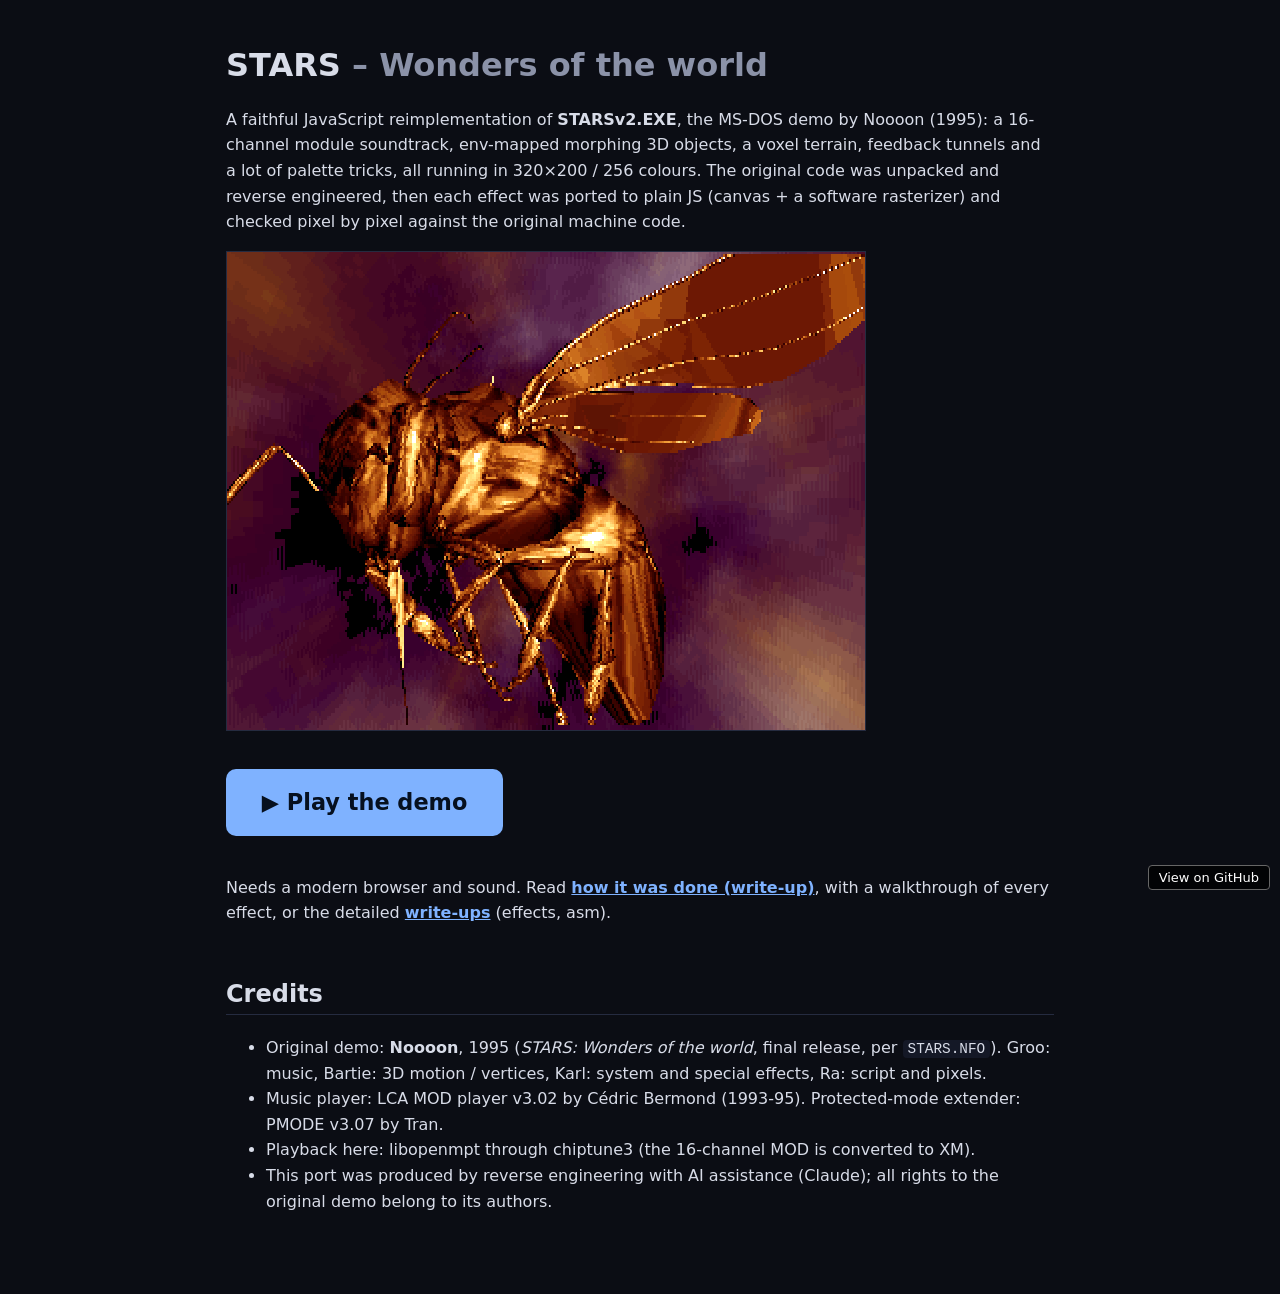
<file: web/index.html>
<!doctype html>
<html lang="en"><head><meta charset="utf-8"><meta name="viewport" content="width=device-width,initial-scale=1">
<title>STARS - a 1995 DOS demo, ported to JavaScript</title>
<meta name="description" content="STARS: Wonders of the world, a 1995 MS-DOS demo by Noooon, reverse engineered and reimplemented in plain JavaScript.">
<link rel="stylesheet" href="site.css"></head>
<body><main>
<h1>STARS <span class="dim">&ndash; Wonders of the world</span></h1>
<p>A faithful JavaScript reimplementation of <b>STARSv2.EXE</b>, the MS-DOS demo by Noooon (1995): a 16-channel module soundtrack,
env-mapped morphing 3D objects, a voxel terrain, feedback tunnels and a lot of palette tricks, all running in 320&times;200 / 256 colours.
The original code was unpacked and reverse engineered, then each effect was ported to plain JS (canvas + a software rasterizer) and checked pixel by pixel against the original machine code.</p>
<img class="px" src="img/hero.png" alt="Screenshot: a 3D wasp flying over a purple background" width="640" height="480">
<p><a class="btn" href="demo.html">&#9654; Play the demo</a></p>
<p>Needs a modern browser and sound. Read <a href="writeup.html"><b>how it was done (write-up)</b></a>, with a walkthrough of every effect, or the detailed <a href="writeups/WRITEUP-effects.html"><b>write-ups</b></a> (effects, asm).</p>
<h2>Credits</h2>
<ul>
<li>Original demo: <b>Noooon</b>, 1995 (<i>STARS: Wonders of the world</i>, final release, per <code>STARS.NFO</code>). Groo: music, Bartie: 3D motion / vertices, Karl: system and special effects, Ra: script and pixels.</li>
<li>Music player: LCA MOD player v3.02 by C&eacute;dric Bermond (1993-95). Protected-mode extender: PMODE v3.07 by Tran.</li>
<li>Playback here: libopenmpt through chiptune3 (the 16-channel MOD is converted to XM).</li>
<li>This port was produced by reverse engineering with AI assistance (Claude); all rights to the original demo belong to its authors.</li>
</ul>
</main><a id="github-link" href="https://github.com/kassoulet/stars_by_nooon" rel="noopener" style="position:fixed;right:10px;bottom:10px;z-index:99;padding:4px 10px;background:rgba(0,0,0,.75);color:#fff;font:13px system-ui,sans-serif;border:1px solid #666;border-radius:4px;text-decoration:none">View on GitHub</a>
</body></html>
</file>
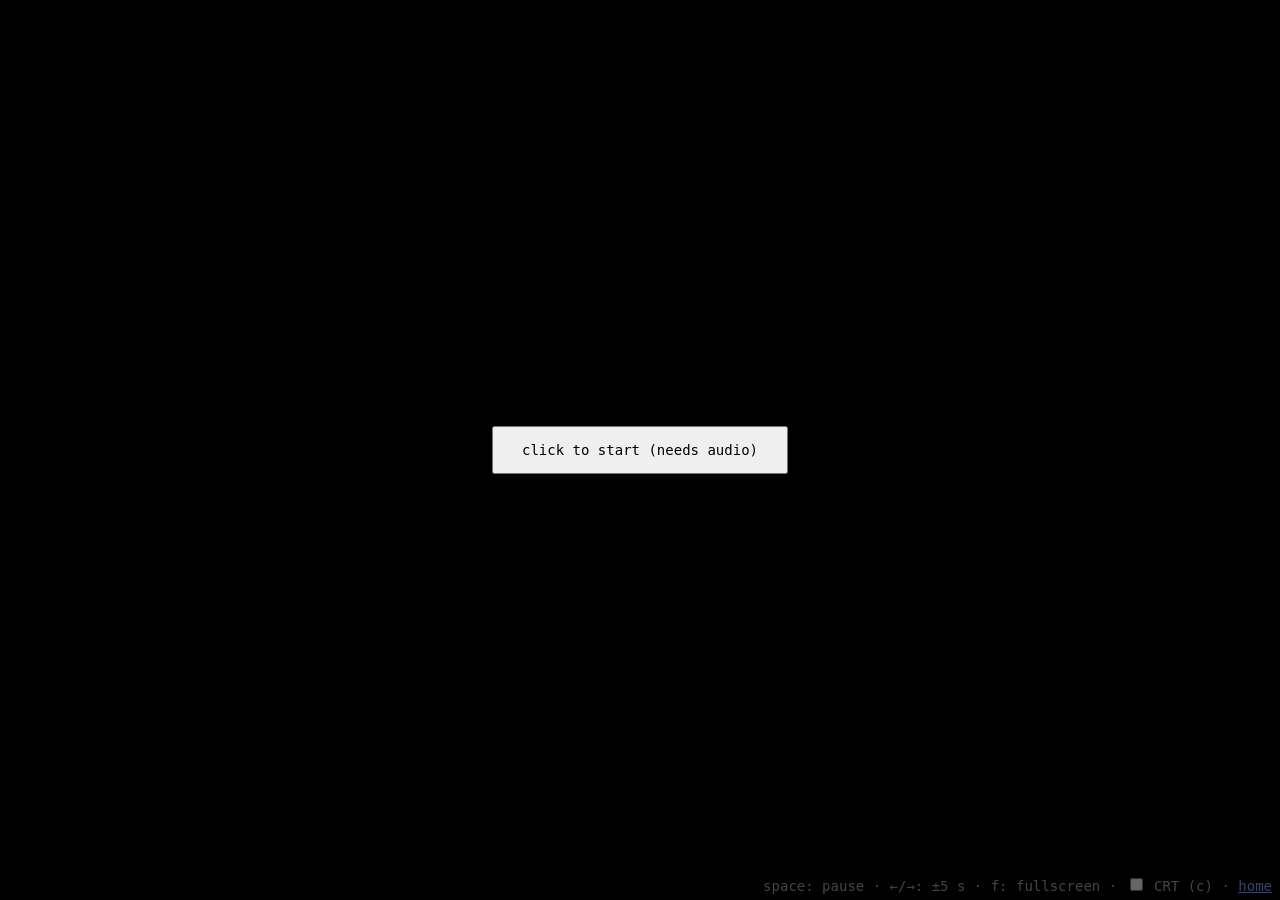
<file: web/demo.html>
<!doctype html>
<meta charset="utf-8"><meta name="viewport" content="width=device-width,initial-scale=1"><title>STARS - JS port</title>
<style>html,body{margin:0;background:#000;height:100%;display:grid;place-items:center;color:#aaa;font:14px monospace}
#stage{position:relative;width:min(100vw,133.3vh);aspect-ratio:4/3;display:none}
canvas{image-rendering:pixelated;width:100%;height:100%;display:block}
#crt{position:absolute;inset:0;pointer-events:none;display:none}
#keys label{cursor:pointer}
#hud{position:fixed;left:8px;bottom:6px;opacity:.6}#keys{position:fixed;right:8px;bottom:6px;opacity:.4}
#go{padding:1em 2em;font:inherit;cursor:pointer}a{color:#8af}</style>
<button id=go>click to start (needs audio)</button><div id=stage><canvas id=c width=320 height=200></canvas><div id=crt></div></div>
<div id=hud></div><div id=keys>space: pause · ←/→: ±5 s · f: fullscreen · <label id=crtl><input type=checkbox id=crtc> CRT (c)</label> · <a href="index.html">home</a></div>
<script type=module src=main.js></script>
</file>
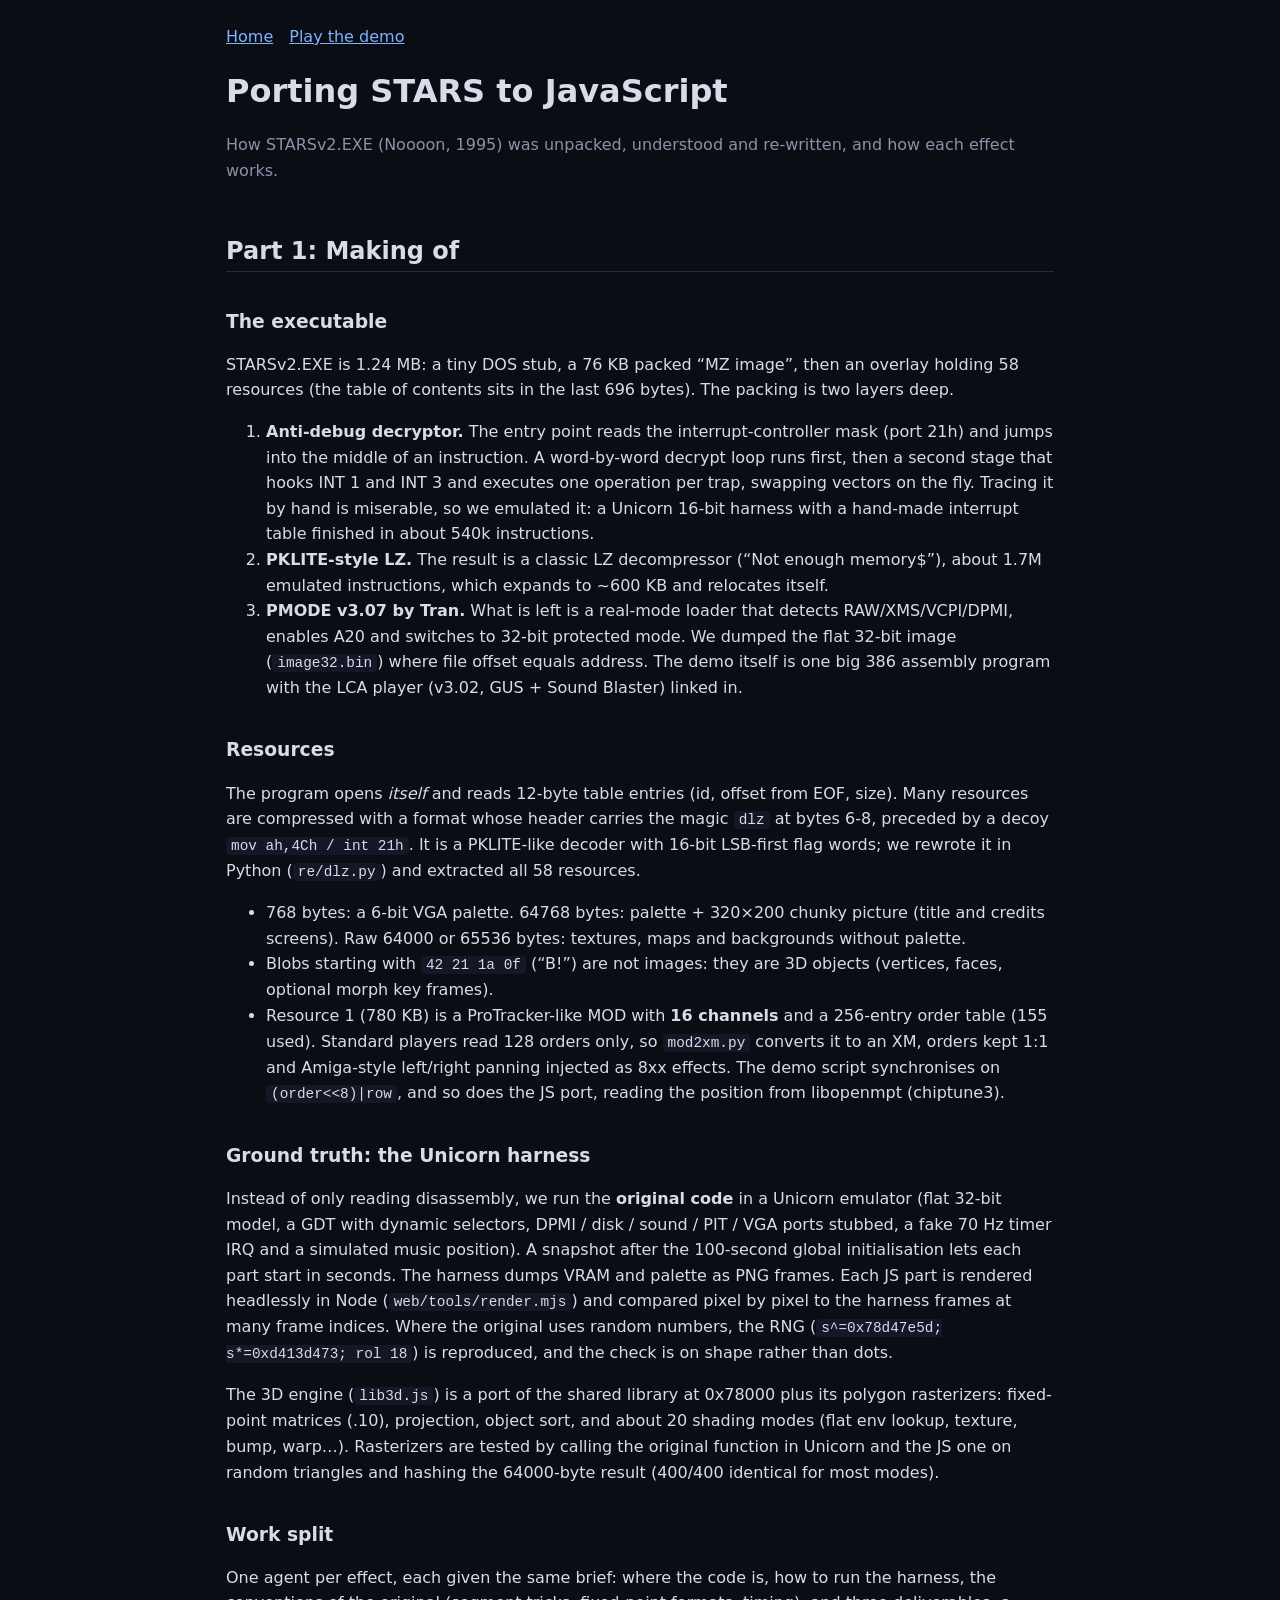
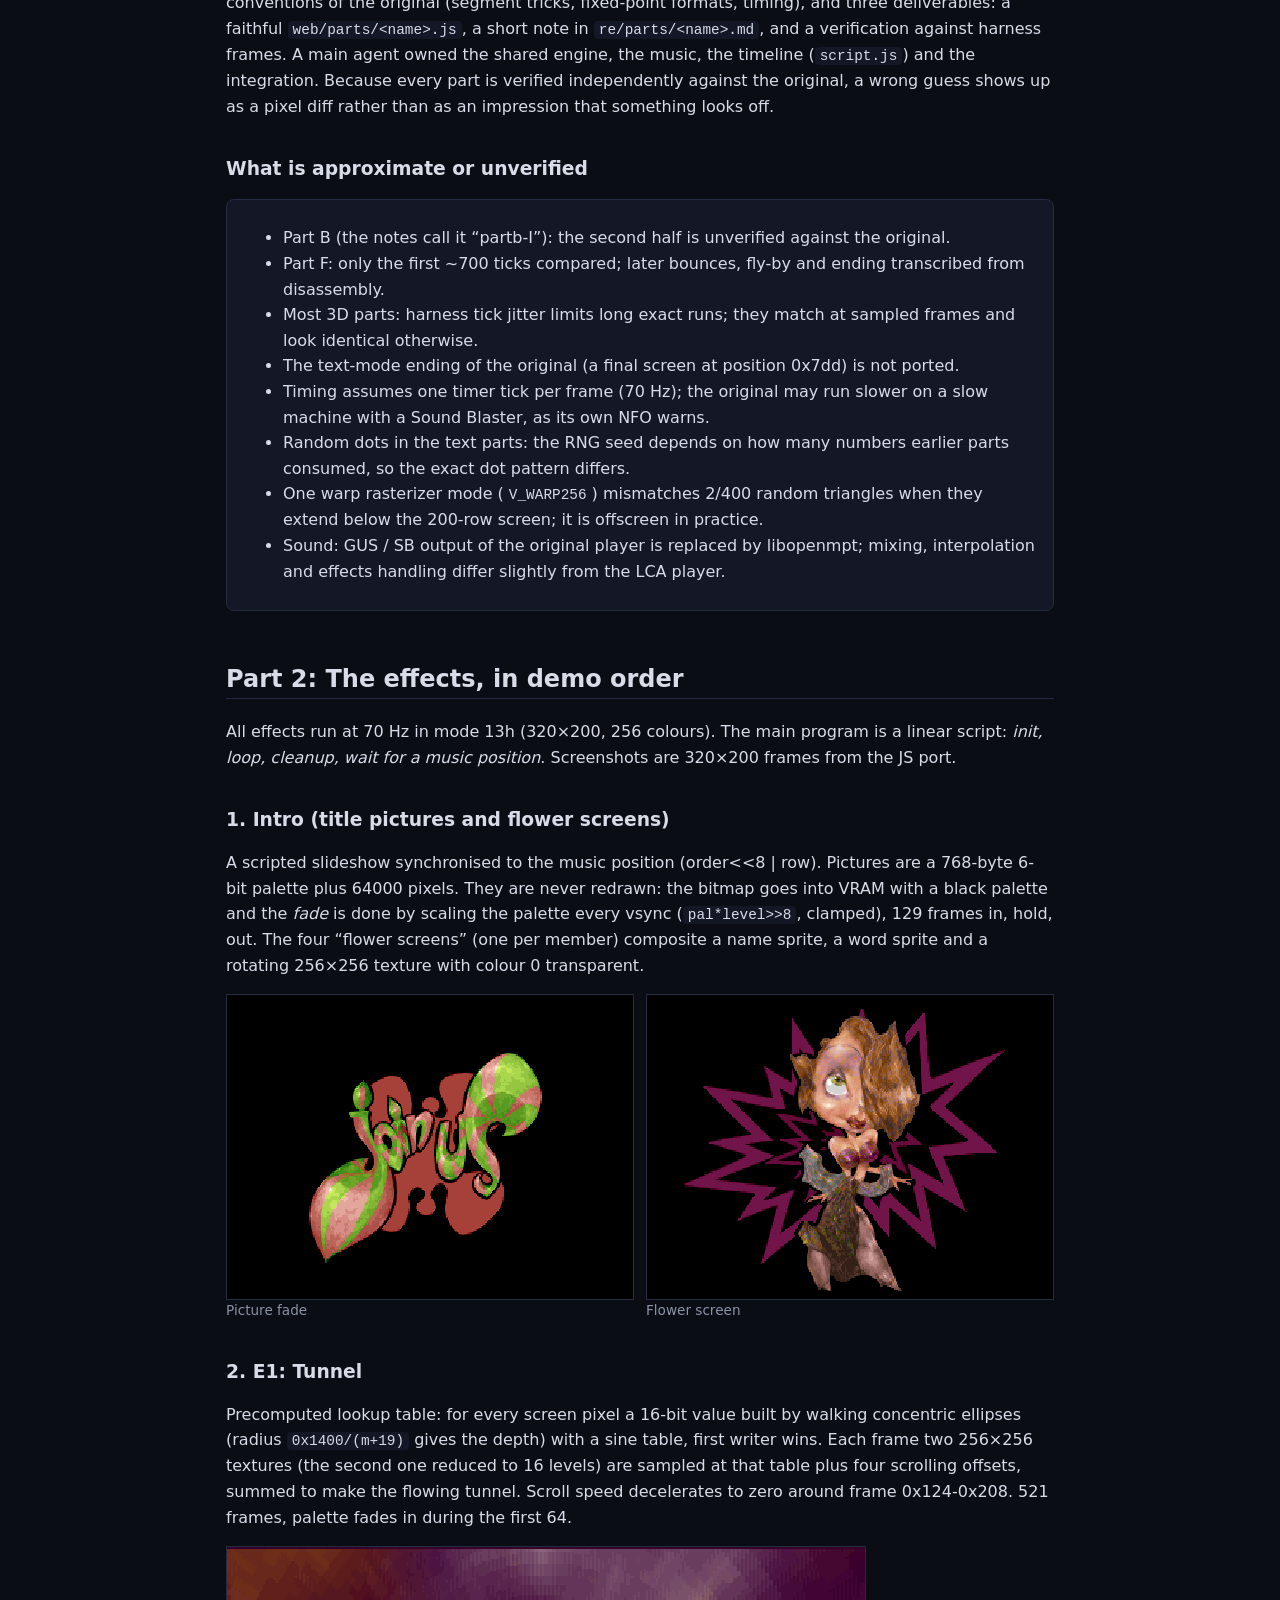
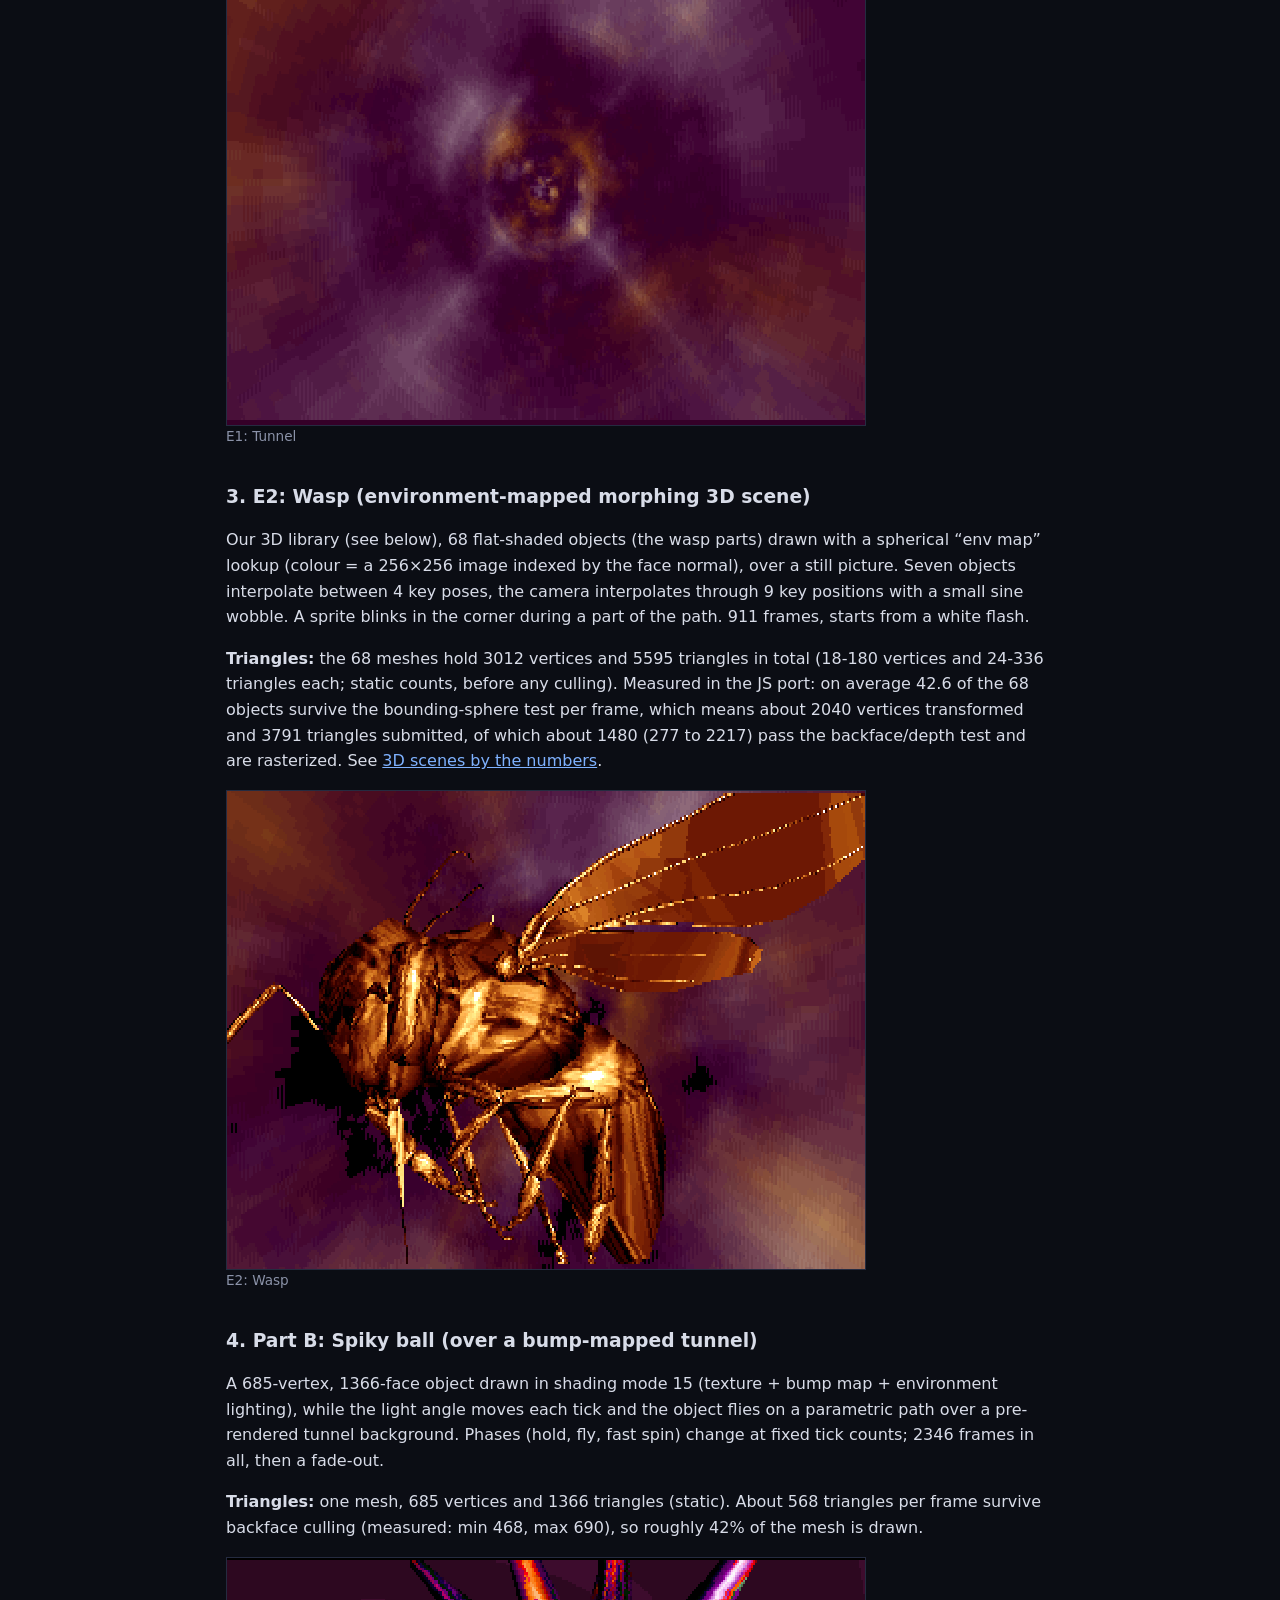
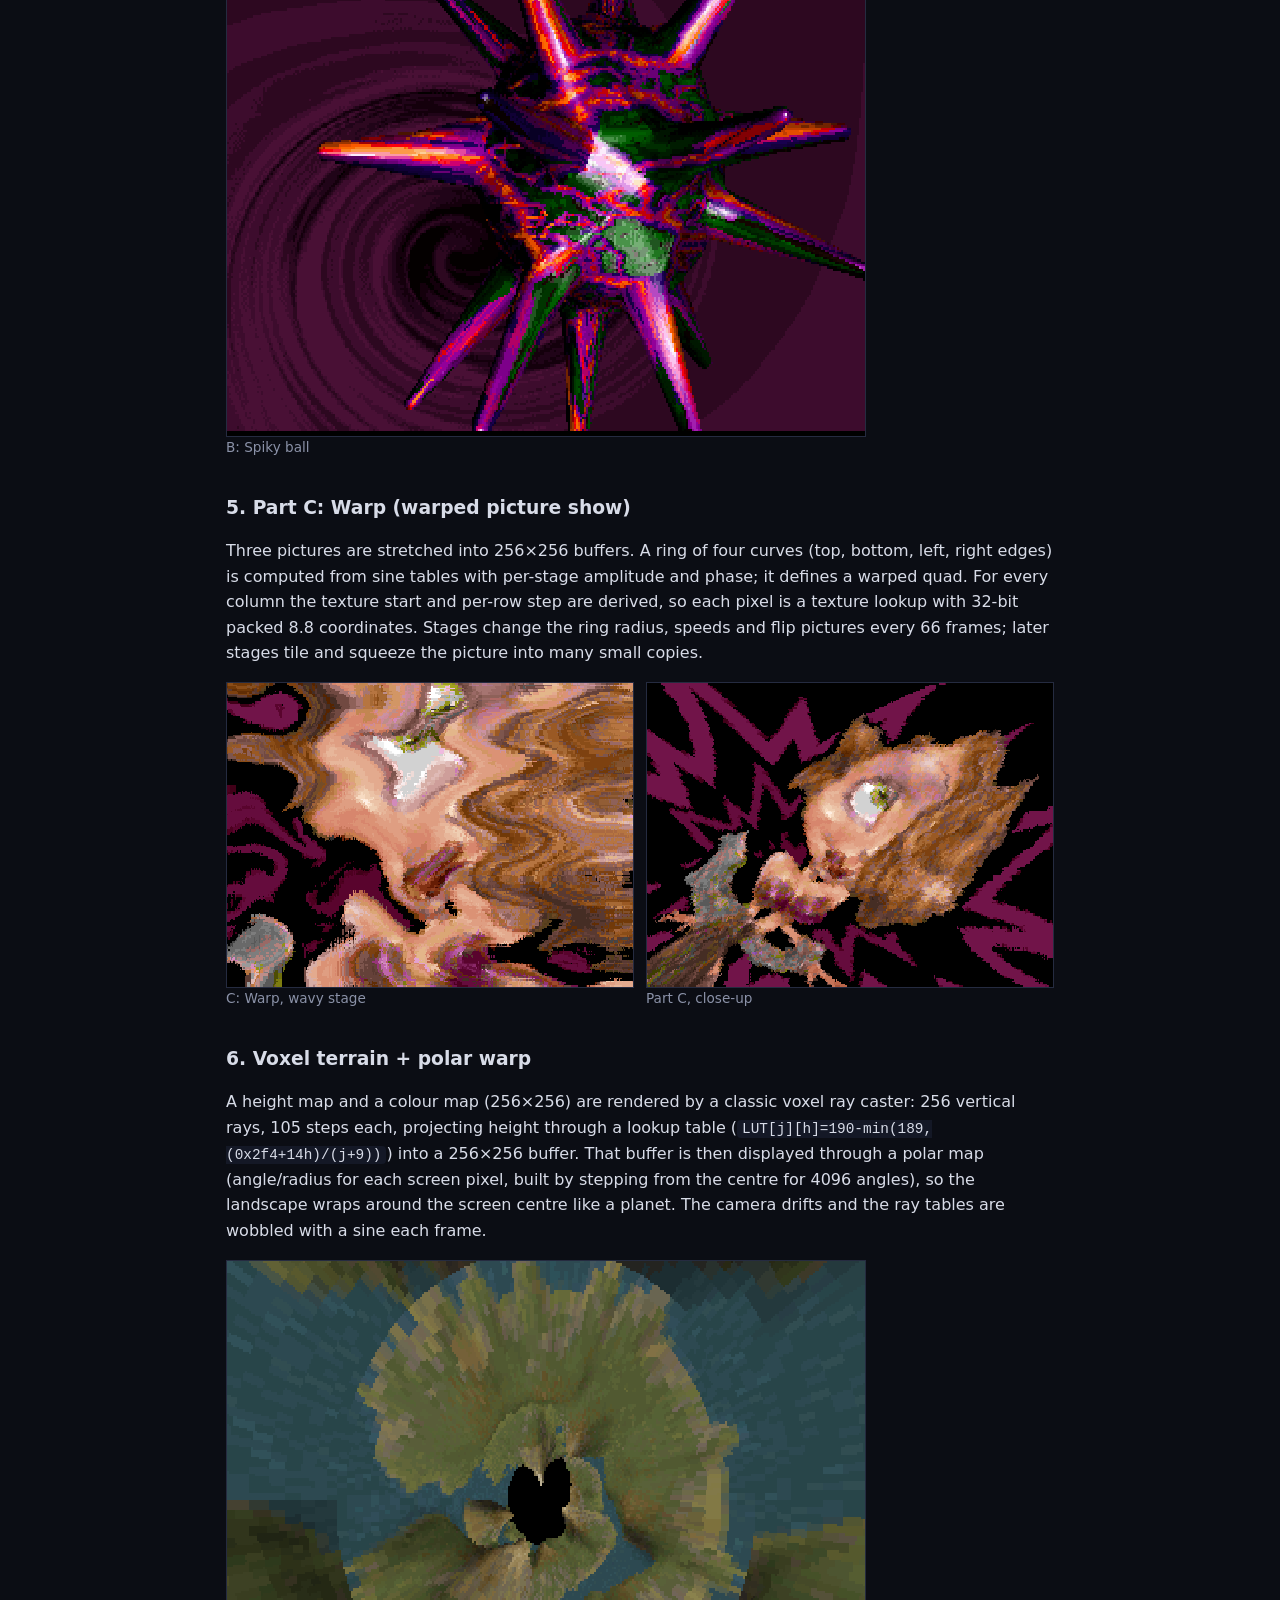
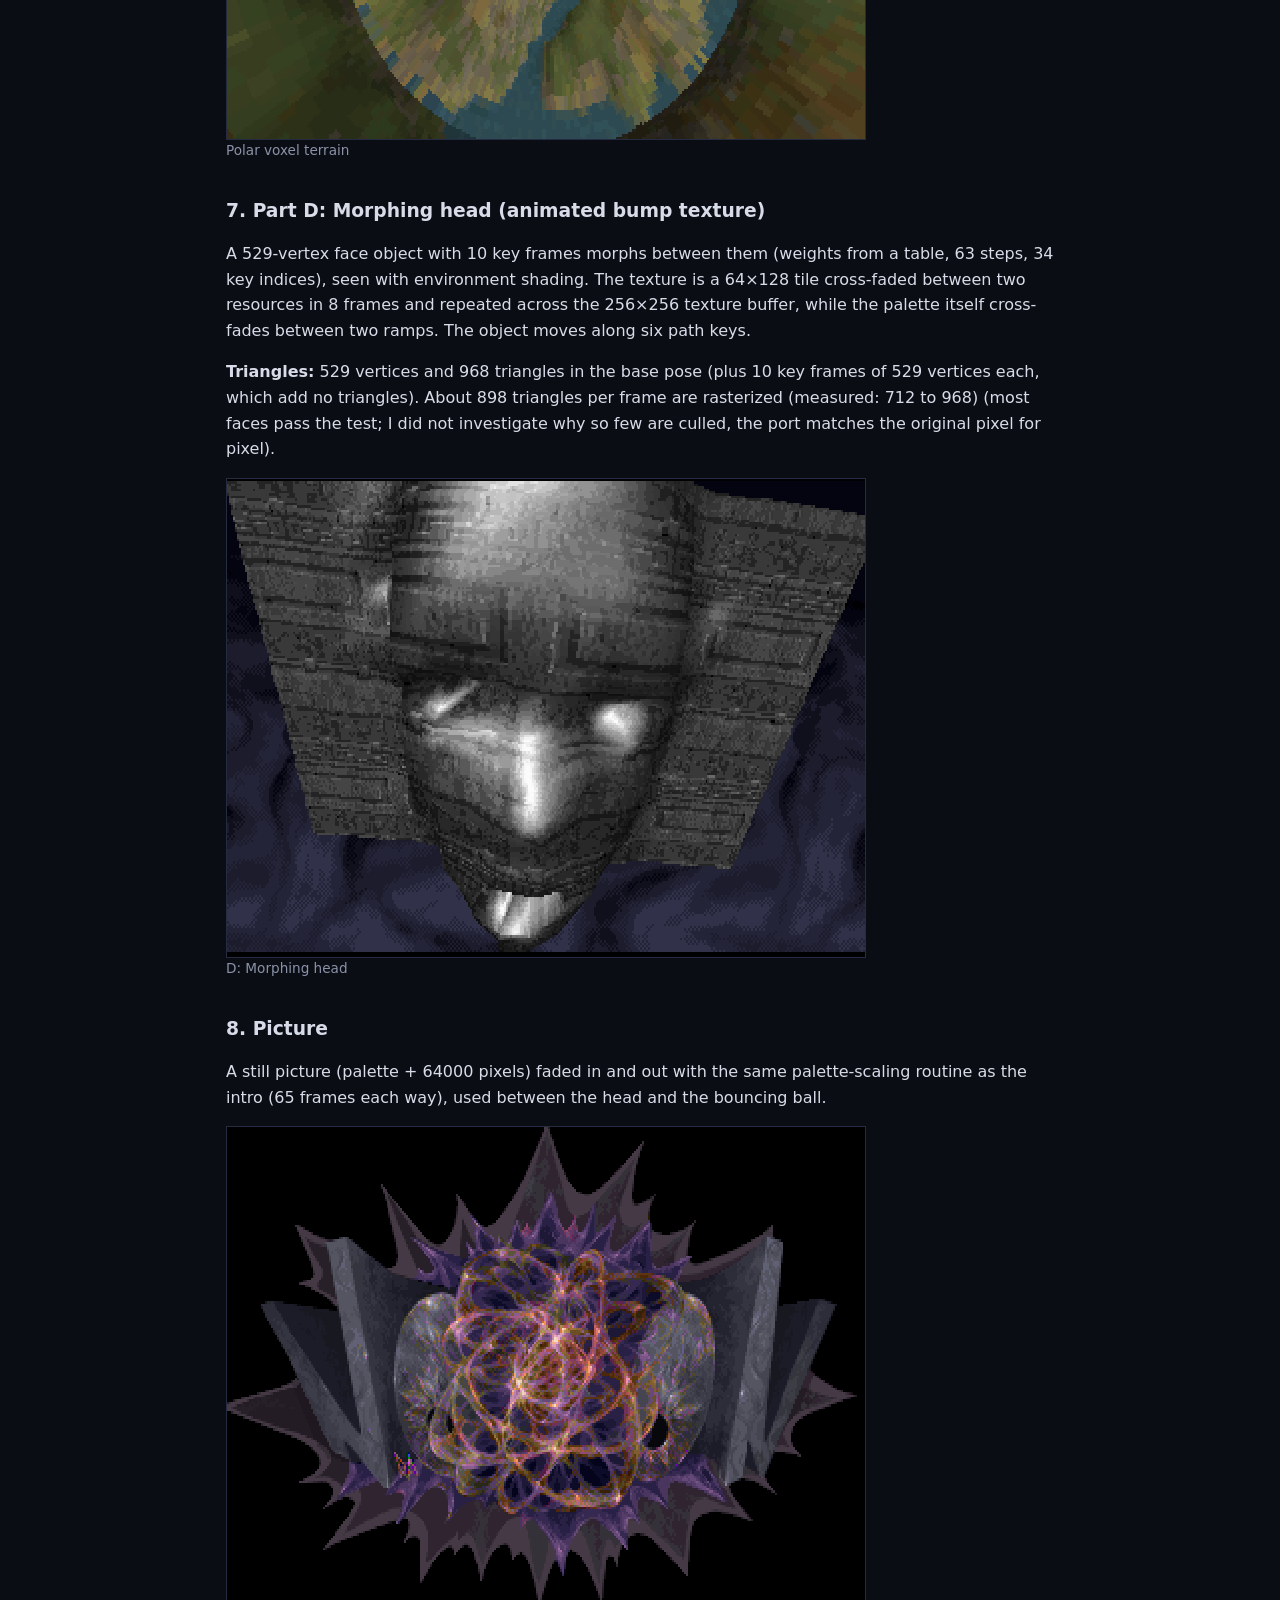
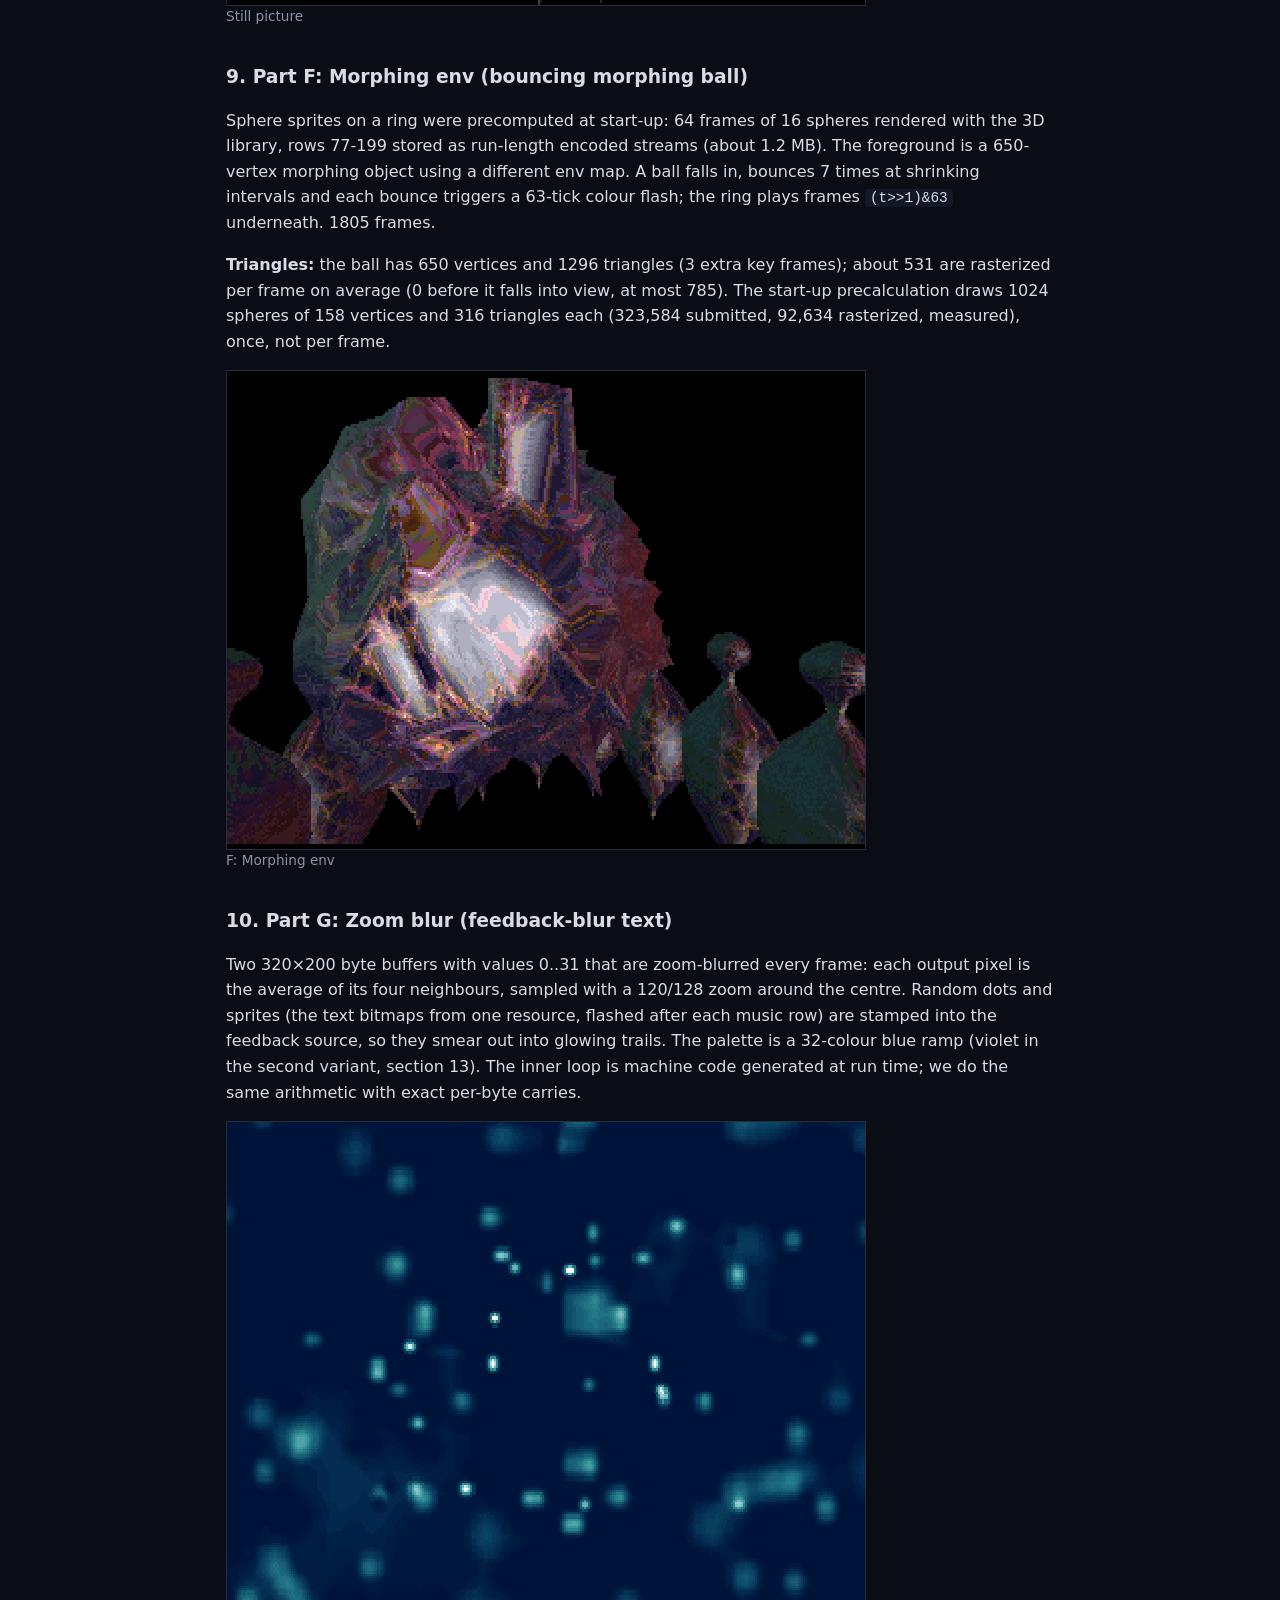
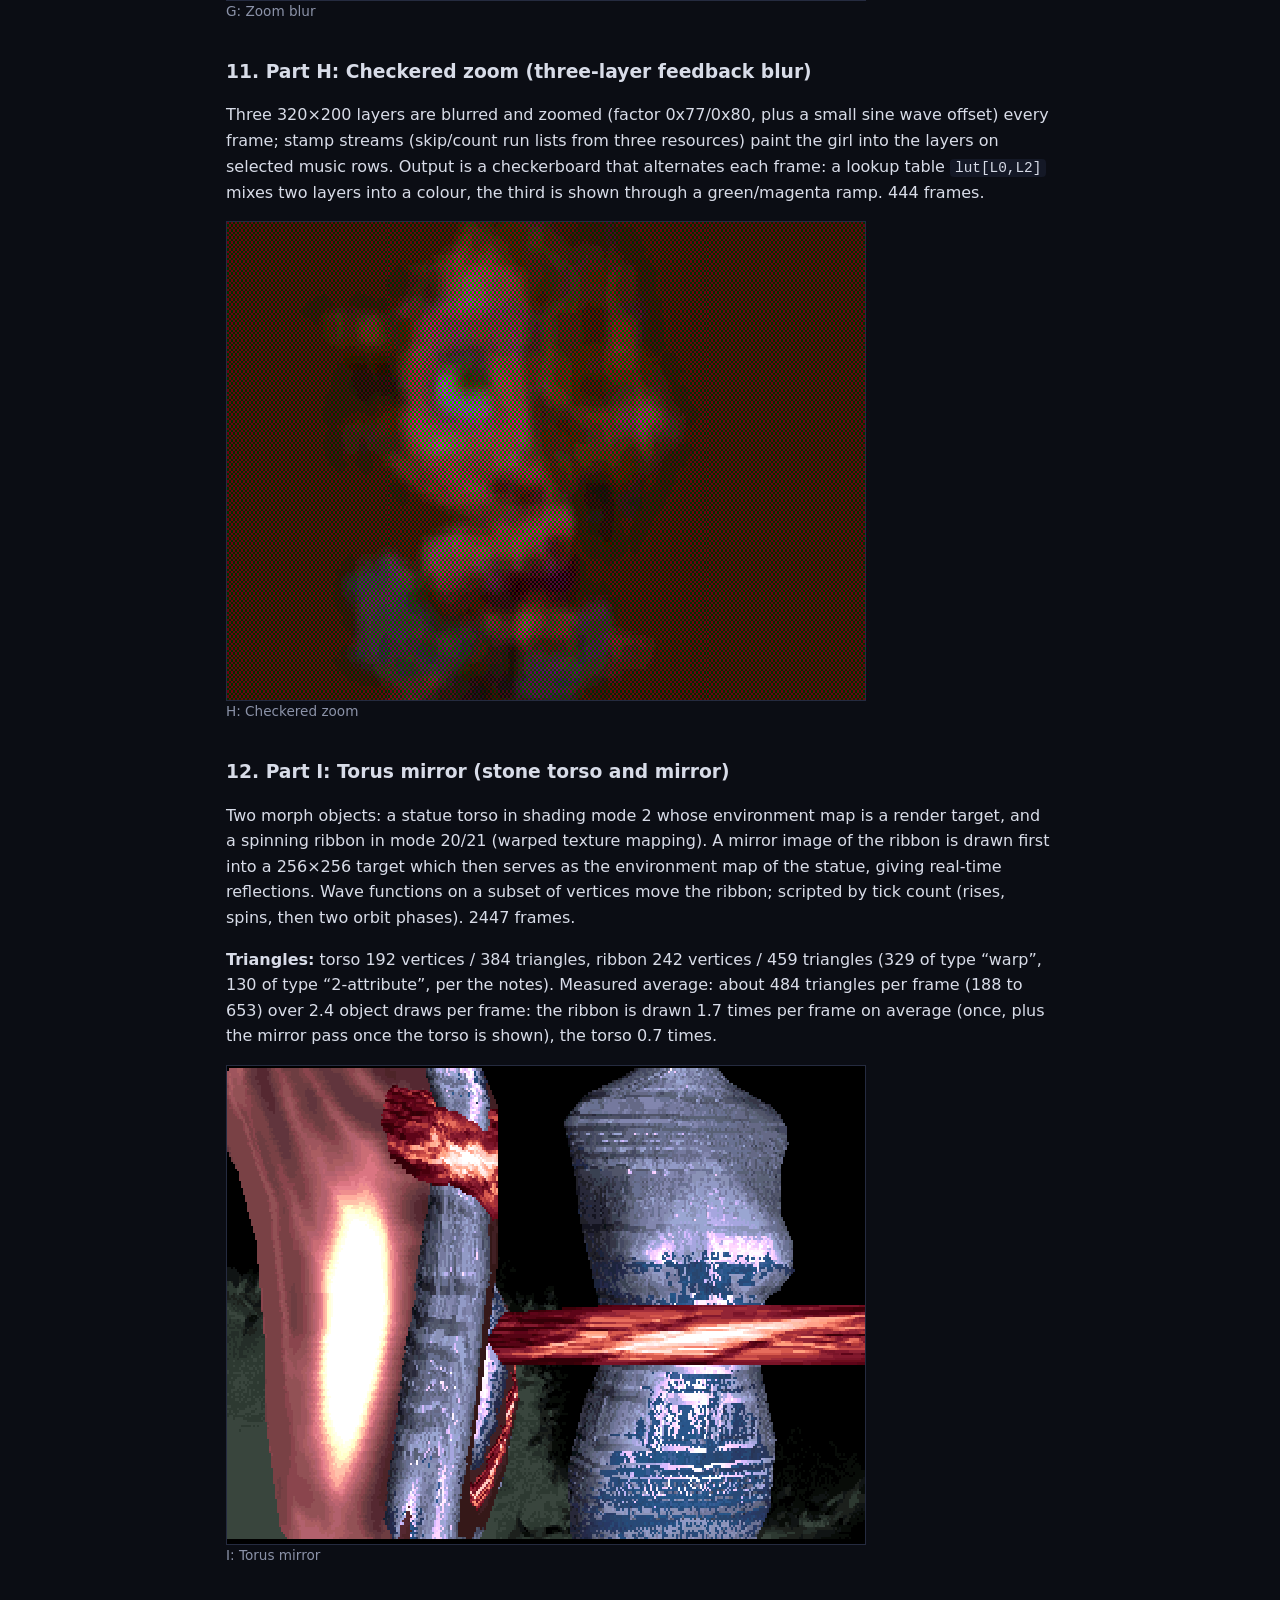
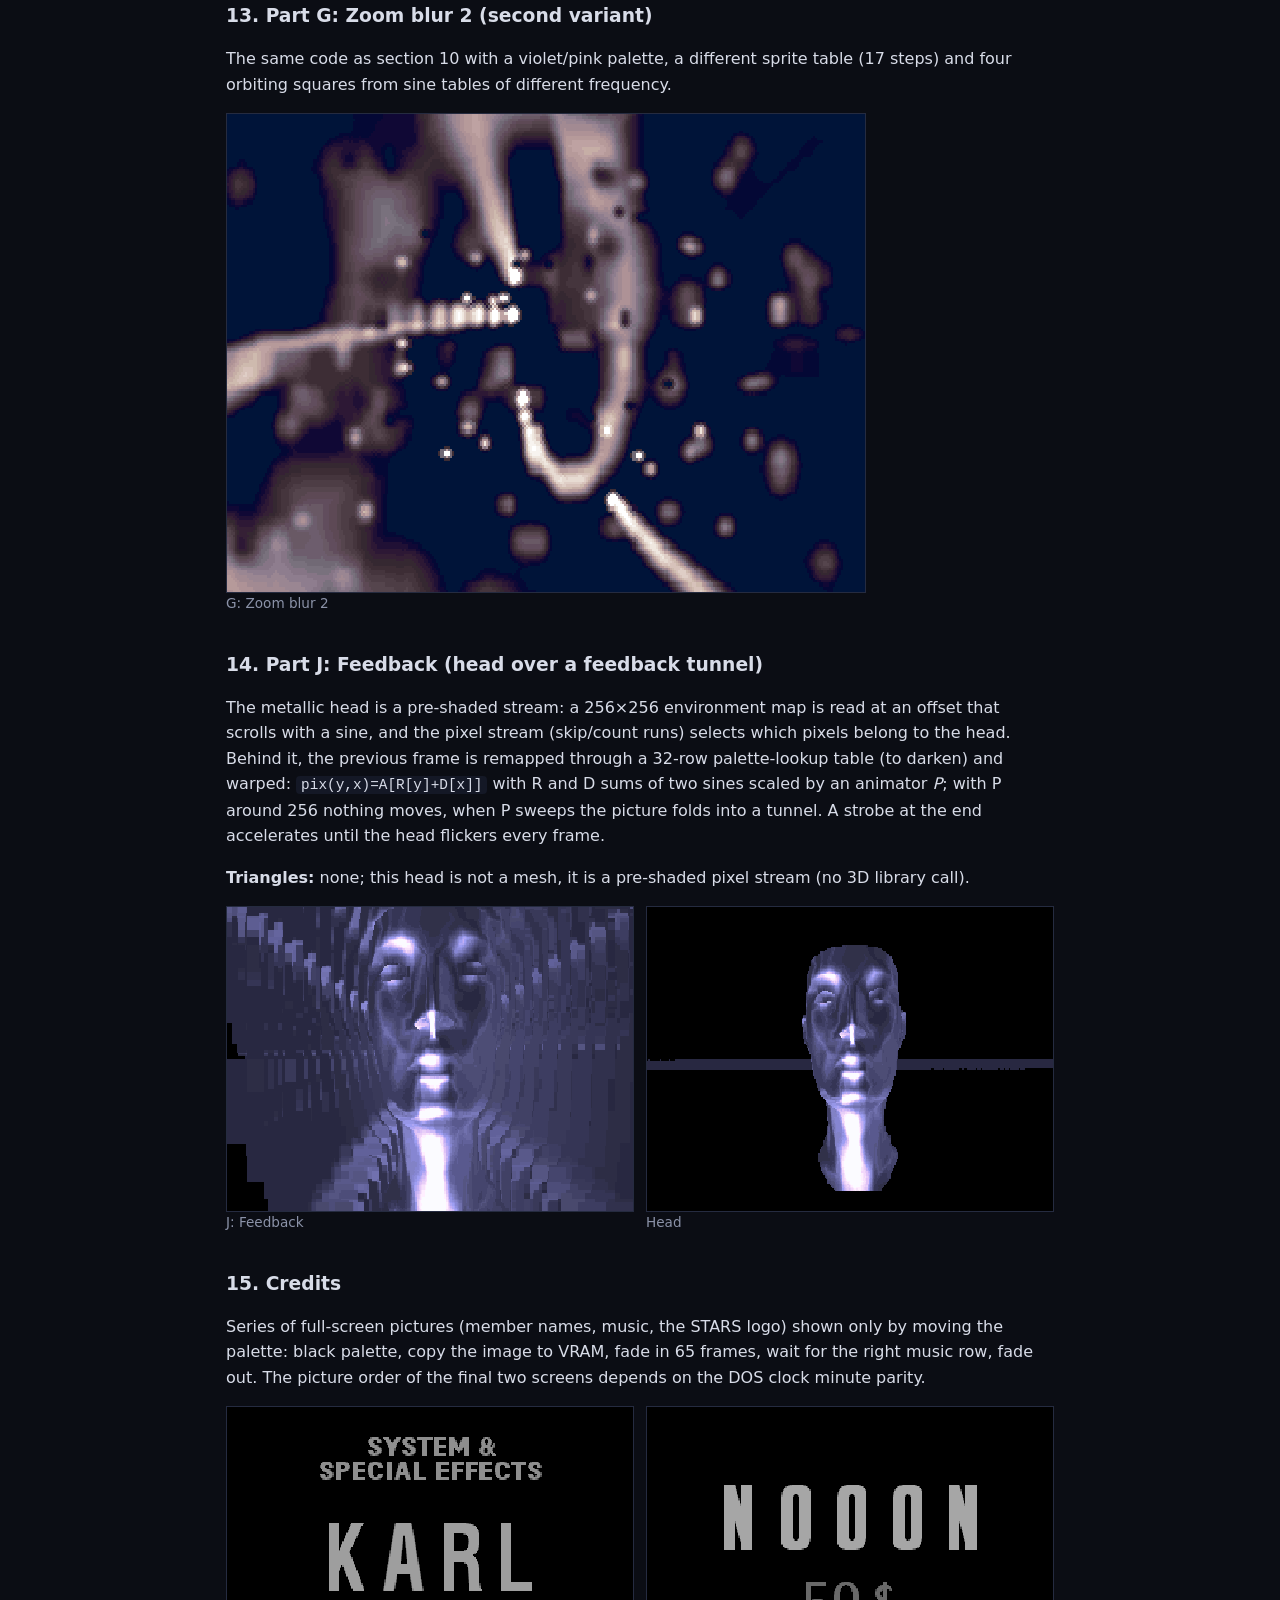
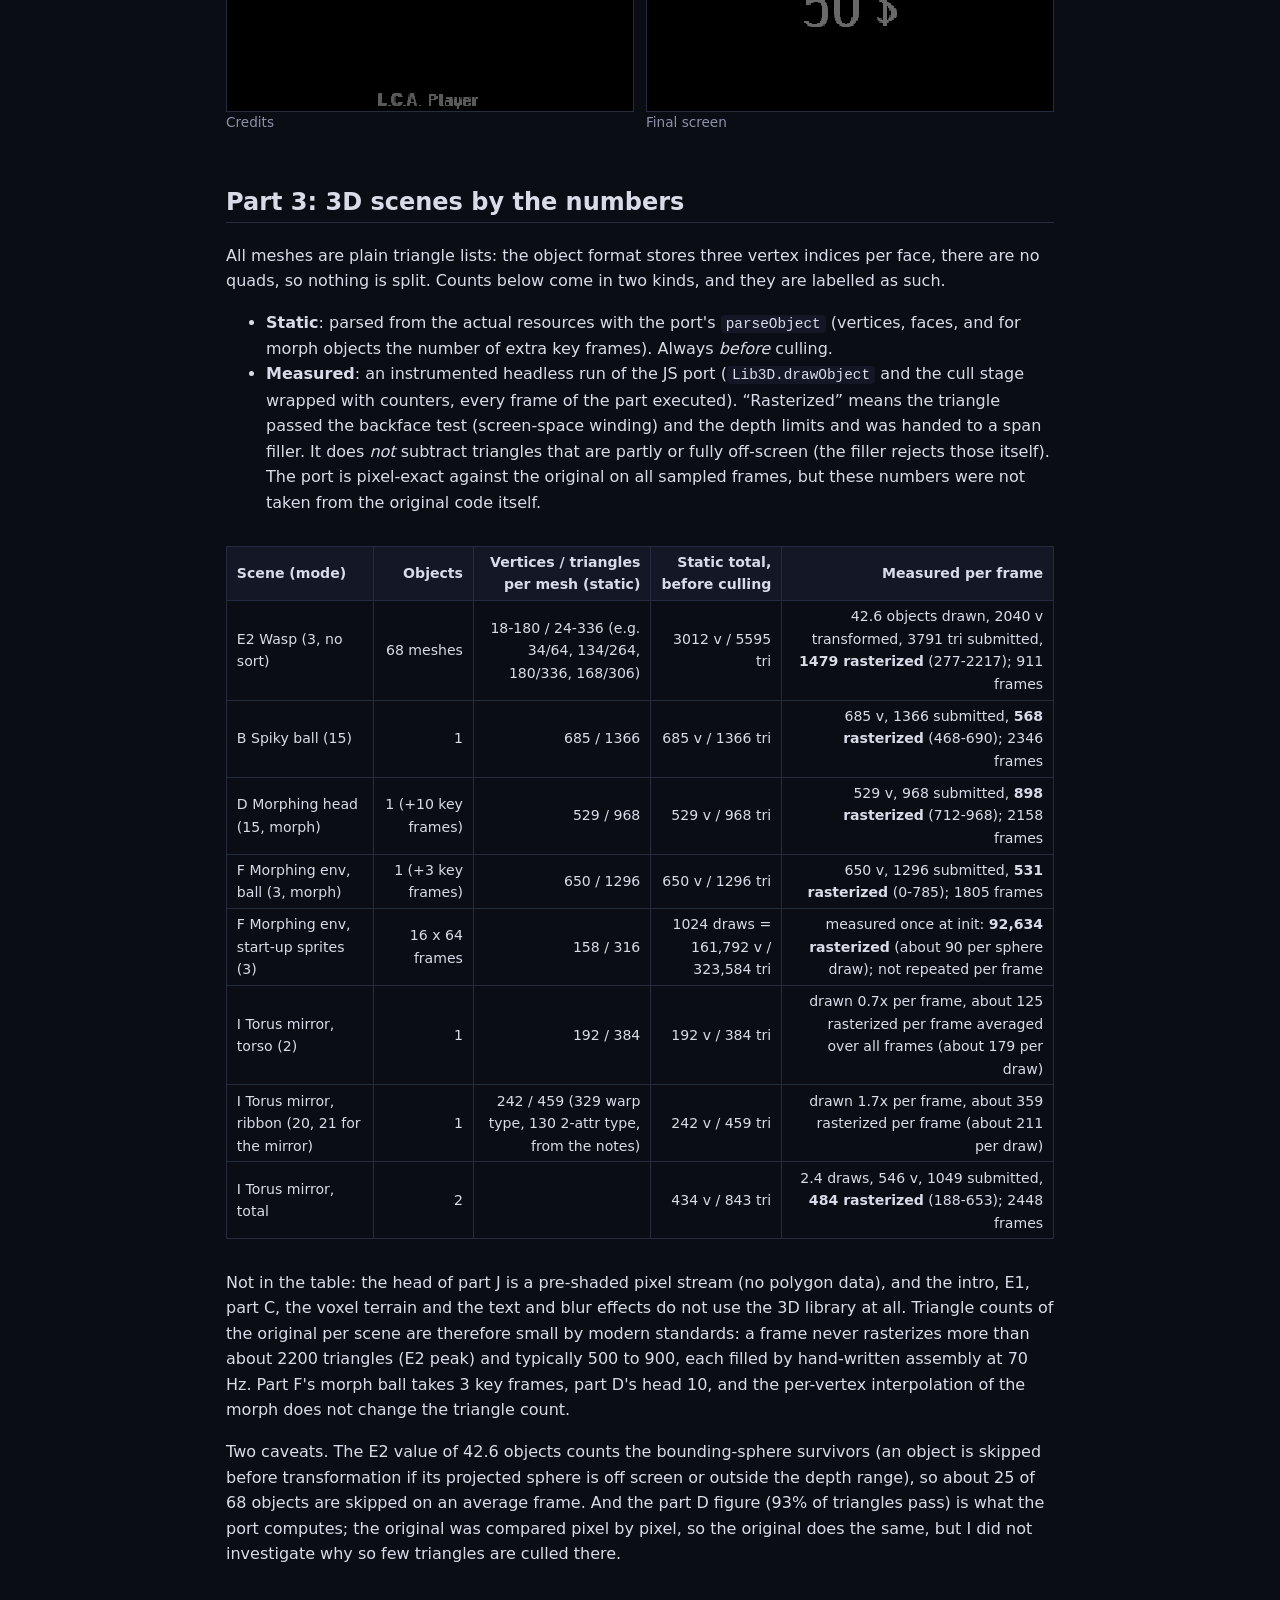
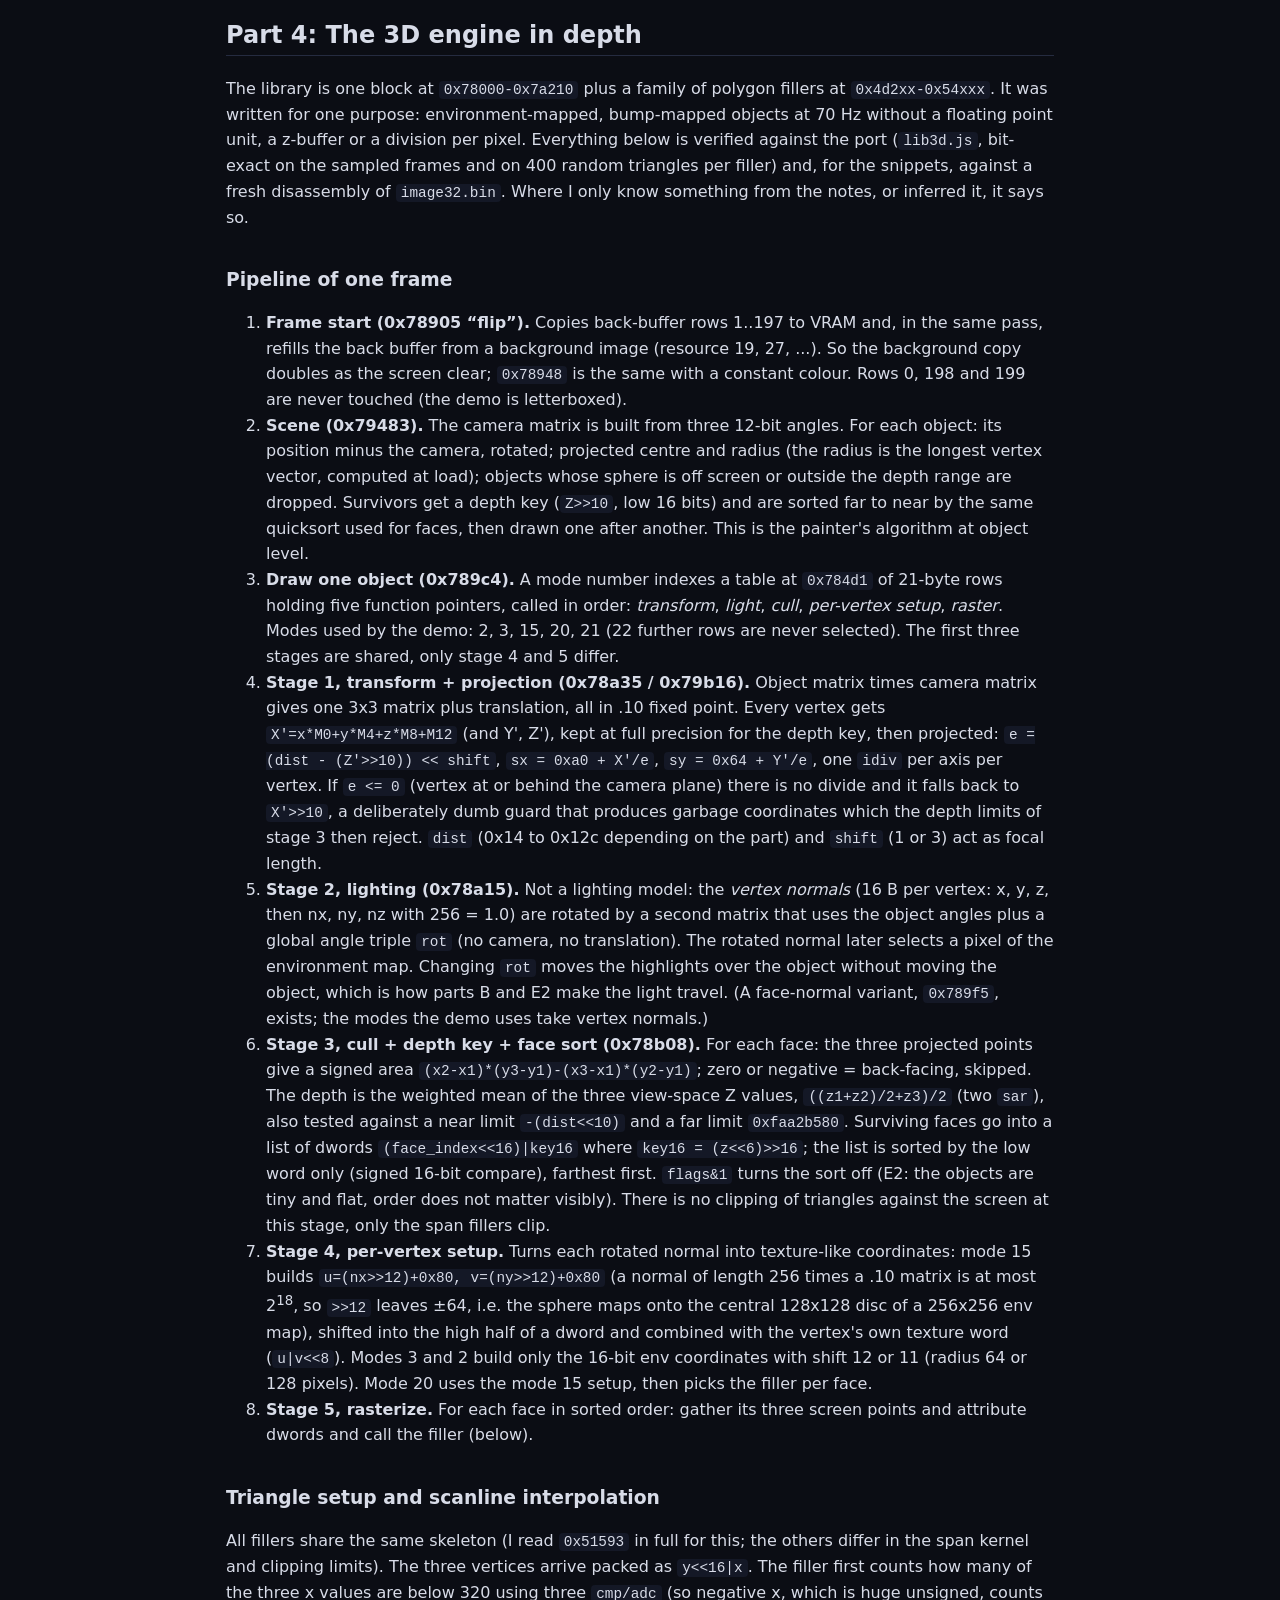
<file: web/writeup.html>
<!doctype html>
<html lang="en"><head><meta charset="utf-8"><meta name="viewport" content="width=device-width,initial-scale=1">
<title>STARS write-up: reverse engineering a 1995 demo</title>
<link rel="stylesheet" href="site.css"></head>
<body><main>
<nav><a href="index.html">Home</a><a href="demo.html">Play the demo</a></nav>
<h1>Porting STARS to JavaScript</h1>
<p class="dim">How STARSv2.EXE (Noooon, 1995) was unpacked, understood and re-written, and how each effect works.</p>

<h2>Part 1: Making of</h2>

<h3>The executable</h3>
<p>STARSv2.EXE is 1.24 MB: a tiny DOS stub, a 76 KB packed &ldquo;MZ image&rdquo;, then an overlay holding 58 resources (the table of contents sits in the last 696 bytes). The packing is two layers deep.</p>
<ol>
<li><b>Anti-debug decryptor.</b> The entry point reads the interrupt-controller mask (port 21h) and jumps into the middle of an instruction. A word-by-word decrypt loop runs first, then a second stage that hooks INT 1 and INT 3 and executes one operation per trap, swapping vectors on the fly. Tracing it by hand is miserable, so we emulated it: a Unicorn 16-bit harness with a hand-made interrupt table finished in about 540k instructions.</li>
<li><b>PKLITE-style LZ.</b> The result is a classic LZ decompressor (&ldquo;Not enough memory$&rdquo;), about 1.7M emulated instructions, which expands to ~600 KB and relocates itself.</li>
<li><b>PMODE v3.07 by Tran.</b> What is left is a real-mode loader that detects RAW/XMS/VCPI/DPMI, enables A20 and switches to 32-bit protected mode. We dumped the flat 32-bit image (<code>image32.bin</code>) where file offset equals address. The demo itself is one big 386 assembly program with the LCA player (v3.02, GUS + Sound Blaster) linked in.</li>
</ol>

<h3>Resources</h3>
<p>The program opens <i>itself</i> and reads 12-byte table entries (id, offset from EOF, size). Many resources are compressed with a format whose header carries the magic <code>dlz</code> at bytes 6-8, preceded by a decoy <code>mov ah,4Ch / int 21h</code>. It is a PKLITE-like decoder with 16-bit LSB-first flag words; we rewrote it in Python (<code>re/dlz.py</code>) and extracted all 58 resources.</p>
<ul>
<li>768 bytes: a 6-bit VGA palette. 64768 bytes: palette + 320&times;200 chunky picture (title and credits screens). Raw 64000 or 65536 bytes: textures, maps and backgrounds without palette.</li>
<li>Blobs starting with <code>42 21 1a 0f</code> (&ldquo;B!&rdquo;) are not images: they are 3D objects (vertices, faces, optional morph key frames).</li>
<li>Resource 1 (780 KB) is a ProTracker-like MOD with <b>16 channels</b> and a 256-entry order table (155 used). Standard players read 128 orders only, so <code>mod2xm.py</code> converts it to an XM, orders kept 1:1 and Amiga-style left/right panning injected as 8xx effects. The demo script synchronises on <code>(order&lt;&lt;8)|row</code>, and so does the JS port, reading the position from libopenmpt (chiptune3).</li>
</ul>

<h3>Ground truth: the Unicorn harness</h3>
<p>Instead of only reading disassembly, we run the <b>original code</b> in a Unicorn emulator (flat 32-bit model, a GDT with dynamic selectors, DPMI / disk / sound / PIT / VGA ports stubbed, a fake 70 Hz timer IRQ and a simulated music position). A snapshot after the 100-second global initialisation lets each part start in seconds. The harness dumps VRAM and palette as PNG frames. Each JS part is rendered headlessly in Node (<code>web/tools/render.mjs</code>) and compared pixel by pixel to the harness frames at many frame indices. Where the original uses random numbers, the RNG (<code>s^=0x78d47e5d; s*=0xd413d473; rol 18</code>) is reproduced, and the check is on shape rather than dots.</p>
<p>The 3D engine (<code>lib3d.js</code>) is a port of the shared library at 0x78000 plus its polygon rasterizers: fixed-point matrices (.10), projection, object sort, and about 20 shading modes (flat env lookup, texture, bump, warp&hellip;). Rasterizers are tested by calling the original function in Unicorn and the JS one on random triangles and hashing the 64000-byte result (400/400 identical for most modes).</p>

<h3>Work split</h3>
<p>One agent per effect, each given the same brief: where the code is, how to run the harness, the conventions of the original (segment tricks, fixed-point formats, timing), and three deliverables: a faithful <code>web/parts/&lt;name&gt;.js</code>, a short note in <code>re/parts/&lt;name&gt;.md</code>, and a verification against harness frames. A main agent owned the shared engine, the music, the timeline (<code>script.js</code>) and the integration. Because every part is verified independently against the original, a wrong guess shows up as a pixel diff rather than as an impression that something looks off.</p>

<h3>What is approximate or unverified</h3>
<div class="note"><ul>
<li>Part B (the notes call it &ldquo;partb-I&rdquo;): the second half is unverified against the original.</li>
<li>Part F: only the first ~700 ticks compared; later bounces, fly-by and ending transcribed from disassembly.</li>
<li>Most 3D parts: harness tick jitter limits long exact runs; they match at sampled frames and look identical otherwise.</li>
<li>The text-mode ending of the original (a final screen at position 0x7dd) is not ported.</li>
<li>Timing assumes one timer tick per frame (70 Hz); the original may run slower on a slow machine with a Sound Blaster, as its own NFO warns.</li>
<li>Random dots in the text parts: the RNG seed depends on how many numbers earlier parts consumed, so the exact dot pattern differs.</li>
<li>One warp rasterizer mode (<code>V_WARP256</code>) mismatches 2/400 random triangles when they extend below the 200-row screen; it is offscreen in practice.</li>
<li>Sound: GUS / SB output of the original player is replaced by libopenmpt; mixing, interpolation and effects handling differ slightly from the LCA player.</li>
</ul></div>

<h2>Part 2: The effects, in demo order</h2>
<p>All effects run at 70 Hz in mode 13h (320&times;200, 256 colours). The main program is a linear script: <i>init, loop, cleanup, wait for a music position</i>. Screenshots are 320&times;200 frames from the JS port.</p>
<h3>1. Intro (title pictures and flower screens)</h3>
<p>A scripted slideshow synchronised to the music position (order&lt;&lt;8 | row). Pictures are a 768-byte 6-bit palette plus 64000 pixels. They are never redrawn: the bitmap goes into VRAM with a black palette and the <i>fade</i> is done by scaling the palette every vsync (<code>pal*level&gt;&gt;8</code>, clamped), 129 frames in, hold, out. The four &ldquo;flower screens&rdquo; (one per member) composite a name sprite, a word sprite and a rotating 256&times;256 texture with colour 0 transparent.</p>
<div class="shots"><figure><img class="px" src="img/intro1.png" alt="Picture fade" width="320" height="240" loading="lazy"><figcaption>Picture fade</figcaption></figure><figure><img class="px" src="img/intro2.png" alt="Flower screen" width="320" height="240" loading="lazy"><figcaption>Flower screen</figcaption></figure></div>
<h3>2. E1: Tunnel</h3>
<p>Precomputed lookup table: for every screen pixel a 16-bit value built by walking concentric ellipses (radius <code>0x1400/(m+19)</code> gives the depth) with a sine table, first writer wins. Each frame two 256&times;256 textures (the second one reduced to 16 levels) are sampled at that table plus four scrolling offsets, summed to make the flowing tunnel. Scroll speed decelerates to zero around frame 0x124-0x208. 521 frames, palette fades in during the first 64.</p>
<div class="shots"><figure><img class="px" src="img/e1.png" alt="E1" width="320" height="240" loading="lazy"><figcaption>E1: Tunnel</figcaption></figure></div>
<h3>3. E2: Wasp (environment-mapped morphing 3D scene)</h3>
<p>Our 3D library (see below), 68 flat-shaded objects (the wasp parts) drawn with a spherical &ldquo;env map&rdquo; lookup (colour = a 256&times;256 image indexed by the face normal), over a still picture. Seven objects interpolate between 4 key poses, the camera interpolates through 9 key positions with a small sine wobble. A sprite blinks in the corner during a part of the path. 911 frames, starts from a white flash.</p>
<p><b>Triangles:</b> the 68 meshes hold 3012 vertices and 5595 triangles in total (18-180 vertices and 24-336 triangles each; static counts, before any culling). Measured in the JS port: on average 42.6 of the 68 objects survive the bounding-sphere test per frame, which means about 2040 vertices transformed and 3791 triangles submitted, of which about 1480 (277 to 2217) pass the backface/depth test and are rasterized. See <a href="#numbers">3D scenes by the numbers</a>.</p>
<div class="shots"><figure><img class="px" src="img/e2.png" alt="E2" width="320" height="240" loading="lazy"><figcaption>E2: Wasp</figcaption></figure></div>
<h3>4. Part B: Spiky ball (over a bump-mapped tunnel)</h3>
<p>A 685-vertex, 1366-face object drawn in shading mode 15 (texture + bump map + environment lighting), while the light angle moves each tick and the object flies on a parametric path over a pre-rendered tunnel background. Phases (hold, fly, fast spin) change at fixed tick counts; 2346 frames in all, then a fade-out.</p>
<p><b>Triangles:</b> one mesh, 685 vertices and 1366 triangles (static). About 568 triangles per frame survive backface culling (measured: min 468, max 690), so roughly 42% of the mesh is drawn.</p>
<div class="shots"><figure><img class="px" src="img/partb.png" alt="Part B" width="320" height="240" loading="lazy"><figcaption>B: Spiky ball</figcaption></figure></div>
<h3>5. Part C: Warp (warped picture show)</h3>
<p>Three pictures are stretched into 256&times;256 buffers. A ring of four curves (top, bottom, left, right edges) is computed from sine tables with per-stage amplitude and phase; it defines a warped quad. For every column the texture start and per-row step are derived, so each pixel is a texture lookup with 32-bit packed 8.8 coordinates. Stages change the ring radius, speeds and flip pictures every 66 frames; later stages tile and squeeze the picture into many small copies.</p>
<div class="shots"><figure><img class="px" src="img/partc1.png" alt="Part C, wavy stage" width="320" height="240" loading="lazy"><figcaption>C: Warp, wavy stage</figcaption></figure><figure><img class="px" src="img/partc2.png" alt="Part C, close-up" width="320" height="240" loading="lazy"><figcaption>Part C, close-up</figcaption></figure></div>
<h3>6. Voxel terrain + polar warp</h3>
<p>A height map and a colour map (256&times;256) are rendered by a classic voxel ray caster: 256 vertical rays, 105 steps each, projecting height through a lookup table (<code>LUT[j][h]=190-min(189,(0x2f4+14h)/(j+9))</code>) into a 256&times;256 buffer. That buffer is then displayed through a polar map (angle/radius for each screen pixel, built by stepping from the centre for 4096 angles), so the landscape wraps around the screen centre like a planet. The camera drifts and the ray tables are wobbled with a sine each frame.</p>
<div class="shots"><figure><img class="px" src="img/terrain.png" alt="Polar voxel terrain" width="320" height="240" loading="lazy"><figcaption>Polar voxel terrain</figcaption></figure></div>
<h3>7. Part D: Morphing head (animated bump texture)</h3>
<p>A 529-vertex face object with 10 key frames morphs between them (weights from a table, 63 steps, 34 key indices), seen with environment shading. The texture is a 64&times;128 tile cross-faded between two resources in 8 frames and repeated across the 256&times;256 texture buffer, while the palette itself cross-fades between two ramps. The object moves along six path keys.</p>
<p><b>Triangles:</b> 529 vertices and 968 triangles in the base pose (plus 10 key frames of 529 vertices each, which add no triangles). About 898 triangles per frame are rasterized (measured: 712 to 968) (most faces pass the test; I did not investigate why so few are culled, the port matches the original pixel for pixel).</p>
<div class="shots"><figure><img class="px" src="img/partd.png" alt="Morphing head" width="320" height="240" loading="lazy"><figcaption>D: Morphing head</figcaption></figure></div>
<h3>8. Picture</h3>
<p>A still picture (palette + 64000 pixels) faded in and out with the same palette-scaling routine as the intro (65 frames each way), used between the head and the bouncing ball.</p>
<div class="shots"><figure><img class="px" src="img/picture.png" alt="Still picture" width="320" height="240" loading="lazy"><figcaption>Still picture</figcaption></figure></div>
<h3>9. Part F: Morphing env (bouncing morphing ball)</h3>
<p>Sphere sprites on a ring were precomputed at start-up: 64 frames of 16 spheres rendered with the 3D library, rows 77-199 stored as run-length encoded streams (about 1.2 MB). The foreground is a 650-vertex morphing object using a different env map. A ball falls in, bounces 7 times at shrinking intervals and each bounce triggers a 63-tick colour flash; the ring plays frames <code>(t&gt;&gt;1)&amp;63</code> underneath. 1805 frames.</p>
<p><b>Triangles:</b> the ball has 650 vertices and 1296 triangles (3 extra key frames); about 531 are rasterized per frame on average (0 before it falls into view, at most 785). The start-up precalculation draws 1024 spheres of 158 vertices and 316 triangles each (323,584 submitted, 92,634 rasterized, measured), once, not per frame.</p>
<div class="shots"><figure><img class="px" src="img/partf.png" alt="Part F" width="320" height="240" loading="lazy"><figcaption>F: Morphing env</figcaption></figure></div>
<h3>10. Part G: Zoom blur (feedback-blur text)</h3>
<p>Two 320&times;200 byte buffers with values 0..31 that are zoom-blurred every frame: each output pixel is the average of its four neighbours, sampled with a 120/128 zoom around the centre. Random dots and sprites (the text bitmaps from one resource, flashed after each music row) are stamped into the feedback source, so they smear out into glowing trails. The palette is a 32-colour blue ramp (violet in the second variant, section 13). The inner loop is machine code generated at run time; we do the same arithmetic with exact per-byte carries.</p>
<div class="shots"><figure><img class="px" src="img/textg1.png" alt="Text G" width="320" height="240" loading="lazy"><figcaption>G: Zoom blur</figcaption></figure></div>
<h3>11. Part H: Checkered zoom (three-layer feedback blur)</h3>
<p>Three 320&times;200 layers are blurred and zoomed (factor 0x77/0x80, plus a small sine wave offset) every frame; stamp streams (skip/count run lists from three resources) paint the girl into the layers on selected music rows. Output is a checkerboard that alternates each frame: a lookup table <code>lut[L0,L2]</code> mixes two layers into a colour, the third is shown through a green/magenta ramp. 444 frames.</p>
<div class="shots"><figure><img class="px" src="img/parth.png" alt="Part H" width="320" height="240" loading="lazy"><figcaption>H: Checkered zoom</figcaption></figure></div>
<h3>12. Part I: Torus mirror (stone torso and mirror)</h3>
<p>Two morph objects: a statue torso in shading mode 2 whose environment map is a render target, and a spinning ribbon in mode 20/21 (warped texture mapping). A mirror image of the ribbon is drawn first into a 256&times;256 target which then serves as the environment map of the statue, giving real-time reflections. Wave functions on a subset of vertices move the ribbon; scripted by tick count (rises, spins, then two orbit phases). 2447 frames.</p>
<p><b>Triangles:</b> torso 192 vertices / 384 triangles, ribbon 242 vertices / 459 triangles (329 of type &ldquo;warp&rdquo;, 130 of type &ldquo;2-attribute&rdquo;, per the notes). Measured average: about 484 triangles per frame (188 to 653) over 2.4 object draws per frame: the ribbon is drawn 1.7 times per frame on average (once, plus the mirror pass once the torso is shown), the torso 0.7 times.</p>
<div class="shots"><figure><img class="px" src="img/parti.png" alt="Part I" width="320" height="240" loading="lazy"><figcaption>I: Torus mirror</figcaption></figure></div>
<h3>13. Part G: Zoom blur 2 (second variant)</h3>
<p>The same code as section 10 with a violet/pink palette, a different sprite table (17 steps) and four orbiting squares from sine tables of different frequency.</p>
<div class="shots"><figure><img class="px" src="img/textg2.png" alt="Text G, violet" width="320" height="240" loading="lazy"><figcaption>G: Zoom blur 2</figcaption></figure></div>
<h3>14. Part J: Feedback (head over a feedback tunnel)</h3>
<p>The metallic head is a pre-shaded stream: a 256&times;256 environment map is read at an offset that scrolls with a sine, and the pixel stream (skip/count runs) selects which pixels belong to the head. Behind it, the previous frame is remapped through a 32-row palette-lookup table (to darken) and warped: <code>pix(y,x)=A[R[y]+D[x]]</code> with R and D sums of two sines scaled by an animator <i>P</i>; with P around 256 nothing moves, when P sweeps the picture folds into a tunnel. A strobe at the end accelerates until the head flickers every frame.</p>
<p><b>Triangles:</b> none; this head is not a mesh, it is a pre-shaded pixel stream (no 3D library call).</p>
<div class="shots"><figure><img class="px" src="img/partj1.png" alt="Tunnel warp" width="320" height="240" loading="lazy"><figcaption>J: Feedback</figcaption></figure><figure><img class="px" src="img/partj2.png" alt="Head" width="320" height="240" loading="lazy"><figcaption>Head</figcaption></figure></div>
<h3>15. Credits</h3>
<p>Series of full-screen pictures (member names, music, the STARS logo) shown only by moving the palette: black palette, copy the image to VRAM, fade in 65 frames, wait for the right music row, fade out. The picture order of the final two screens depends on the DOS clock minute parity.</p>
<div class="shots"><figure><img class="px" src="img/credits1.png" alt="Credits" width="320" height="240" loading="lazy"><figcaption>Credits</figcaption></figure><figure><img class="px" src="img/credits2.png" alt="Final screen" width="320" height="240" loading="lazy"><figcaption>Final screen</figcaption></figure></div>

<h2 id="numbers">Part 3: 3D scenes by the numbers</h2>
<p>All meshes are plain triangle lists: the object format stores three vertex indices per face, there are no quads, so nothing is split. Counts below come in two kinds, and they are labelled as such.</p>
<ul>
<li><b>Static</b>: parsed from the actual resources with the port's <code>parseObject</code> (vertices, faces, and for morph objects the number of extra key frames). Always <i>before</i> culling.</li>
<li><b>Measured</b>: an instrumented headless run of the JS port (<code>Lib3D.drawObject</code> and the cull stage wrapped with counters, every frame of the part executed). &ldquo;Rasterized&rdquo; means the triangle passed the backface test (screen-space winding) and the depth limits and was handed to a span filler. It does <i>not</i> subtract triangles that are partly or fully off-screen (the filler rejects those itself). The port is pixel-exact against the original on all sampled frames, but these numbers were not taken from the original code itself.</li>
</ul>
<div class="tw"><table>
<tr><th>Scene (mode)</th><th>Objects</th><th>Vertices / triangles per mesh (static)</th><th>Static total, before culling</th><th>Measured per frame</th></tr>
<tr><td>E2 Wasp (3, no sort)</td><td>68 meshes</td><td>18-180 / 24-336 (e.g. 34/64, 134/264, 180/336, 168/306)</td><td>3012 v / 5595 tri</td><td>42.6 objects drawn, 2040 v transformed, 3791 tri submitted, <b>1479 rasterized</b> (277-2217); 911 frames</td></tr>
<tr><td>B Spiky ball (15)</td><td>1</td><td>685 / 1366</td><td>685 v / 1366 tri</td><td>685 v, 1366 submitted, <b>568 rasterized</b> (468-690); 2346 frames</td></tr>
<tr><td>D Morphing head (15, morph)</td><td>1 (+10 key frames)</td><td>529 / 968</td><td>529 v / 968 tri</td><td>529 v, 968 submitted, <b>898 rasterized</b> (712-968); 2158 frames</td></tr>
<tr><td>F Morphing env, ball (3, morph)</td><td>1 (+3 key frames)</td><td>650 / 1296</td><td>650 v / 1296 tri</td><td>650 v, 1296 submitted, <b>531 rasterized</b> (0-785); 1805 frames</td></tr>
<tr><td>F Morphing env, start-up sprites (3)</td><td>16 x 64 frames</td><td>158 / 316</td><td>1024 draws = 161,792 v / 323,584 tri</td><td>measured once at init: <b>92,634 rasterized</b> (about 90 per sphere draw); not repeated per frame</td></tr>
<tr><td>I Torus mirror, torso (2)</td><td>1</td><td>192 / 384</td><td>192 v / 384 tri</td><td>drawn 0.7x per frame, about 125 rasterized per frame averaged over all frames (about 179 per draw)</td></tr>
<tr><td>I Torus mirror, ribbon (20, 21 for the mirror)</td><td>1</td><td>242 / 459 (329 warp type, 130 2-attr type, from the notes)</td><td>242 v / 459 tri</td><td>drawn 1.7x per frame, about 359 rasterized per frame (about 211 per draw)</td></tr>
<tr><td>I Torus mirror, total</td><td>2</td><td></td><td>434 v / 843 tri</td><td>2.4 draws, 546 v, 1049 submitted, <b>484 rasterized</b> (188-653); 2448 frames</td></tr>
</table></div>
<p>Not in the table: the head of part J is a pre-shaded pixel stream (no polygon data), and the intro, E1, part C, the voxel terrain and the text and blur effects do not use the 3D library at all. Triangle counts of the original per scene are therefore small by modern standards: a frame never rasterizes more than about 2200 triangles (E2 peak) and typically 500 to 900, each filled by hand-written assembly at 70 Hz. Part F's morph ball takes 3 key frames, part D's head 10, and the per-vertex interpolation of the morph does not change the triangle count.</p>
<p>Two caveats. The E2 value of 42.6 objects counts the bounding-sphere survivors (an object is skipped before transformation if its projected sphere is off screen or outside the depth range), so about 25 of 68 objects are skipped on an average frame. And the part D figure (93% of triangles pass) is what the port computes; the original was compared pixel by pixel, so the original does the same, but I did not investigate why so few triangles are culled there.</p>

<h2>Part 4: The 3D engine in depth</h2>
<p>The library is one block at <code>0x78000-0x7a210</code> plus a family of polygon fillers at <code>0x4d2xx-0x54xxx</code>. It was written for one purpose: environment-mapped, bump-mapped objects at 70 Hz without a floating point unit, a z-buffer or a division per pixel. Everything below is verified against the port (<code>lib3d.js</code>, bit-exact on the sampled frames and on 400 random triangles per filler) and, for the snippets, against a fresh disassembly of <code>image32.bin</code>. Where I only know something from the notes, or inferred it, it says so.</p>

<h3>Pipeline of one frame</h3>
<ol>
<li><b>Frame start (0x78905 &ldquo;flip&rdquo;).</b> Copies back-buffer rows 1..197 to VRAM and, in the same pass, refills the back buffer from a background image (resource 19, 27, ...). So the background copy doubles as the screen clear; <code>0x78948</code> is the same with a constant colour. Rows 0, 198 and 199 are never touched (the demo is letterboxed).</li>
<li><b>Scene (0x79483).</b> The camera matrix is built from three 12-bit angles. For each object: its position minus the camera, rotated; projected centre and radius (the radius is the longest vertex vector, computed at load); objects whose sphere is off screen or outside the depth range are dropped. Survivors get a depth key (<code>Z&gt;&gt;10</code>, low 16 bits) and are sorted far to near by the same quicksort used for faces, then drawn one after another. This is the painter's algorithm at object level.</li>
<li><b>Draw one object (0x789c4).</b> A mode number indexes a table at <code>0x784d1</code> of 21-byte rows holding five function pointers, called in order: <i>transform</i>, <i>light</i>, <i>cull</i>, <i>per-vertex setup</i>, <i>raster</i>. Modes used by the demo: 2, 3, 15, 20, 21 (22 further rows are never selected). The first three stages are shared, only stage 4 and 5 differ.</li>
<li><b>Stage 1, transform + projection (0x78a35 / 0x79b16).</b> Object matrix times camera matrix gives one 3x3 matrix plus translation, all in .10 fixed point. Every vertex gets <code>X'=x*M0+y*M4+z*M8+M12</code> (and Y', Z'), kept at full precision for the depth key, then projected: <code>e = (dist - (Z'&gt;&gt;10)) &lt;&lt; shift</code>, <code>sx = 0xa0 + X'/e</code>, <code>sy = 0x64 + Y'/e</code>, one <code>idiv</code> per axis per vertex. If <code>e &lt;= 0</code> (vertex at or behind the camera plane) there is no divide and it falls back to <code>X'&gt;&gt;10</code>, a deliberately dumb guard that produces garbage coordinates which the depth limits of stage 3 then reject. <code>dist</code> (0x14 to 0x12c depending on the part) and <code>shift</code> (1 or 3) act as focal length.</li>
<li><b>Stage 2, lighting (0x78a15).</b> Not a lighting model: the <i>vertex normals</i> (16 B per vertex: x, y, z, then nx, ny, nz with 256 = 1.0) are rotated by a second matrix that uses the object angles plus a global angle triple <code>rot</code> (no camera, no translation). The rotated normal later selects a pixel of the environment map. Changing <code>rot</code> moves the highlights over the object without moving the object, which is how parts B and E2 make the light travel. (A face-normal variant, <code>0x789f5</code>, exists; the modes the demo uses take vertex normals.)</li>
<li><b>Stage 3, cull + depth key + face sort (0x78b08).</b> For each face: the three projected points give a signed area <code>(x2-x1)*(y3-y1)-(x3-x1)*(y2-y1)</code>; zero or negative = back-facing, skipped. The depth is the weighted mean of the three view-space Z values, <code>((z1+z2)/2+z3)/2</code> (two <code>sar</code>), also tested against a near limit <code>-(dist&lt;&lt;10)</code> and a far limit <code>0xfaa2b580</code>. Surviving faces go into a list of dwords <code>(face_index&lt;&lt;16)|key16</code> where <code>key16 = (z&lt;&lt;6)&gt;&gt;16</code>; the list is sorted by the low word only (signed 16-bit compare), farthest first. <code>flags&amp;1</code> turns the sort off (E2: the objects are tiny and flat, order does not matter visibly). There is no clipping of triangles against the screen at this stage, only the span fillers clip.</li>
<li><b>Stage 4, per-vertex setup.</b> Turns each rotated normal into texture-like coordinates: mode 15 builds <code>u=(nx&gt;&gt;12)+0x80, v=(ny&gt;&gt;12)+0x80</code> (a normal of length 256 times a .10 matrix is at most 2<sup>18</sup>, so <code>&gt;&gt;12</code> leaves &plusmn;64, i.e. the sphere maps onto the central 128x128 disc of a 256x256 env map), shifted into the high half of a dword and combined with the vertex's own texture word (<code>u|v&lt;&lt;8</code>). Modes 3 and 2 build only the 16-bit env coordinates with shift 12 or 11 (radius 64 or 128 pixels). Mode 20 uses the mode 15 setup, then picks the filler per face.</li>
<li><b>Stage 5, rasterize.</b> For each face in sorted order: gather its three screen points and attribute dwords and call the filler (below).</li>
</ol>

<h3>Triangle setup and scanline interpolation</h3>
<p>All fillers share the same skeleton (I read <code>0x51593</code> in full for this; the others differ in the span kernel and clipping limits). The three vertices arrive packed as <code>y&lt;&lt;16|x</code>. The filler first counts how many of the three x values are below 320 using three <code>cmp/adc</code> (so negative x, which is huge unsigned, counts as outside): all three inside selects the <i>unclipped</i> row drawer (<code>0x51da8</code>), none inside rejects the triangle, anything in between selects the <i>clipped</i> row drawer (<code>0x51a62</code>). It stores the three points, sorts them by y with <code>xchg</code>, rejects triangles entirely below the last drawable row, and then computes <b>three edge slopes with <code>idiv</code></b> (long edge top-to-bottom, and the two short edges): x slope as <code>(dx&lt;&lt;16)/dy</code> in 16.16, and each attribute slope with a 16-bit <code>idiv</code> of the difference. That is a handful of divisions per triangle and none per pixel. Triangles of height 1 reuse the previous triangle's slope variables (the port keeps this quirk, since it changes pixels). The row drawers compare against rows 1 and 198 explicitly, which is why rows 0, 198 and 199 are never drawn.</p>
<p>The row loop keeps left and right x as 16.16 values in memory (<code>0x4d190</code>, <code>0x4d194</code>) and advances them by the slope each row; the span length is the difference of the integer parts. Attributes at the span start are also interpolated along the edge and stepped along the span with one constant per triangle. All attributes are linear in screen space: this is <b>affine</b> mapping, no perspective correction. For environment lookups that does not show, because the interpolated quantity is a normal direction, not a surface position.</p>

<h3>Per-pixel shading</h3>
<ul>
<li><b>Mode 15 (0x51593): texture + bump + environment.</b> Per pixel: fetch the texel <code>T[v,u]</code> from a 256x256 texture (selector <code>gs</code>), fetch a 16-bit word from the bump map at the same address (selector <code>ds</code>), add the two bytes of that word to the interpolated environment coordinates, fetch the environment texel <code>E[...]</code> (selector <code>fs</code>) and add it to the texture texel. The result is an 8-bit sum used directly as a palette index, so the palettes of parts B and D are two-dimensional ramps. Because the bump map (resource 17) is stored pre-biased as <code>(b-8)*2</code> per byte, its words act as a small signed offset in the env map: a cheap bump effect (no normal perturbation, no dot product). Two pixels are produced per iteration and written with <code>stosw</code>; see the snippet below.</li>
<li><b>Mode 3 / 2 (0x4e710, flat environment).</b> Just <code>E[v,u]</code>, with (u,v) interpolated per pixel from the vertex normals: the picture on screen is a pure &ldquo;matcap&rdquo; of the 256x256 env image. Interpolating the normal and looking it up per pixel behaves like Phong shading with a light defined by an image. Mode 3 uses shift 12 (radius 64) and E2 and part F; mode 2 uses shift 11 and is used for the stone torso in part I with a render target as env map.</li>
<li><b>Mode 20 (0x4f47c warp and 0x4ddbf).</b> Chosen per face by its first word: <code>w0==1</code> gives a two-attribute filler on the texture <code>gs</code>, otherwise a four-attribute &ldquo;warp&rdquo; filler, reading <code>fs[ds16[v,2u]+d]</code>: the ribbon of part I is distorted through the bump map instead of being just shaded. I verified only that the port matches the original on random triangles; I have not read this kernel line by line.</li>
<li><b>Mode 21 (0x54548 and 0x52e96).</b> The same warp and 2-attribute fillers retargeted to a 256-pixel-wide surface (<code>L.tgt</code>): the mirror image of the ribbon is drawn into a 256x256 buffer which part I then uses as the env map of the torso. The warp variant mismatches the original on 2/400 random triangles that extend below row 205, which never occurs on screen.</li>
</ul>

<h3>Fixed-point formats</h3>
<ul>
<li>Matrices: <code>.10</code> (1.0 = 1024). Entries come from the sine table by <code>makeMatrix(a,b,c)</code> and <code>mulMatrix</code>; angles are integers modulo 4096.</li>
<li>World positions: integer units, shifted left by 10 when made camera-relative, so that <code>pos*M</code> keeps .10.</li>
<li>Vertex coordinates: int16. Vertex normals: int16, 256 = 1.0. Texture attribute: two bytes <code>u|v&lt;&lt;8</code>.</li>
<li>Screen coordinates: int16, origin at the screen centre <code>(0xa0, 0x64)</code> added after the divide.</li>
<li>Edge x: 16.16. Attributes: 8.8 per pair of coordinates, packed as 4 x 8.8 values in two dwords (see the snippet: one 32-bit <code>add</code> steps two interpolants at once; the integer byte of each is read through <code>dh</code>/<code>ch</code>). A carry out of one packed lane would leak into the next; the notes list the 16-bit carries of the row increments among the quirks the port keeps.</li>
<li>Palette: 6-bit VGA DAC values, faded by scaling.</li>
</ul>

<h3>Tables</h3>
<ul>
<li><b>Sine table:</b> 4096 int16 entries, amplitude 1023, static data at <code>0x5599c</code> (the code that builds it at <code>0x79da0</code> is never called). Cosine is the same table shifted by a quarter circle (<code>SIN[a]=1023*cos(2*pi*a/4096)</code>, <code>sin(a)=SIN[(a-0x400)&amp;0xfff]</code>). Other effects use two separate 32-bit tables of amplitude 65528 at <code>0xa740</code> / <code>0xb740</code>.</li>
<li><b>Square-root table (0x7871c):</b> 65536 bytes where the value <code>n</code> is repeated <code>2n+1</code> times, so <code>table[i]</code> is <code>floor(sqrt(i))</code> for any <code>i&lt;65536</code>. <code>0x79cbf</code> uses it for the approximate square root, and the radial env map generator (<code>0x7873a</code>) uses it to get the radius of each of the 256x256 pixels from <code>dx*dx+dy*dy</code>: no <code>fsqrt</code>, no loop.</li>
<li><b>Env map (0x7873a):</b> a 256x256 radial image, value = <code>ramp[radius]</code> (a 128-byte ramp from the part), quantised by a parameter (0/2/3/4) with optional dithering. E2 and part F instead load a ready-made 256x256 picture.</li>
<li><b>Morph weight table (0x79841):</b> 128 words; <code>0x78fda/0x78ffe</code> interpolate vertex positions and normals between key frames. The port has this code, but it is covered only by the verification of parts D and F, not by the random-triangle tests.</li>
</ul>

<h3>The shared buffer quirk</h3>
<p>The sqrt table is built <i>into the back buffer</i> (<code>0x682d0</code>, 64 KB), and the env map generator then reads from it. The back buffer is overwritten by the first flip. So the square root is only usable between initialisation and the first frame, which is why part D (and the library, per the notes) rebuilds the table right before an object is created. The port deliberately keeps this: <code>sqrt()</code> after the first flip returns garbage there too. A similar sharing exists in part D, where the texture and the bump map are the same 256x256 block (the <code>gs</code> and <code>ds</code> selectors point at the same memory).</p>

<h3>Memory layout: selectors and 64 KB segments</h3>
<p>The demo runs 32-bit flat under PMODE, but the fillers deliberately use segment registers: before the span loop, <code>fs</code>, <code>gs</code>, <code>ds</code> and <code>es</code> are loaded from variables holding selectors of 64 KB buffers: <code>[0x55912]</code> texture (<code>gs</code>), <code>[0x558dc]</code> bump map (<code>ds</code>), <code>[0x55918]</code> env map (<code>fs</code>), <code>es</code> the destination (back buffer or VRAM). Each map is exactly 256x256 bytes, so a 16-bit register addresses a whole texture, <code>bh</code> is the row, <code>bl</code> the column, and wrapping around 64 KB (or around 256 columns) is free: coordinates never need a clamp or modulo, a texture simply tiles. The selectors are allocated dynamically (the emulation harness needs a dynamic GDT for exactly this reason). Texture data therefore lives in separate 64 KB blocks, not in one flat array.</p>

<h3>Performance tricks (as far as I can see in the asm)</h3>
<ul>
<li><b>Self-modifying code.</b> The transform routine (0x79b16) writes the matrix coefficients, vertex array addresses and even the projection shift directly into the immediates of <code>imul</code>, <code>add</code>, <code>shl</code> and the displacement of <code>movsx</code> in the loop that follows. The span fillers do the same with per-triangle gradients (<code>add edx, 0x10001000</code> is a placeholder in the dumped image, the real value is written before each triangle) and the row drawers with the edge slopes. No register or memory operand is spent on constants.</li>
<li><b>Two pixels or four pixels per iteration.</b> Aligned <code>stosw</code> / <code>stosd</code> instead of byte writes; an odd leading and trailing pixel are handled separately, as the code at <code>0x51f46</code> and <code>0x51fe1</code> shows.</li>
<li><b>Several interpolants per register</b> (packed 8.8 pairs in <code>edx</code> and <code>ecx</code>, swapped with <code>rol 16</code>).</li>
<li><b>No per-pixel divides</b> (affine mapping) and few per triangle.</li>
<li><b>No z-buffer.</b> Two sorts (objects, faces), painter's algorithm. Sorting a face list costs far less than a Z test per pixel at this resolution.</li>
<li><b>Backface culling before any setup</b>, and a whole-object reject by bounding sphere in <code>render()</code>.</li>
<li><b>Flip doubles as clear</b> (background copy).</li>
<li>Sort is optional (<code>flags&amp;1</code>) when drawing order is irrelevant.</li>
</ul>

<h3>Annotated inner loops: the 3D engine</h3>
<p>All listings are real instructions from <code>re/image32.bin</code>, disassembled with Capstone (<code>re/ref/d.py</code>); the left column is the address. Comments are mine. <code>IMM</code> marks an operand that the code patches at run time (the image holds a placeholder).</p>

<h4>Vertex transform and projection (0x79be9-0x79ca2)</h4>
<pre><code>079be9  movsx eax, word [edi*4 + IMM]   ; x of vertex i (edi = 4*i, so 16 B per vertex; IMM patched per object)
079bf1  movsx ebx, word [edi*4 + IMM]   ; y
079bf9  movsx ecx, word [edi*4 + IMM]   ; z
079c01  imul  edx, eax, IMM             ; x * M[0]   (matrix entry patched in)
079c07  imul  ebp, ebx, IMM             ; y * M[4]
079c0d  add   edx, IMM                  ; + translation M[12]
079c13  imul  esi, ecx, IMM             ; z * M[8]
079c19  add   edx, ebp
079c1b  add   edx, esi                  ; edx = X' (.10)
079c1d  push  edx
079c1e  mov   [edi*4 + IMM], edx        ; keep X' in the 3D vertex array
        ...                             ; the same 9 instructions for Y' (079c25) and Z' (079c49)
079c6e  mov   ebp, edx                  ; edx = Z'
079c70  sar   ebp, 0xa
079c73  neg   ebp
079c75  add   ebp, [0x57ab6]            ; ebp = dist - (Z' >> 10)
079c7b  shl   ebp, IMM                  ; IMM = [0x5594c] (1 or 3)
079c7e  cmp   ebp, 0
079c81  jg    0x79c8d                   ; in front of the camera: divide
079c8d  mov   eax, ecx                  ; ecx = X'
079c8f  cdq
079c90  idiv  ebp
079c92  add   ax, 0xa0                  ; screen x
079c96  mov   cx, ax
        ...                             ; same for Y' (079c99-079c9e) with + 0x64
079ca2  mov   [edi + IMM], ecx          ; store sx
079ca8  mov   [edi + IMM], ax           ; store sy at +2 (overwrites the high half)</code></pre>
<p>One vertex = three <code>imul</code> triples and two <code>idiv</code>s. The loop body is <i>written</i> by <code>0x79b16</code> (see the long run of stores at its start) every time an object is drawn; that is the self-modifying part. JS: <code>X=x*M0+y*M4+z*M8+M12; e=(dist-(Z&gt;&gt;10))&lt;&lt;shift; sx=idiv(X,e)+0xa0</code> (<code>Lib3D.project</code>).</p>

<h4>Face sort: the quicksort at 0x7898d</h4>
<pre><code>07898d  cmp   ecx, ebx                  ; ebx = first, ecx = last element (byte addresses)
07898f  jle   0x789c3                   ; nothing to sort
078991  mov   edi, ebx                  ; edi = pivot slot
078993  lea   esi, [ebx + 4]            ; esi = scan pointer
078996  mov   edx, [edi]                ; edx = pivot (key in the low word)
078998  mov   eax, [esi]
07899a  cmp   dx, ax                    ; signed 16-bit compare of the keys only
07899d  jle   0x789a6                   ; pivot <= element: leave
07899f  stosd                           ; [edi] = element, edi += 4
0789a0  mov   eax, [edi]                ;   displaced entry just after the old pivot slot
0789a2  mov   [esi], eax                ;   goes to the scan slot
0789a4  mov   [edi], edx                ; pivot moves up one slot
0789a6  add   si, 4
0789aa  cmp   esi, ecx
0789ac  jbe   0x78998                   ; scan to the end
0789ae  push  cx
0789b0  push  di
0789b2  mov   ecx, edi                  ; sort [first .. pivot] recursively
0789b4  call  0x7898d
0789b9  pop   bx
0789bb  pop   cx
0789bd  add   bx, 4                     ; then [pivot+4 .. last]: tail call
0789c1  jmp   0x7898d</code></pre>
<p>Not a textbook quicksort: the pivot is always the first element and it is dragged upward through the array as smaller keys are found. The order of equal keys therefore depends on the exact algorithm, and since coplanar faces tie often, <b>the port copies it literally</b> (<code>sortList</code>): a &ldquo;correct&rdquo; sort would draw tied triangles in another order and the output would differ by a few pixels. Smaller key = farther, so the list ends up far to near. JS: <code>sortList(list, 0, (n-1)*4)</code>.</p>

<h4>Mode 15 span: texture + bump + env (0x51f89-0x51fdd)</h4>
<pre><code>; edx, ecx: two 16-bit lanes each. Low lane = texture (v, u), high lane = env (v, u),
; integer part in dh / ch, fraction in dl / cl.  ds = bump map, gs = texture, fs = env map.
051f89  mov   bh, dh                    ; ---- pixel 0 ----
051f8b  mov   bl, ch                    ; bx = texture coordinate (v,u)
051f8d  rol   edx, 0x10                 ; swap lanes: env coordinates now in dh/ch
051f90  rol   ecx, 0x10
051f93  mov   al, gs:[bx]               ; texel
051f97  mov   bx, [bx]                  ; 16-bit bump word at the same offset (ds)
051f9b  add   bh, dh                    ; + env v
051f9d  add   bl, ch                    ; + env u
051f9f  add   edx, STEP1                ; step both lanes (value patched per triangle)
051fa5  add   al, fs:[bx]               ; + env texel -> pixel 0
051fa9  add   ecx, STEP2
051faf  mov   bh, dh                    ; ---- pixel 1 (env first, texture second) ----
051fb1  mov   bl, ch
051fb3  rol   edx, 0x10
051fb6  mov   bp, bx                    ; bp = env coordinate
051fb9  rol   ecx, 0x10
051fbc  mov   bh, dh
051fbe  mov   bl, ch                    ; bx = texture coordinate
051fc0  add   edx, STEP1
051fc6  mov   ah, gs:[bx]               ; texel
051fca  add   bp, [bx]                  ; + bump word
051fce  add   ah, fs:[bp]               ; + env texel -> pixel 1
051fd3  add   ecx, STEP2
051fd9  dec   si                        ; si = pixel pairs left
051fdb  stosw                           ; write both pixels (es:[edi])
051fdd  jne   0x51f89</code></pre>
<p>Per pixel: three memory reads (texture, bump, env), two byte additions and no multiply. The bump word is a free displacement of the env lookup; being read at an arbitrary byte offset, its low byte comes from this bump pixel and its high byte from the next one, and the map is stored pre-biased so that both act as signed offsets. I read the lane layout from this code and the unit tests (400/400 random triangles identical); the point where <code>rol</code> swaps lanes is the one part I only checked by test, not by tracing every register. JS: <code>out[i] = gs[tuv] + fs[(ds16[tuv] + euv) &amp; 0xffff]</code> (<code>tri4</code>).</p>

<h4>Mode 3 span: flat environment (0x4ecc4-0x4ecef)</h4>
<pre><code>; esi: bits 8-15 of si = env v (fraction in the low byte);  ecx: bits 8-15 of cx = env u
; fs = env map (256x256);  edx: dl = pixel pairs left;  ebp = per-pixel step of u
04ecc4  ror   dx, 1                     ; dx = pixel count: split into pairs (dl) and odd bit (dh)
04ecc7  test  dl, dl
04ecc9  je    0x4ecef                   ; no pairs
04eccb  mov   ebx, esi                  ; (the upper half of esi is 0)
04eccd  mov   bl, ch                    ; ebx = v&lt;&lt;8 | u
04eccf  mov   al, fs:[ebx]              ; env texel, pixel 0
04ecd2  add   si, 0x1111                ; v += dv   (0x1111 = placeholder, patched per triangle)
04ecd7  add   ecx, ebp                  ; u += du
04ecd9  mov   ebx, esi
04ecdb  mov   bl, ch
04ecdd  add   si, 0x1111
04ece2  mov   ah, fs:[ebx]              ; env texel, pixel 1
04ece5  add   ecx, ebp
04ece7  stosw                           ; write 2 pixels
04ece9  dec   dl
04eceb  mov   ebx, esi
04eced  jne   0x4eccd</code></pre>
<p>This is the whole inner loop of the flat-shaded environment mode: the entire shading model is one table read per pixel. The loop exits with the odd pixel (<code>test dh,dh</code> at <code>0x4ecef</code>). JS: <code>out[i] = fs[(v&lt;&lt;8)|u]</code> (<code>tri2</code>).</p>

<h2>Part 5: Inner loops of the other effects</h2>

<h3>Resource decompressor (0x4ad47)</h3>
<pre><code>; esi = packed stream (after the 17-byte header), edi = output, ebx = -1 on entry
; bp = current 16-bit flag word, dl = flag bits left
04ad5f  shr   bp, 1                     ; next flag bit into CF
04ad62  dec   dl                        ; dec does not touch CF
04ad64  jne   0x4ad6e
04ad66  mov   dl, 0x10                  ; word exhausted: reload (mov and lea keep CF)
04ad68  mov   bp, [esi]
04ad6b  lea   esi, [esi + 2]
04ad6e  jae   0x4ad73                   ; CF = 0: back-reference
04ad70  movsb                           ; CF = 1: literal byte, copy it
04ad71  jmp   0x4ad5f
04ad73  ...                             ; (04ad73-04ad81: the same shr/dec/reload for a second bit)
04ad82  lodsb                           ; al = low byte of the distance
04ad83  mov   bh, 0xff
04ad85  mov   bl, al                    ; ebx = 0xffffff00 | al : a negative distance
04ad87  jb    0x4addd                   ; second bit 1: longer match (variable length decoding)
        ...
04add2  mov   cl, 2                     ; short match: length 2
04add4  push  esi
04add5  lea   esi, [edi + ebx]          ; source = output pointer + negative distance
04add8  rep movsb                       ; copy (overlap gives run-length repetition)
04adda  pop   esi
04addb  jmp   0x4ad5f</code></pre>
<p>It is LZ77 with a bit-stream of control flags. The decoder is clever about the flag refill: <code>dec</code>, <code>mov</code> and <code>lea</code> do not alter the carry flag, so the carry from the <code>shr</code> survives the optional reload and a single <code>jae</code> tests it. Longer matches read more flag bits (the code at <code>0x4addd</code> and after; see <code>re/dlz.py</code> for the full bit grammar: one literal bit, then distance bits, and length 2 to about 272). In the short-match branch a distance byte of <code>0xff</code> is followed by one more flag bit: 1 continues, 0 ends the stream. JS/Python: <code>dlz()</code> in <code>re/dlz.py</code>, i.e. <code>out.append(rd())</code> for a literal, else <code>for _ in range(n): out.append(out[-d])</code>.</p>

<h3>Zoom blur of the text effects (generator 0x13922, driver 0x13579)</h3>
<p>This code is <i>written by the program at start-up</i>. The generator loops 80 times (one per group of 4 destination pixels), reading the column table at <code>0x12814</code> (<code>x' = ((x-160)*0x78+0x40 &gt;&gt; 7)+160</code>) and emitting these bytes (decoded here, they are not in the image as such):</p>
<pre><code>; emitted at 0x139a7..0x139ff by the generator, one copy per 4 pixels (k = 0, 4, .. 316):
mov   eax, [esi + x'-1]               ; 8b 86 d32   dword one pixel to the left (unaligned)
mov   ebp, [esi + x'+1]               ; 8b ae d32   one pixel to the right
add   eax, ebp
mov   ebp, [esi + x'-0x140]           ;              row above
add   eax, ebp
mov   ebp, [esi + x'+0x140]           ;              row below
add   eax, ebp
shr   eax, 2                          ; c1 e8 02    average of the 4 neighbours
and   eax, edx                        ; 23 c2       edx = 0x1f1f1f1f: drop stray bits
mov   [ebx + k], eax                  ; 89 83 d32   write to VRAM ...
stosd                                 ; ab          ... and to the next feedback buffer
; driver 0x13579 (once per frame):
013594  imul  esi, [ecx*4 + 0x12d14], 0x140 ; row table: source row = ((y-100)*0x78 &gt;&gt; 7)+100, times 320
01359f  add   esi, [0x13038]            ; + source buffer
0135a5  call  [0x13040]                 ; run the generated code for this row
0135ab  add   ebx, 0x140                ; next VRAM row
0135b1  dec   ecx
0135b2  jns   0x13594                   ; ecx = 199 .. 0
0135b4  mov   eax, [0x13038]            ; swap source and destination buffers
0135b9  xchg  [0x1303c], eax            ; ...and store it in the other slot</code></pre>
<p>Every destination dword (4 pixels, byte values 0..31) is the sum of 4 unaligned dword reads. Since each byte sum is at most 4*31 = 124 there is no carry between bytes; the <code>shr 2</code> pushes the low two bits of each byte into the top of the byte below, and the mask <code>0x1f1f1f1f</code> removes them again. That is four blurred pixels for 11 instructions with every address a constant, and the zoom (a 120/128 sampling grid) comes for free from the two tables. Rows are done from the bottom (ecx 199 to 0). JS: <code>out[y][x] = (A[sy][sx-1]+A[sy][sx+1]+A[sy-1][sx]+A[sy+1][sx]) &gt;&gt; 2 &amp; 31</code> (<code>web/parts/textg.js</code>); part H uses the same trick with factor 0x77 and a wave offset.</p>

<h3>Voxel terrain: one ray (0x12c0-0x1309)</h3>
<pre><code>; es = height map, gs = colour map, fs = LUT[step][height] (screen height); edx = map address (dh = y, dl = x)
; ch = highest screen row already filled on this ray;  bh = step counter (distance), edi = output column
0012c0  mov   bl, es:[edx]              ; terrain height at this map position
0012c3  mov   cl, fs:[bx]               ; bx = step&lt;&lt;8 | height  ->  projected screen height
0012c7  cmp   cl, ch
0012c9  jbe   0x12f9                    ; hidden behind earlier terrain: skip
0012cb  sub   cl, ch                    ; cl = number of new pixels in this column
0012cd  mov   al, gs:[edx]              ; colour of the terrain here
0012d0  add   ch, cl                    ; new top
0012d2  shr   cl, 1
0012d4  jae   0x12dd
0012d6  mov   [edi], al                 ; odd bit: 1 pixel
0012d8  lea   edi, [edi + 1]
0012db  je    0x12f9
0012dd  mov   ah, al
0012df  shr   cl, 1
0012e1  jae   0x12eb
0012e3  mov   [edi], ax                 ; next bit: 2 pixels
0012e6  lea   edi, [edi + 2]
0012e9  je    0x12f9
0012eb  push  ax                        ; build eax = 4 copies of the colour
0012ed  push  ax
0012ef  pop   eax
0012f0  mov   [edi], eax                ; the rest: 4 pixels per iteration
0012f2  add   edi, 4
0012f5  dec   cl
0012f6  jne   0x12f0
0012f9  add   bh, 2                     ; next step along the ray
0012fc  add   dx, [ebp*2 + 0xcc6]       ; walk the map: 16-bit step (dy*256+dx) from the ray table
001305  inc   ebp
001306  cmp   bh, 0xd2
001309  jb    0x12c0                    ; 105 steps</code></pre>
<p>A classic voxel ray caster, but the buffer is rotated: the 256 rays are the <i>columns</i> of a 256x256 buffer, so a ray's pixels are consecutive bytes and vertical fills become <code>mov</code>s of 1, 2 or 4 bytes chosen from the bits of the fill length. Occlusion is a single compare with the running top <code>ch</code> (no z-buffer: the ray goes near to far). The map address is <code>dx</code>, a 16-bit register, so the 256x256 maps wrap for free, and one table of precomputed 16-bit steps moves the ray without any multiply. JS: <code>for(j=0;j&lt;105;j++){c=LUT[j*256+H[a]]; if(c&gt;top){fill(top..c,C[a]); top=c} a=(a+T[j])&amp;0xffff}</code> (<code>web/parts/terrain.js</code>).</p>

<h3>E1 tunnel, 4 pixels per iteration (0x12662-0x1269b)</h3>
<pre><code>; ebp = lookup table (one 16-bit entry per screen pixel, built at init), edi (after xchg) = scroll offset of layer 2
; gs = texture 1 (bytes), fs = texture 2 (16-bit read), si = scroll offset of layer 1, edx = VRAM pointer
012662  mov   ebx, [ebp + 4]            ; two table entries for pixels 2 and 3
012665  mov   al, gs:[bx + si]          ; pixel 2: texture 1 at (entry + scroll)
012669  shr   ebx, 0x10
01266c  mov   ah, gs:[bx + si]          ; pixel 3: same with the second entry
012670  and   bl, 0xfe                  ; word-align for layer 2
012673  add   ax, fs:[bx + di]          ; add texture 2 (one 16-bit read feeds both pixels)
012678  shl   eax, 0x10                 ; park pixels 2,3 in the high half
01267b  mov   ebx, [ebp]                ; entries for pixels 0 and 1
01267e  mov   al, gs:[bx + si]
012682  shr   ebx, 0x10
012685  add   ebp, 8                    ; 4 table entries consumed
012688  mov   ah, gs:[bx + si]
01268c  and   bl, 0xfe
01268f  add   ax, fs:[bx + di]
012694  mov   [edx], eax                ; 4 pixels at once
012696  add   edx, 4
012699  dec   cx
01269b  jne   0x12662                   ; cx = 0x3d90 = 15760 iterations = 63040 pixels (rows 1..197)</code></pre>
<p>All the geometry of the tunnel was moved into one precomputed table (the walk over concentric ellipses at start-up), so per frame each pixel costs two table-indexed reads of tiny textures and an add; scrolling is just <code>si</code> and <code>di</code>, which are 16-bit and wrap on 256x256 textures. One 16-bit add handles two pixels, so the carry from the low byte can leak into the high byte; the port reproduces the leak (&ldquo;16-bit add with carry&rdquo; in the notes). JS: <code>out[i] = (T1[(tbl[i]+s1)&amp;0xffff] + T2[((tbl[i]&amp;~1)+s2)&amp;0xffff]) &amp; 255</code> with the pair caveat above (<code>web/parts/e1.js</code>).</p>

<p class="dim" style="margin-top:3em">Sources: <code>re/NOTES.md</code> and <code>re/parts/*.md</code> in the project repository contain the per-part details (addresses, tables, constants).</p>
</main></body></html>
</file>
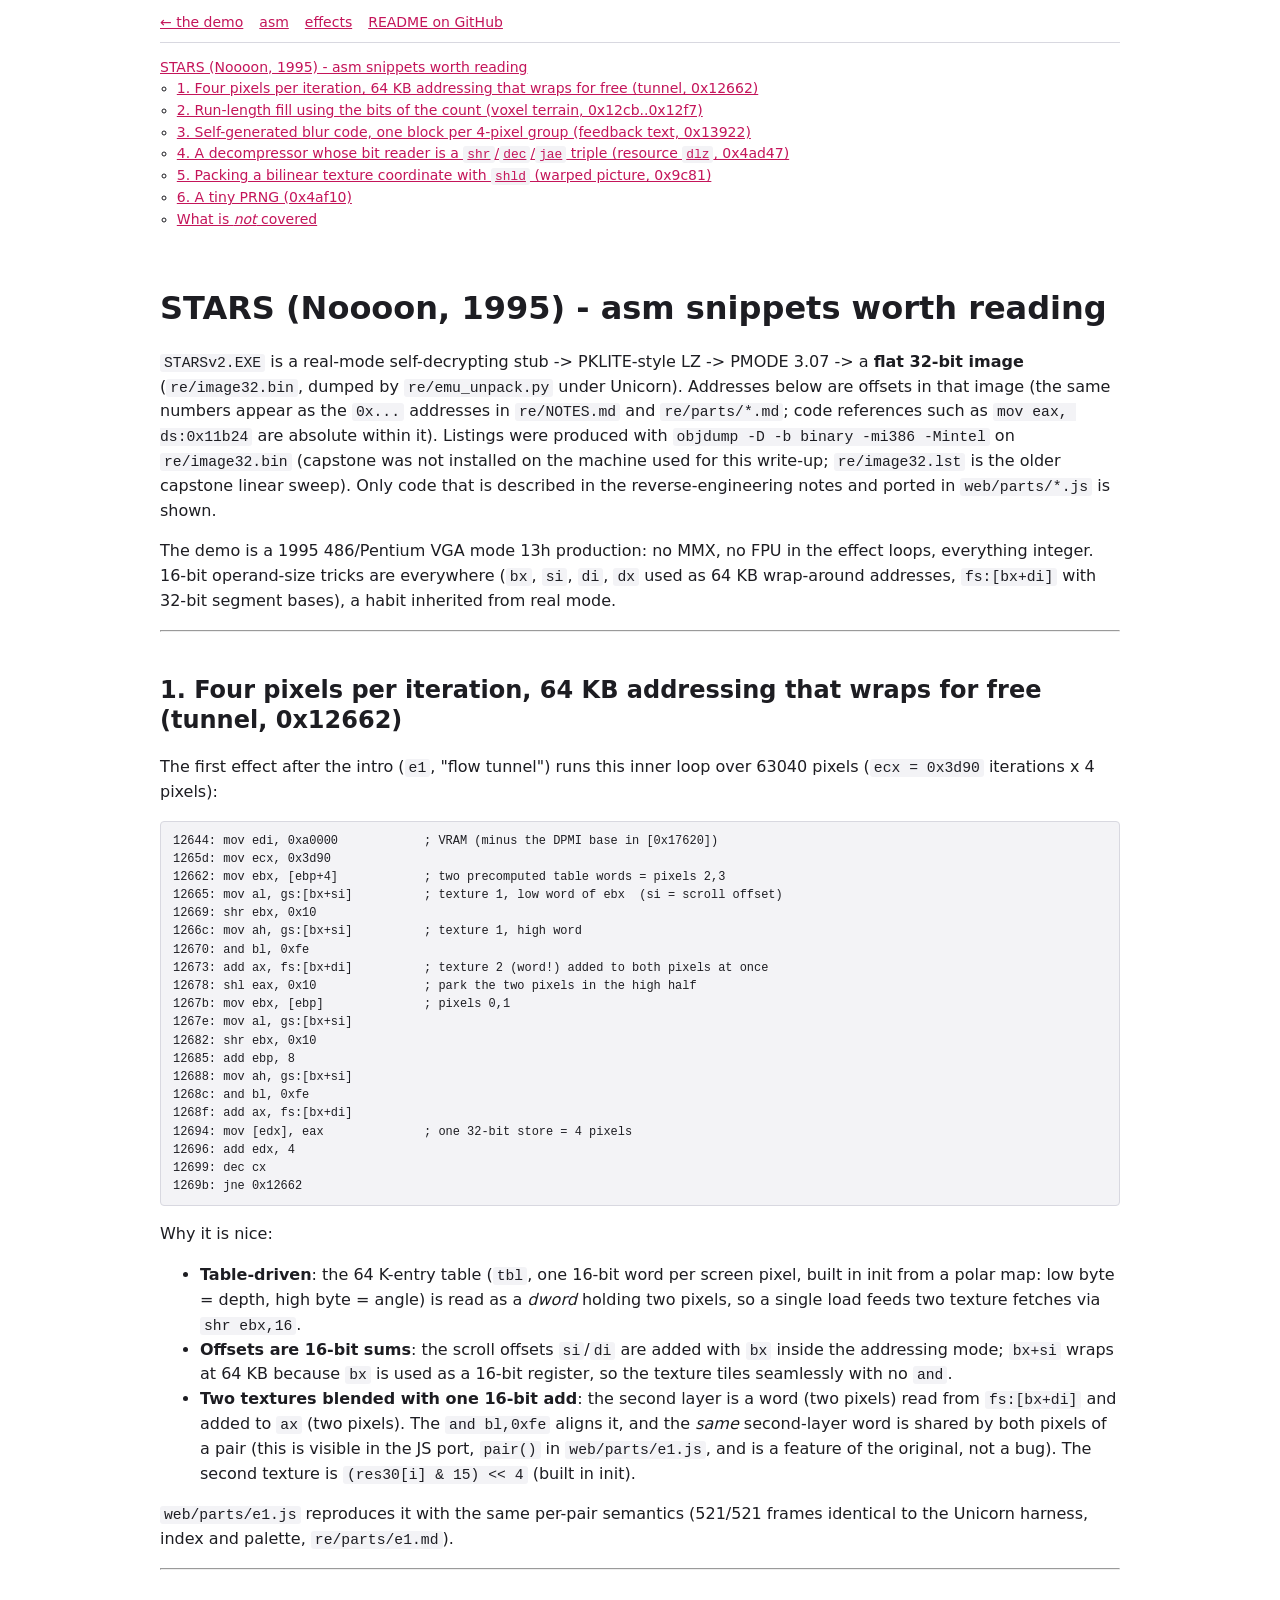
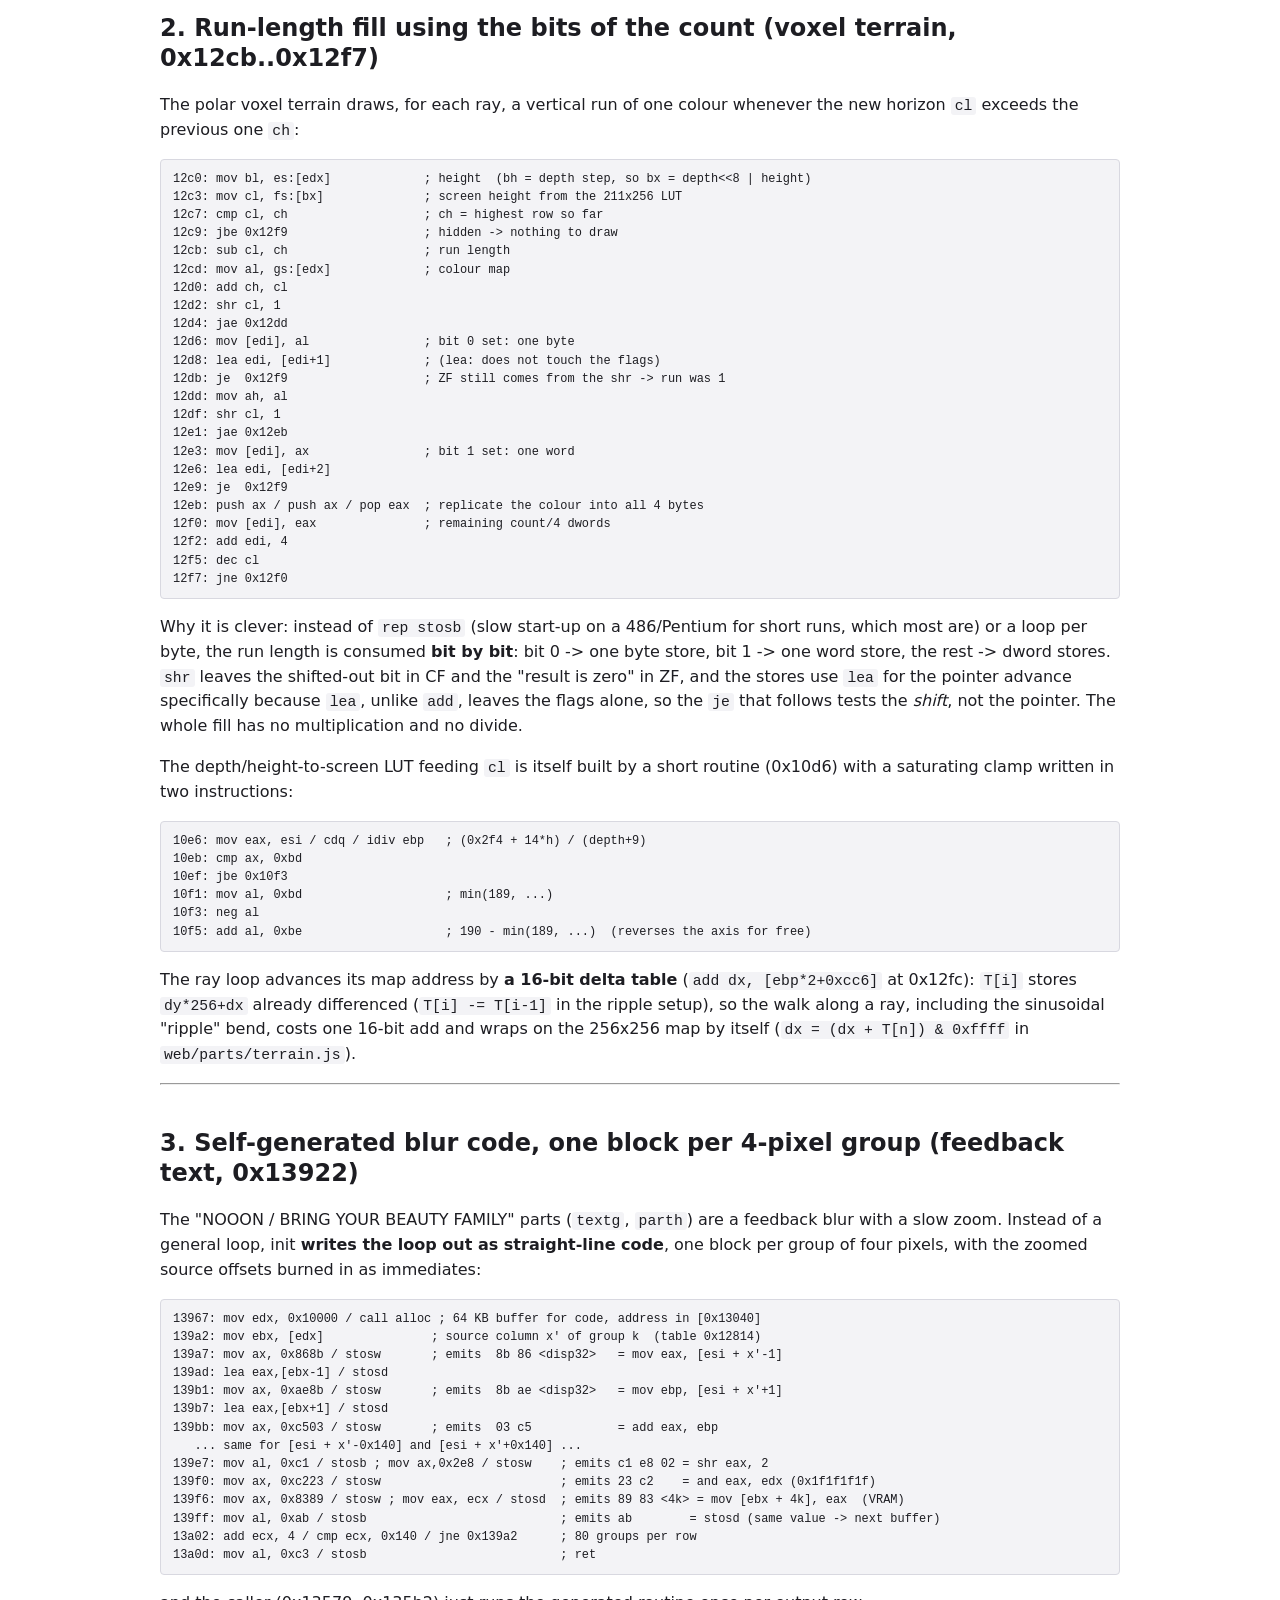
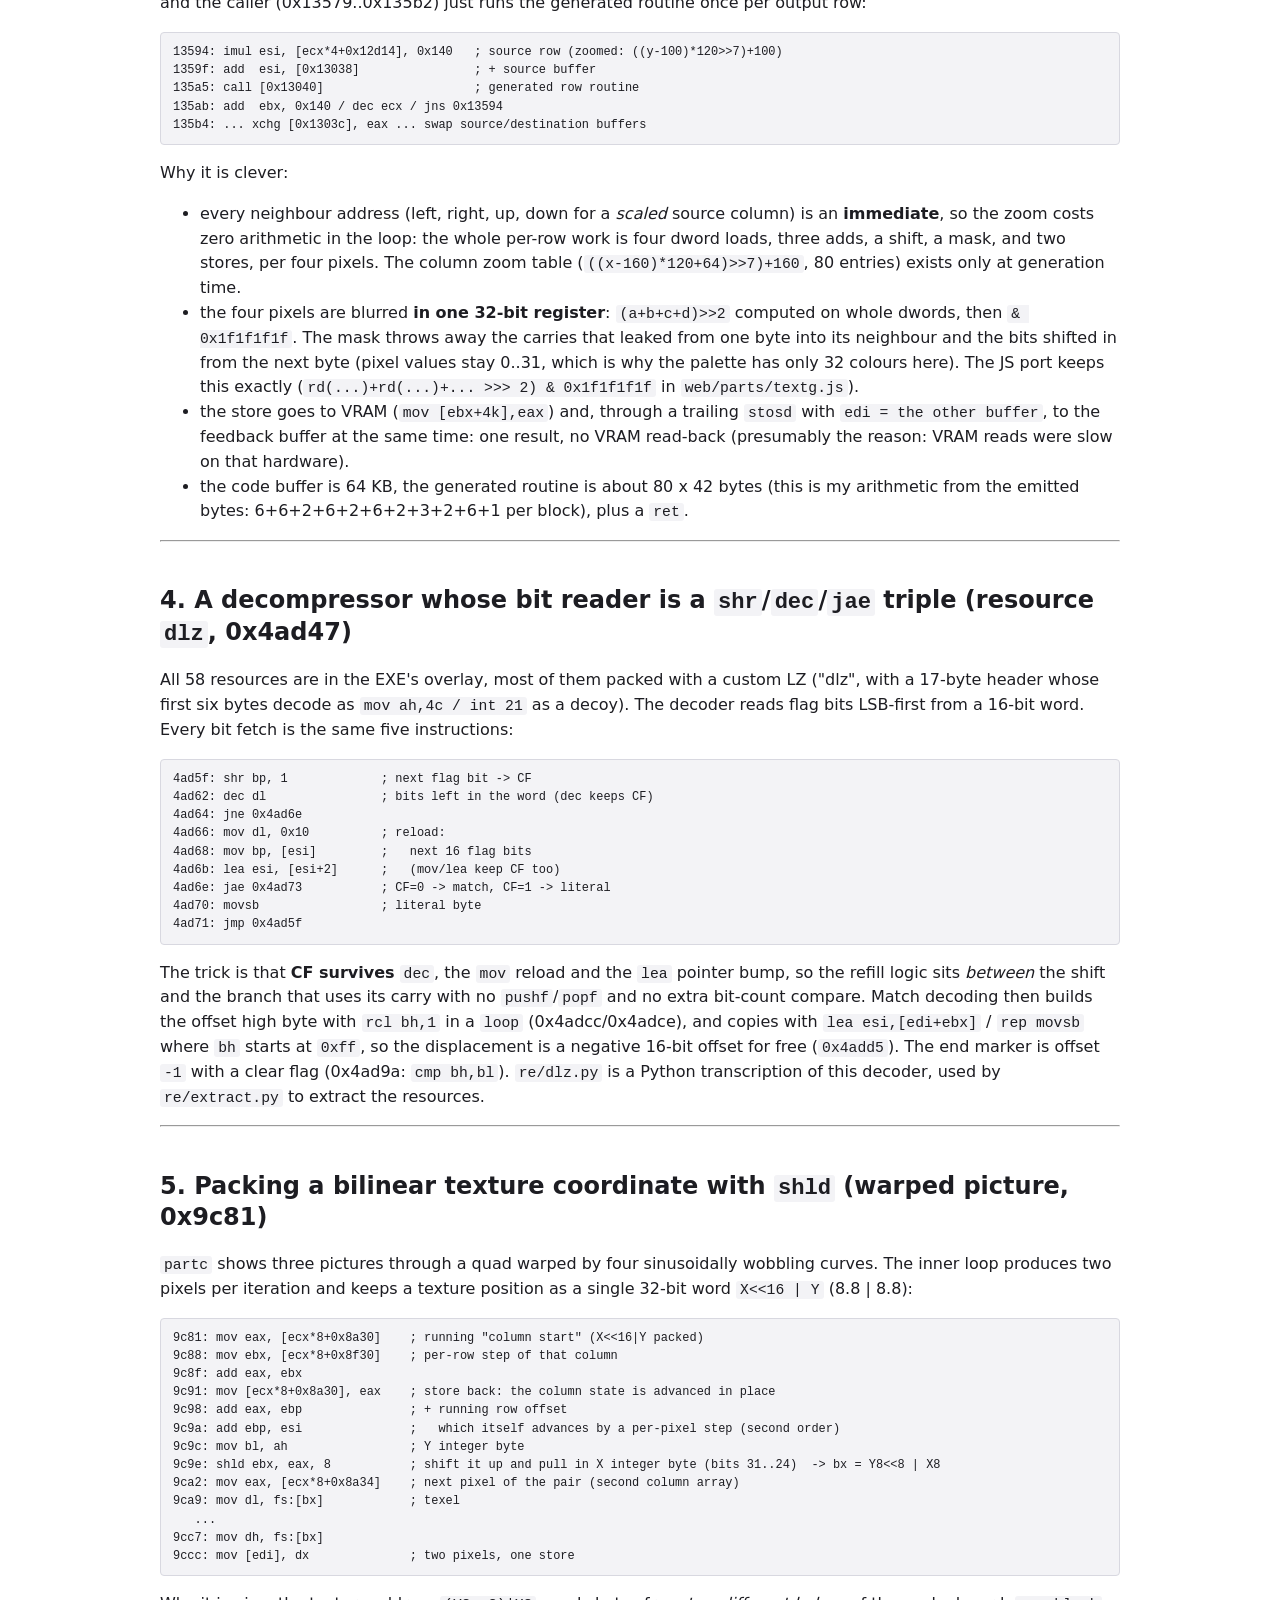
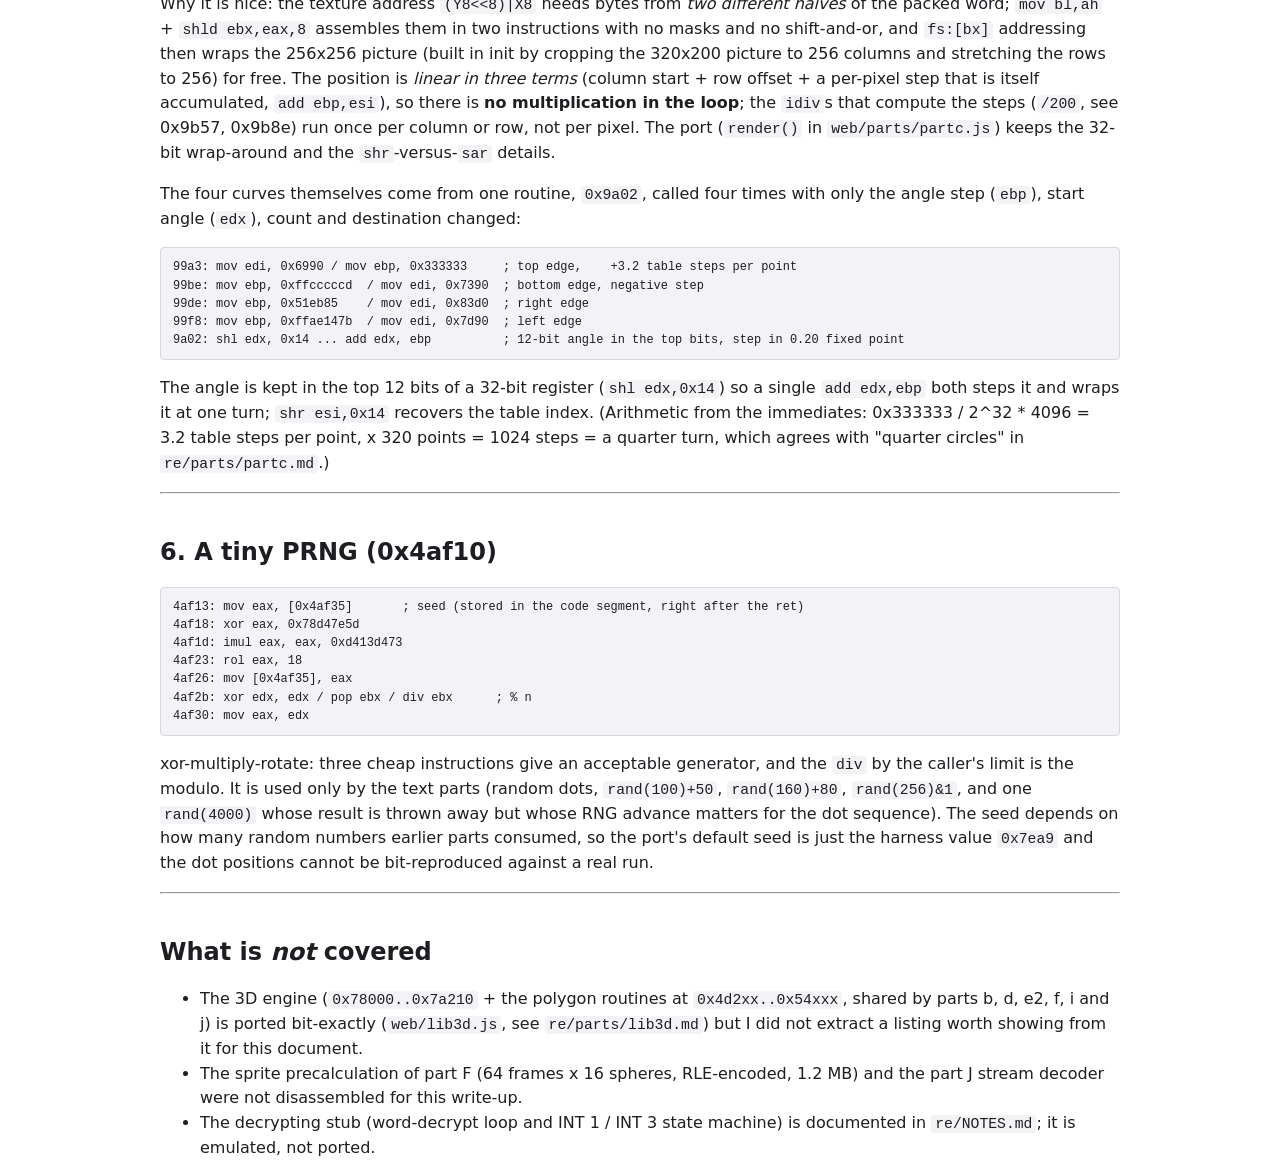
<file: web/writeups/WRITEUP-asm.html>
<!DOCTYPE html>
<html xmlns="http://www.w3.org/1999/xhtml" lang="en" xml:lang="en">
<head>
  <meta charset="utf-8" />
  <meta name="generator" content="pandoc" />
  <meta name="viewport" content="width=device-width, initial-scale=1.0, user-scalable=yes" />
  <title>STARS (Noooon, 1995) - asm snippets worth reading</title>
  <style>
    code{white-space: pre-wrap;}
    span.smallcaps{font-variant: small-caps;}
    div.columns{display: flex; gap: min(4vw, 1.5em);}
    div.column{flex: auto; overflow-x: auto;}
    div.hanging-indent{margin-left: 1.5em; text-indent: -1.5em;}
    /* The extra [class] is a hack that increases specificity enough to
       override a similar rule in reveal.js */
    ul.task-list[class]{list-style: none;}
    ul.task-list li input[type="checkbox"] {
      font-size: inherit;
      width: 0.8em;
      margin: 0 0.8em 0.2em -1.6em;
      vertical-align: middle;
    }
    .display.math{display: block; text-align: center; margin: 0.5rem auto;}
  </style>
  <meta name="viewport" content="width=device-width,initial-scale=1">
  <style>
  :root{--bg:#fff;--fg:#1d1d22;--mut:#666;--ac:#c4155a;--code:#f3f3f6;--bd:#d8d8e0}
  @media (prefers-color-scheme:dark){:root{--bg:#0b0b10;--fg:#d8d8e0;--mut:#9a9aa8;--ac:#ff6a9a;--code:#17171f;--bd:#33333f}}
  *{box-sizing:border-box}
  body{margin:0 auto;max-width:62rem;padding:0 16px;background:var(--bg);color:var(--fg);font:16px/1.55 system-ui,sans-serif}
  #wunav{display:flex;gap:16px;flex-wrap:wrap;padding-top:12px;padding-bottom:8px;border-bottom:1px solid var(--bd);font-size:14px}
  a{color:var(--ac)}
  h1,h2,h3,h4{line-height:1.25;margin-top:1.8em}
  img{max-width:100%;height:auto;image-rendering:auto}
  pre{background:var(--code);border:1px solid var(--bd);border-radius:4px;padding:10px 12px;overflow-x:auto;font-size:13px;line-height:1.4}
  code{background:var(--code);padding:1px 4px;border-radius:3px;font-size:.92em;overflow-wrap:anywhere}
  pre code{background:none;padding:0;overflow-wrap:normal}
  table{border-collapse:collapse;display:block;overflow-x:auto;max-width:100%}
  td,th{border:1px solid var(--bd);padding:4px 8px}
  blockquote{border-left:3px solid var(--bd);margin-left:0;padding-left:14px;color:var(--mut)}
  #TOC{font-size:14px}#TOC ul{padding-left:1.2em}
  #TOC>ul{padding-left:0;list-style:none}
  details#toc-box{margin:12px 0}
  </style>
</head>
<body>
<nav id="wunav"><a href="../index.html">&larr; the demo</a> <a href="WRITEUP-asm.html">asm</a> <a href="WRITEUP-effects.html">effects</a> <a href="https://github.com/kassoulet/stars_by_nooon">README on GitHub</a></nav>
<nav id="TOC" role="doc-toc">
<ul>
<li><a href="#stars-noooon-1995---asm-snippets-worth-reading"
id="toc-stars-noooon-1995---asm-snippets-worth-reading">STARS (Noooon,
1995) - asm snippets worth reading</a>
<ul>
<li><a
href="#1-four-pixels-per-iteration-64-kb-addressing-that-wraps-for-free-tunnel-0x12662"
id="toc-1-four-pixels-per-iteration-64-kb-addressing-that-wraps-for-free-tunnel-0x12662">1.
Four pixels per iteration, 64 KB addressing that wraps for free (tunnel,
0x12662)</a></li>
<li><a
href="#2-run-length-fill-using-the-bits-of-the-count-voxel-terrain-0x12cb0x12f7"
id="toc-2-run-length-fill-using-the-bits-of-the-count-voxel-terrain-0x12cb0x12f7">2.
Run-length fill using the bits of the count (voxel terrain,
0x12cb..0x12f7)</a></li>
<li><a
href="#3-self-generated-blur-code-one-block-per-4-pixel-group-feedback-text-0x13922"
id="toc-3-self-generated-blur-code-one-block-per-4-pixel-group-feedback-text-0x13922">3.
Self-generated blur code, one block per 4-pixel group (feedback text,
0x13922)</a></li>
<li><a
href="#4-a-decompressor-whose-bit-reader-is-a-shrdecjae-triple-resource-dlz-0x4ad47"
id="toc-4-a-decompressor-whose-bit-reader-is-a-shrdecjae-triple-resource-dlz-0x4ad47">4.
A decompressor whose bit reader is a
<code>shr</code>/<code>dec</code>/<code>jae</code> triple (resource
<code>dlz</code>, 0x4ad47)</a></li>
<li><a
href="#5-packing-a-bilinear-texture-coordinate-with-shld-warped-picture-0x9c81"
id="toc-5-packing-a-bilinear-texture-coordinate-with-shld-warped-picture-0x9c81">5.
Packing a bilinear texture coordinate with <code>shld</code> (warped
picture, 0x9c81)</a></li>
<li><a href="#6-a-tiny-prng-0x4af10" id="toc-6-a-tiny-prng-0x4af10">6. A
tiny PRNG (0x4af10)</a></li>
<li><a href="#what-is-not-covered" id="toc-what-is-not-covered">What is
<em>not</em> covered</a></li>
</ul></li>
</ul>
</nav>
<h1 id="stars-noooon-1995---asm-snippets-worth-reading">STARS (Noooon,
1995) - asm snippets worth reading</h1>
<p><code>STARSv2.EXE</code> is a real-mode self-decrypting stub -&gt;
PKLITE-style LZ -&gt; PMODE 3.07 -&gt; a <strong>flat 32-bit
image</strong> (<code>re/image32.bin</code>, dumped by
<code>re/emu_unpack.py</code> under Unicorn). Addresses below are
offsets in that image (the same numbers appear as the <code>0x...</code>
addresses in <code>re/NOTES.md</code> and <code>re/parts/*.md</code>;
code references such as <code>mov eax, ds:0x11b24</code> are absolute
within it). Listings were produced with
<code>objdump -D -b binary -mi386 -Mintel</code> on
<code>re/image32.bin</code> (capstone was not installed on the machine
used for this write-up; <code>re/image32.lst</code> is the older
capstone linear sweep). Only code that is described in the
reverse-engineering notes and ported in <code>web/parts/*.js</code> is
shown.</p>
<p>The demo is a 1995 486/Pentium VGA mode 13h production: no MMX, no
FPU in the effect loops, everything integer. 16-bit operand-size tricks
are everywhere (<code>bx</code>, <code>si</code>, <code>di</code>,
<code>dx</code> used as 64 KB wrap-around addresses,
<code>fs:[bx+di]</code> with 32-bit segment bases), a habit inherited
from real mode.</p>
<hr />
<h2
id="1-four-pixels-per-iteration-64-kb-addressing-that-wraps-for-free-tunnel-0x12662">1.
Four pixels per iteration, 64 KB addressing that wraps for free (tunnel,
0x12662)</h2>
<p>The first effect after the intro (<code>e1</code>, "flow tunnel")
runs this inner loop over 63040 pixels (<code>ecx = 0x3d90</code>
iterations x 4 pixels):</p>
<pre><code>12644: mov edi, 0xa0000            ; VRAM (minus the DPMI base in [0x17620])
1265d: mov ecx, 0x3d90
12662: mov ebx, [ebp+4]            ; two precomputed table words = pixels 2,3
12665: mov al, gs:[bx+si]          ; texture 1, low word of ebx  (si = scroll offset)
12669: shr ebx, 0x10
1266c: mov ah, gs:[bx+si]          ; texture 1, high word
12670: and bl, 0xfe
12673: add ax, fs:[bx+di]          ; texture 2 (word!) added to both pixels at once
12678: shl eax, 0x10               ; park the two pixels in the high half
1267b: mov ebx, [ebp]              ; pixels 0,1
1267e: mov al, gs:[bx+si]
12682: shr ebx, 0x10
12685: add ebp, 8
12688: mov ah, gs:[bx+si]
1268c: and bl, 0xfe
1268f: add ax, fs:[bx+di]
12694: mov [edx], eax              ; one 32-bit store = 4 pixels
12696: add edx, 4
12699: dec cx
1269b: jne 0x12662</code></pre>
<p>Why it is nice:</p>
<ul>
<li><strong>Table-driven</strong>: the 64 K-entry table
(<code>tbl</code>, one 16-bit word per screen pixel, built in init from
a polar map: low byte = depth, high byte = angle) is read as a
<em>dword</em> holding two pixels, so a single load feeds two texture
fetches via <code>shr ebx,16</code>.</li>
<li><strong>Offsets are 16-bit sums</strong>: the scroll offsets
<code>si</code>/<code>di</code> are added with <code>bx</code> inside
the addressing mode; <code>bx+si</code> wraps at 64 KB because
<code>bx</code> is used as a 16-bit register, so the texture tiles
seamlessly with no <code>and</code>.</li>
<li><strong>Two textures blended with one 16-bit add</strong>: the
second layer is a word (two pixels) read from <code>fs:[bx+di]</code>
and added to <code>ax</code> (two pixels). The <code>and bl,0xfe</code>
aligns it, and the <em>same</em> second-layer word is shared by both
pixels of a pair (this is visible in the JS port, <code>pair()</code> in
<code>web/parts/e1.js</code>, and is a feature of the original, not a
bug). The second texture is <code>(res30[i] &amp; 15) &lt;&lt; 4</code>
(built in init).</li>
</ul>
<p><code>web/parts/e1.js</code> reproduces it with the same per-pair
semantics (521/521 frames identical to the Unicorn harness, index and
palette, <code>re/parts/e1.md</code>).</p>
<hr />
<h2
id="2-run-length-fill-using-the-bits-of-the-count-voxel-terrain-0x12cb0x12f7">2.
Run-length fill using the bits of the count (voxel terrain,
0x12cb..0x12f7)</h2>
<p>The polar voxel terrain draws, for each ray, a vertical run of one
colour whenever the new horizon <code>cl</code> exceeds the previous one
<code>ch</code>:</p>
<pre><code>12c0: mov bl, es:[edx]             ; height  (bh = depth step, so bx = depth&lt;&lt;8 | height)
12c3: mov cl, fs:[bx]              ; screen height from the 211x256 LUT
12c7: cmp cl, ch                   ; ch = highest row so far
12c9: jbe 0x12f9                   ; hidden -&gt; nothing to draw
12cb: sub cl, ch                   ; run length
12cd: mov al, gs:[edx]             ; colour map
12d0: add ch, cl
12d2: shr cl, 1
12d4: jae 0x12dd
12d6: mov [edi], al                ; bit 0 set: one byte
12d8: lea edi, [edi+1]             ; (lea: does not touch the flags)
12db: je  0x12f9                   ; ZF still comes from the shr -&gt; run was 1
12dd: mov ah, al
12df: shr cl, 1
12e1: jae 0x12eb
12e3: mov [edi], ax                ; bit 1 set: one word
12e6: lea edi, [edi+2]
12e9: je  0x12f9
12eb: push ax / push ax / pop eax  ; replicate the colour into all 4 bytes
12f0: mov [edi], eax               ; remaining count/4 dwords
12f2: add edi, 4
12f5: dec cl
12f7: jne 0x12f0</code></pre>
<p>Why it is clever: instead of <code>rep stosb</code> (slow start-up on
a 486/Pentium for short runs, which most are) or a loop per byte, the
run length is consumed <strong>bit by bit</strong>: bit 0 -&gt; one byte
store, bit 1 -&gt; one word store, the rest -&gt; dword stores.
<code>shr</code> leaves the shifted-out bit in CF and the "result is
zero" in ZF, and the stores use <code>lea</code> for the pointer advance
specifically because <code>lea</code>, unlike <code>add</code>, leaves
the flags alone, so the <code>je</code> that follows tests the
<em>shift</em>, not the pointer. The whole fill has no multiplication
and no divide.</p>
<p>The depth/height-to-screen LUT feeding <code>cl</code> is itself
built by a short routine (0x10d6) with a saturating clamp written in two
instructions:</p>
<pre><code>10e6: mov eax, esi / cdq / idiv ebp   ; (0x2f4 + 14*h) / (depth+9)
10eb: cmp ax, 0xbd
10ef: jbe 0x10f3
10f1: mov al, 0xbd                    ; min(189, ...)
10f3: neg al
10f5: add al, 0xbe                    ; 190 - min(189, ...)  (reverses the axis for free)</code></pre>
<p>The ray loop advances its map address by <strong>a 16-bit delta
table</strong> (<code>add dx, [ebp*2+0xcc6]</code> at 0x12fc):
<code>T[i]</code> stores <code>dy*256+dx</code> already differenced
(<code>T[i] -= T[i-1]</code> in the ripple setup), so the walk along a
ray, including the sinusoidal "ripple" bend, costs one 16-bit add and
wraps on the 256x256 map by itself
(<code>dx = (dx + T[n]) &amp; 0xffff</code> in
<code>web/parts/terrain.js</code>).</p>
<hr />
<h2
id="3-self-generated-blur-code-one-block-per-4-pixel-group-feedback-text-0x13922">3.
Self-generated blur code, one block per 4-pixel group (feedback text,
0x13922)</h2>
<p>The "NOOON / BRING YOUR BEAUTY FAMILY" parts (<code>textg</code>,
<code>parth</code>) are a feedback blur with a slow zoom. Instead of a
general loop, init <strong>writes the loop out as straight-line
code</strong>, one block per group of four pixels, with the zoomed
source offsets burned in as immediates:</p>
<pre><code>13967: mov edx, 0x10000 / call alloc ; 64 KB buffer for code, address in [0x13040]
139a2: mov ebx, [edx]               ; source column x&#39; of group k  (table 0x12814)
139a7: mov ax, 0x868b / stosw       ; emits  8b 86 &lt;disp32&gt;   = mov eax, [esi + x&#39;-1]
139ad: lea eax,[ebx-1] / stosd
139b1: mov ax, 0xae8b / stosw       ; emits  8b ae &lt;disp32&gt;   = mov ebp, [esi + x&#39;+1]
139b7: lea eax,[ebx+1] / stosd
139bb: mov ax, 0xc503 / stosw       ; emits  03 c5            = add eax, ebp
   ... same for [esi + x&#39;-0x140] and [esi + x&#39;+0x140] ...
139e7: mov al, 0xc1 / stosb ; mov ax,0x2e8 / stosw    ; emits c1 e8 02 = shr eax, 2
139f0: mov ax, 0xc223 / stosw                         ; emits 23 c2    = and eax, edx (0x1f1f1f1f)
139f6: mov ax, 0x8389 / stosw ; mov eax, ecx / stosd  ; emits 89 83 &lt;4k&gt; = mov [ebx + 4k], eax  (VRAM)
139ff: mov al, 0xab / stosb                           ; emits ab        = stosd (same value -&gt; next buffer)
13a02: add ecx, 4 / cmp ecx, 0x140 / jne 0x139a2      ; 80 groups per row
13a0d: mov al, 0xc3 / stosb                           ; ret</code></pre>
<p>and the caller (0x13579..0x135b2) just runs the generated routine
once per output row:</p>
<pre><code>13594: imul esi, [ecx*4+0x12d14], 0x140   ; source row (zoomed: ((y-100)*120&gt;&gt;7)+100)
1359f: add  esi, [0x13038]                ; + source buffer
135a5: call [0x13040]                     ; generated row routine
135ab: add  ebx, 0x140 / dec ecx / jns 0x13594
135b4: ... xchg [0x1303c], eax ... swap source/destination buffers</code></pre>
<p>Why it is clever:</p>
<ul>
<li>every neighbour address (left, right, up, down for a <em>scaled</em>
source column) is an <strong>immediate</strong>, so the zoom costs zero
arithmetic in the loop: the whole per-row work is four dword loads,
three adds, a shift, a mask, and two stores, per four pixels. The column
zoom table (<code>((x-160)*120+64)&gt;&gt;7)+160</code>, 80 entries)
exists only at generation time.</li>
<li>the four pixels are blurred <strong>in one 32-bit register</strong>:
<code>(a+b+c+d)&gt;&gt;2</code> computed on whole dwords, then
<code>&amp; 0x1f1f1f1f</code>. The mask throws away the carries that
leaked from one byte into its neighbour and the bits shifted in from the
next byte (pixel values stay 0..31, which is why the palette has only 32
colours here). The JS port keeps this exactly
(<code>rd(...)+rd(...)+... &gt;&gt;&gt; 2) &amp; 0x1f1f1f1f</code> in
<code>web/parts/textg.js</code>).</li>
<li>the store goes to VRAM (<code>mov [ebx+4k],eax</code>) and, through
a trailing <code>stosd</code> with <code>edi = the other buffer</code>,
to the feedback buffer at the same time: one result, no VRAM read-back
(presumably the reason: VRAM reads were slow on that hardware).</li>
<li>the code buffer is 64 KB, the generated routine is about 80 x 42
bytes (this is my arithmetic from the emitted bytes:
6+6+2+6+2+6+2+3+2+6+1 per block), plus a <code>ret</code>.</li>
</ul>
<hr />
<h2
id="4-a-decompressor-whose-bit-reader-is-a-shrdecjae-triple-resource-dlz-0x4ad47">4.
A decompressor whose bit reader is a
<code>shr</code>/<code>dec</code>/<code>jae</code> triple (resource
<code>dlz</code>, 0x4ad47)</h2>
<p>All 58 resources are in the EXE's overlay, most of them packed with a
custom LZ ("dlz", with a 17-byte header whose first six bytes decode as
<code>mov ah,4c / int 21</code> as a decoy). The decoder reads flag bits
LSB-first from a 16-bit word. Every bit fetch is the same five
instructions:</p>
<pre><code>4ad5f: shr bp, 1             ; next flag bit -&gt; CF
4ad62: dec dl                ; bits left in the word (dec keeps CF)
4ad64: jne 0x4ad6e
4ad66: mov dl, 0x10          ; reload:
4ad68: mov bp, [esi]         ;   next 16 flag bits
4ad6b: lea esi, [esi+2]      ;   (mov/lea keep CF too)
4ad6e: jae 0x4ad73           ; CF=0 -&gt; match, CF=1 -&gt; literal
4ad70: movsb                 ; literal byte
4ad71: jmp 0x4ad5f</code></pre>
<p>The trick is that <strong>CF survives</strong> <code>dec</code>, the
<code>mov</code> reload and the <code>lea</code> pointer bump, so the
refill logic sits <em>between</em> the shift and the branch that uses
its carry with no <code>pushf</code>/<code>popf</code> and no extra
bit-count compare. Match decoding then builds the offset high byte with
<code>rcl bh,1</code> in a <code>loop</code> (0x4adcc/0x4adce), and
copies with <code>lea esi,[edi+ebx]</code> / <code>rep movsb</code>
where <code>bh</code> starts at <code>0xff</code>, so the displacement
is a negative 16-bit offset for free (<code>0x4add5</code>). The end
marker is offset <code>-1</code> with a clear flag (0x4ad9a:
<code>cmp bh,bl</code>). <code>re/dlz.py</code> is a Python
transcription of this decoder, used by <code>re/extract.py</code> to
extract the resources.</p>
<hr />
<h2
id="5-packing-a-bilinear-texture-coordinate-with-shld-warped-picture-0x9c81">5.
Packing a bilinear texture coordinate with <code>shld</code> (warped
picture, 0x9c81)</h2>
<p><code>partc</code> shows three pictures through a quad warped by four
sinusoidally wobbling curves. The inner loop produces two pixels per
iteration and keeps a texture position as a single 32-bit word
<code>X&lt;&lt;16 | Y</code> (8.8 | 8.8):</p>
<pre><code>9c81: mov eax, [ecx*8+0x8a30]    ; running &quot;column start&quot; (X&lt;&lt;16|Y packed)
9c88: mov ebx, [ecx*8+0x8f30]    ; per-row step of that column
9c8f: add eax, ebx
9c91: mov [ecx*8+0x8a30], eax    ; store back: the column state is advanced in place
9c98: add eax, ebp               ; + running row offset
9c9a: add ebp, esi               ;   which itself advances by a per-pixel step (second order)
9c9c: mov bl, ah                 ; Y integer byte
9c9e: shld ebx, eax, 8           ; shift it up and pull in X integer byte (bits 31..24)  -&gt; bx = Y8&lt;&lt;8 | X8
9ca2: mov eax, [ecx*8+0x8a34]    ; next pixel of the pair (second column array)
9ca9: mov dl, fs:[bx]            ; texel
   ...
9cc7: mov dh, fs:[bx]
9ccc: mov [edi], dx              ; two pixels, one store</code></pre>
<p>Why it is nice: the texture address <code>(Y8&lt;&lt;8)|X8</code>
needs bytes from <em>two different halves</em> of the packed word;
<code>mov bl,ah</code> + <code>shld ebx,eax,8</code> assembles them in
two instructions with no masks and no shift-and-or, and
<code>fs:[bx]</code> addressing then wraps the 256x256 picture (built in
init by cropping the 320x200 picture to 256 columns and stretching the
rows to 256) for free. The position is <em>linear in three terms</em>
(column start + row offset + a per-pixel step that is itself
accumulated, <code>add ebp,esi</code>), so there is <strong>no
multiplication in the loop</strong>; the <code>idiv</code>s that compute
the steps (<code>/200</code>, see 0x9b57, 0x9b8e) run once per column or
row, not per pixel. The port (<code>render()</code> in
<code>web/parts/partc.js</code>) keeps the 32-bit wrap-around and the
<code>shr</code>-versus-<code>sar</code> details.</p>
<p>The four curves themselves come from one routine,
<code>0x9a02</code>, called four times with only the angle step
(<code>ebp</code>), start angle (<code>edx</code>), count and
destination changed:</p>
<pre><code>99a3: mov edi, 0x6990 / mov ebp, 0x333333     ; top edge,    +3.2 table steps per point
99be: mov ebp, 0xffcccccd  / mov edi, 0x7390  ; bottom edge, negative step
99de: mov ebp, 0x51eb85    / mov edi, 0x83d0  ; right edge
99f8: mov ebp, 0xffae147b  / mov edi, 0x7d90  ; left edge
9a02: shl edx, 0x14 ... add edx, ebp          ; 12-bit angle in the top bits, step in 0.20 fixed point</code></pre>
<p>The angle is kept in the top 12 bits of a 32-bit register
(<code>shl edx,0x14</code>) so a single <code>add edx,ebp</code> both
steps it and wraps it at one turn; <code>shr esi,0x14</code> recovers
the table index. (Arithmetic from the immediates: 0x333333 / 2^32 * 4096
= 3.2 table steps per point, x 320 points = 1024 steps = a quarter turn,
which agrees with "quarter circles" in
<code>re/parts/partc.md</code>.)</p>
<hr />
<h2 id="6-a-tiny-prng-0x4af10">6. A tiny PRNG (0x4af10)</h2>
<pre><code>4af13: mov eax, [0x4af35]       ; seed (stored in the code segment, right after the ret)
4af18: xor eax, 0x78d47e5d
4af1d: imul eax, eax, 0xd413d473
4af23: rol eax, 18
4af26: mov [0x4af35], eax
4af2b: xor edx, edx / pop ebx / div ebx      ; % n
4af30: mov eax, edx</code></pre>
<p>xor-multiply-rotate: three cheap instructions give an acceptable
generator, and the <code>div</code> by the caller's limit is the modulo.
It is used only by the text parts (random dots,
<code>rand(100)+50</code>, <code>rand(160)+80</code>,
<code>rand(256)&amp;1</code>, and one <code>rand(4000)</code> whose
result is thrown away but whose RNG advance matters for the dot
sequence). The seed depends on how many random numbers earlier parts
consumed, so the port's default seed is just the harness value
<code>0x7ea9</code> and the dot positions cannot be bit-reproduced
against a real run.</p>
<hr />
<h2 id="what-is-not-covered">What is <em>not</em> covered</h2>
<ul>
<li>The 3D engine (<code>0x78000..0x7a210</code> + the polygon routines
at <code>0x4d2xx..0x54xxx</code>, shared by parts b, d, e2, f, i and j)
is ported bit-exactly (<code>web/lib3d.js</code>, see
<code>re/parts/lib3d.md</code>) but I did not extract a listing worth
showing from it for this document.</li>
<li>The sprite precalculation of part F (64 frames x 16 spheres,
RLE-encoded, 1.2 MB) and the part J stream decoder were not disassembled
for this write-up.</li>
<li>The decrypting stub (word-decrypt loop and INT 1 / INT 3 state
machine) is documented in <code>re/NOTES.md</code>; it is emulated, not
ported.</li>
</ul>
</body>
</html>
</file>
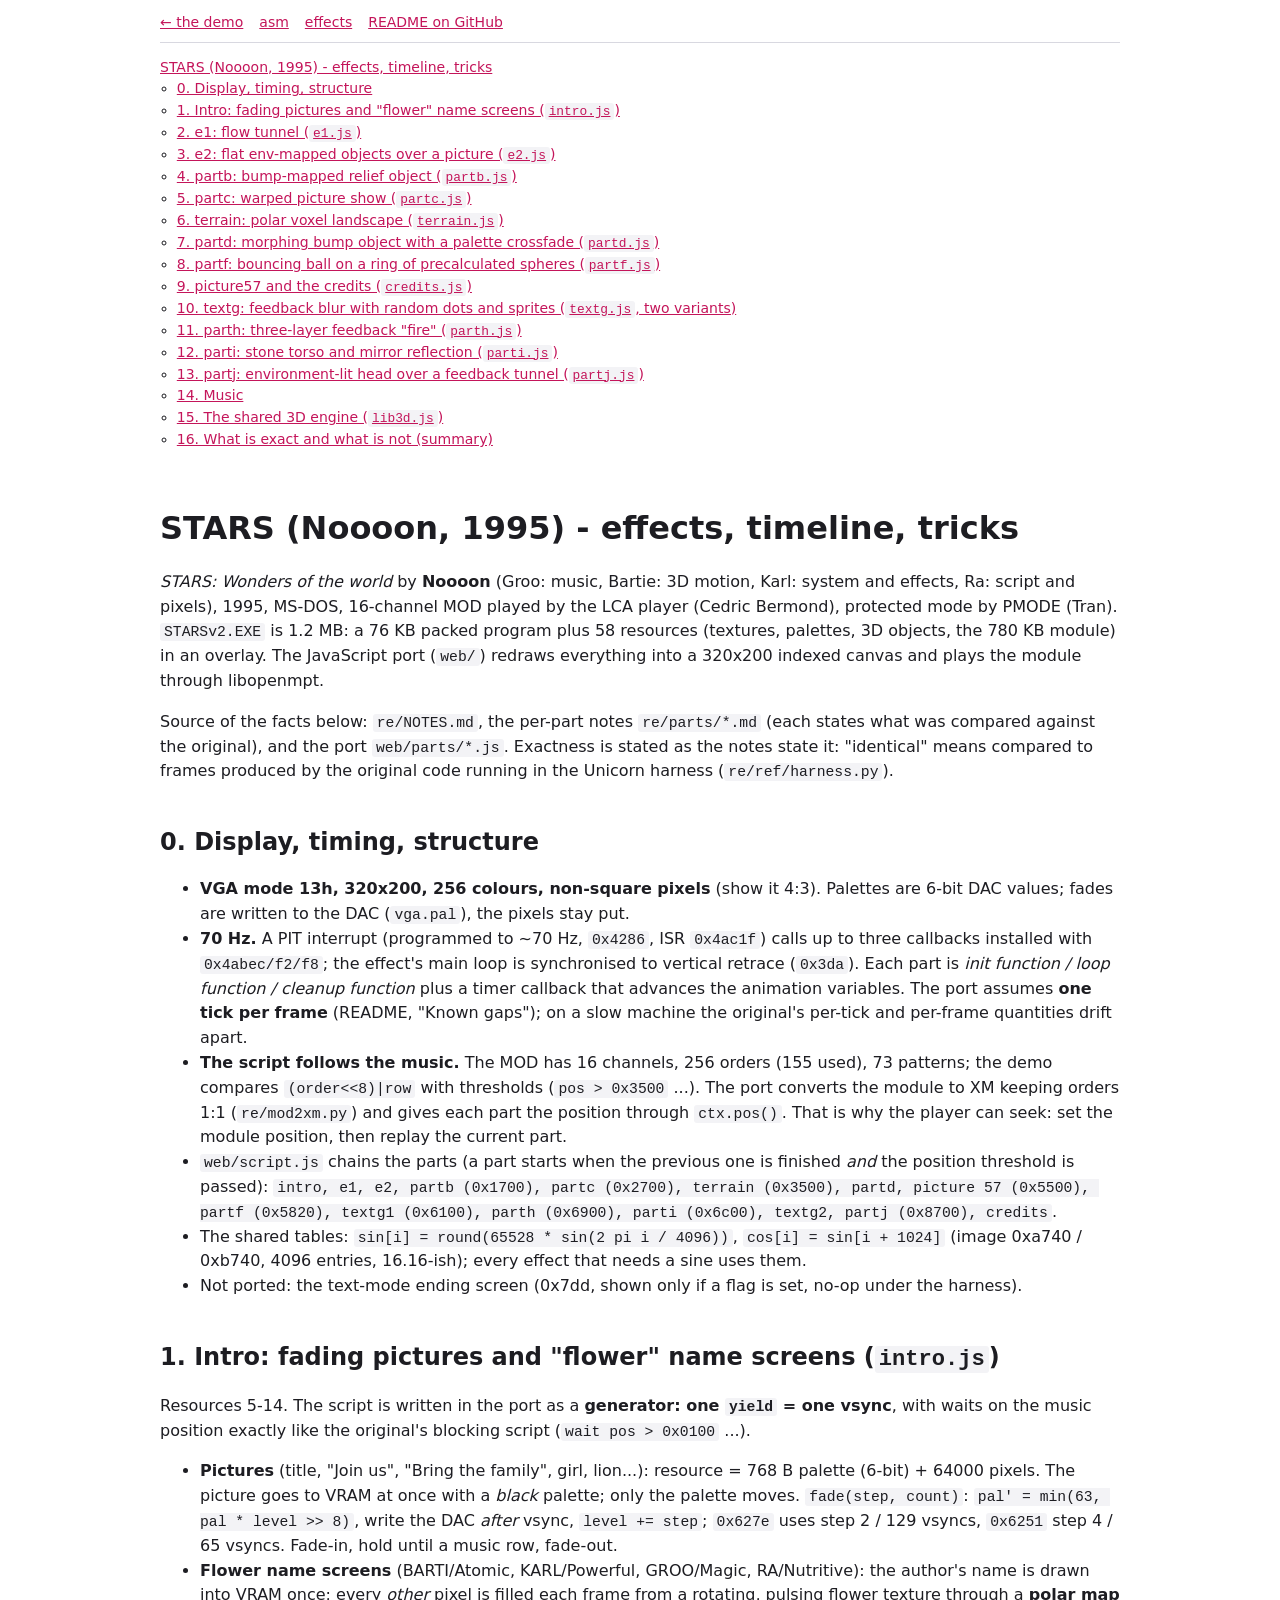
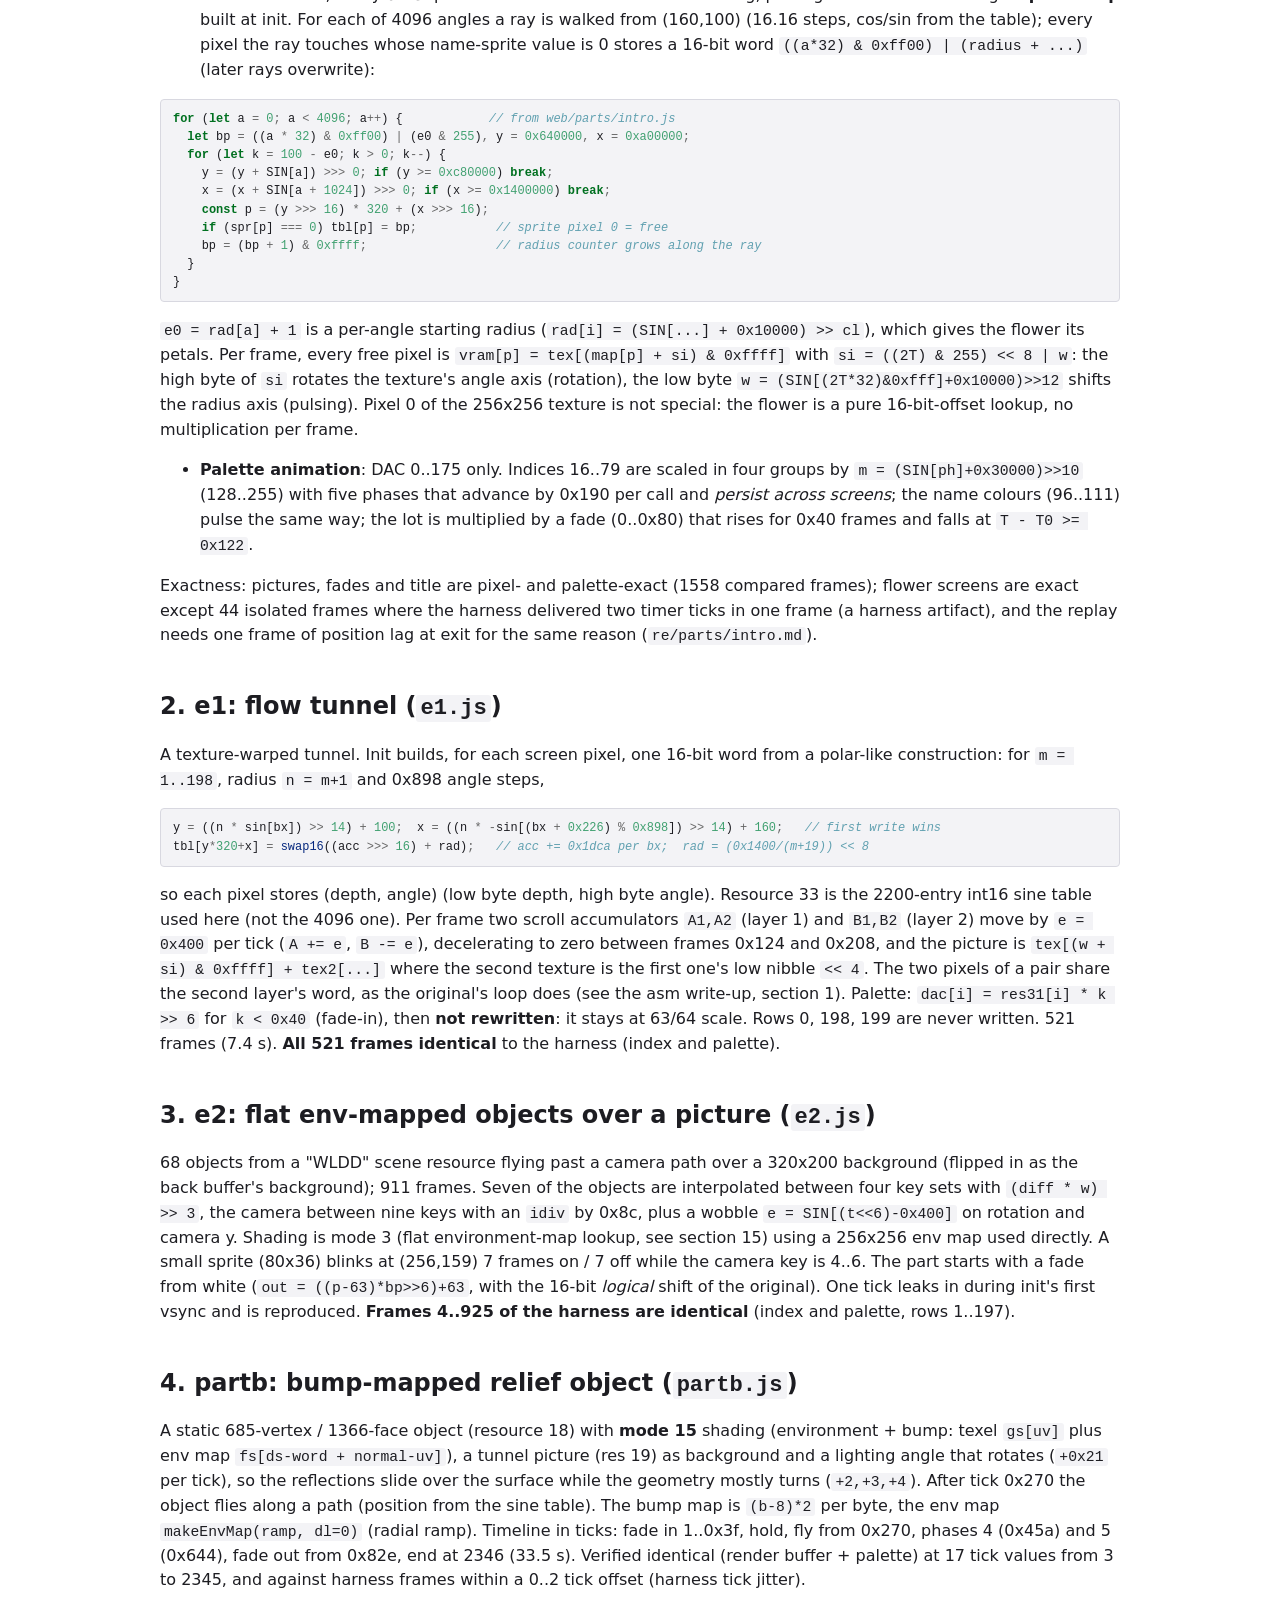
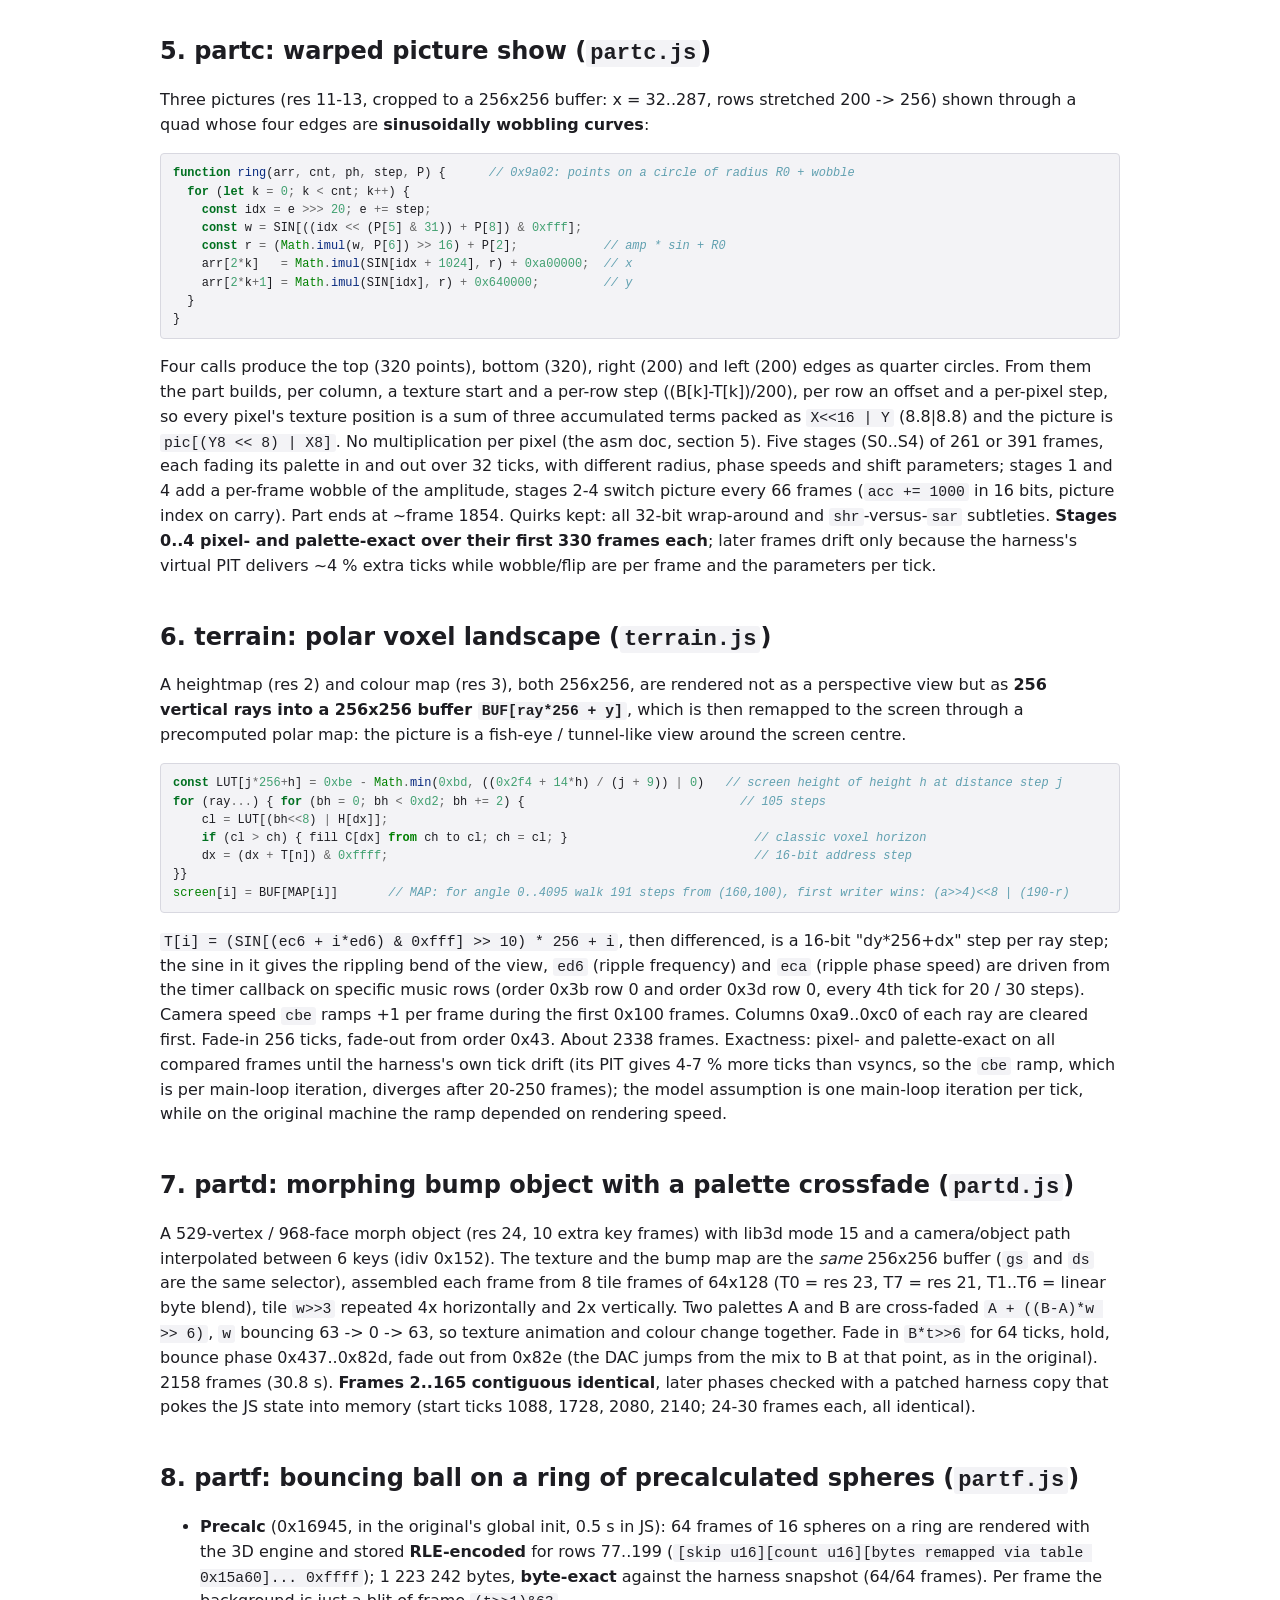
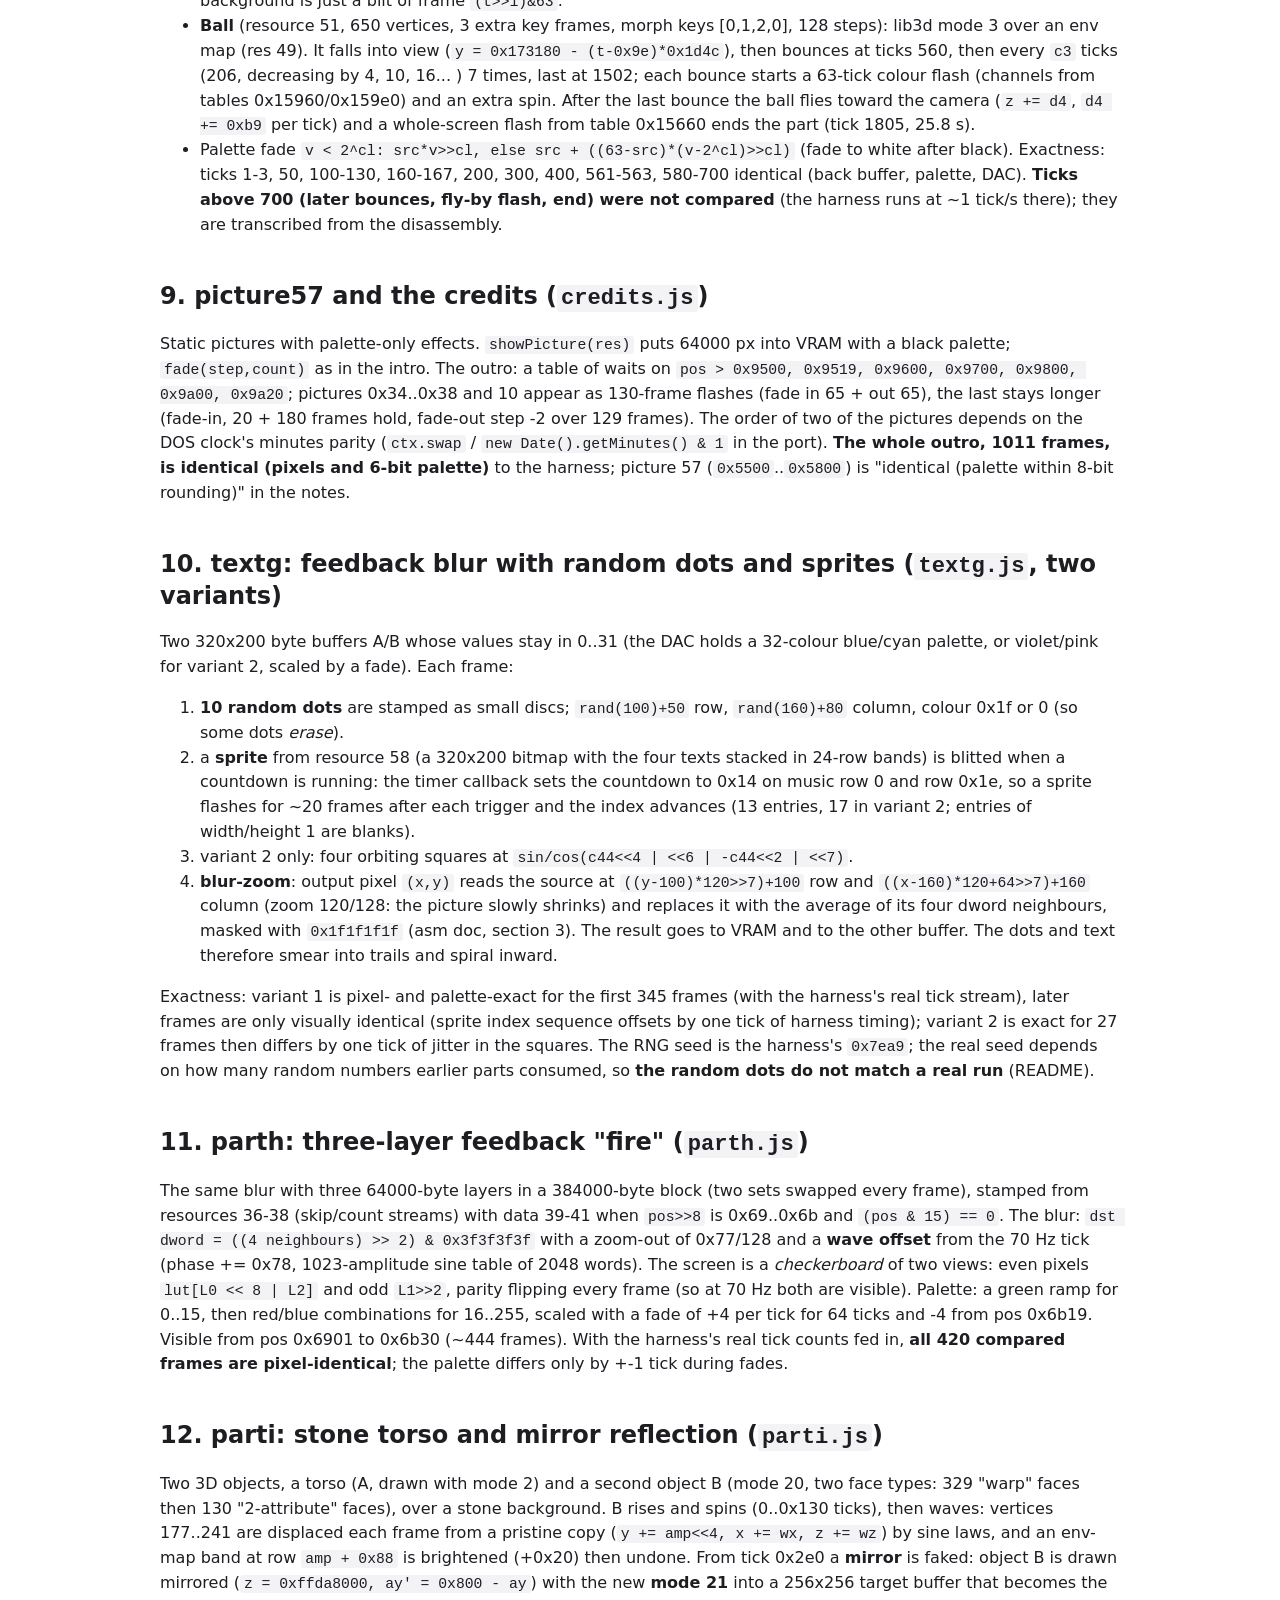
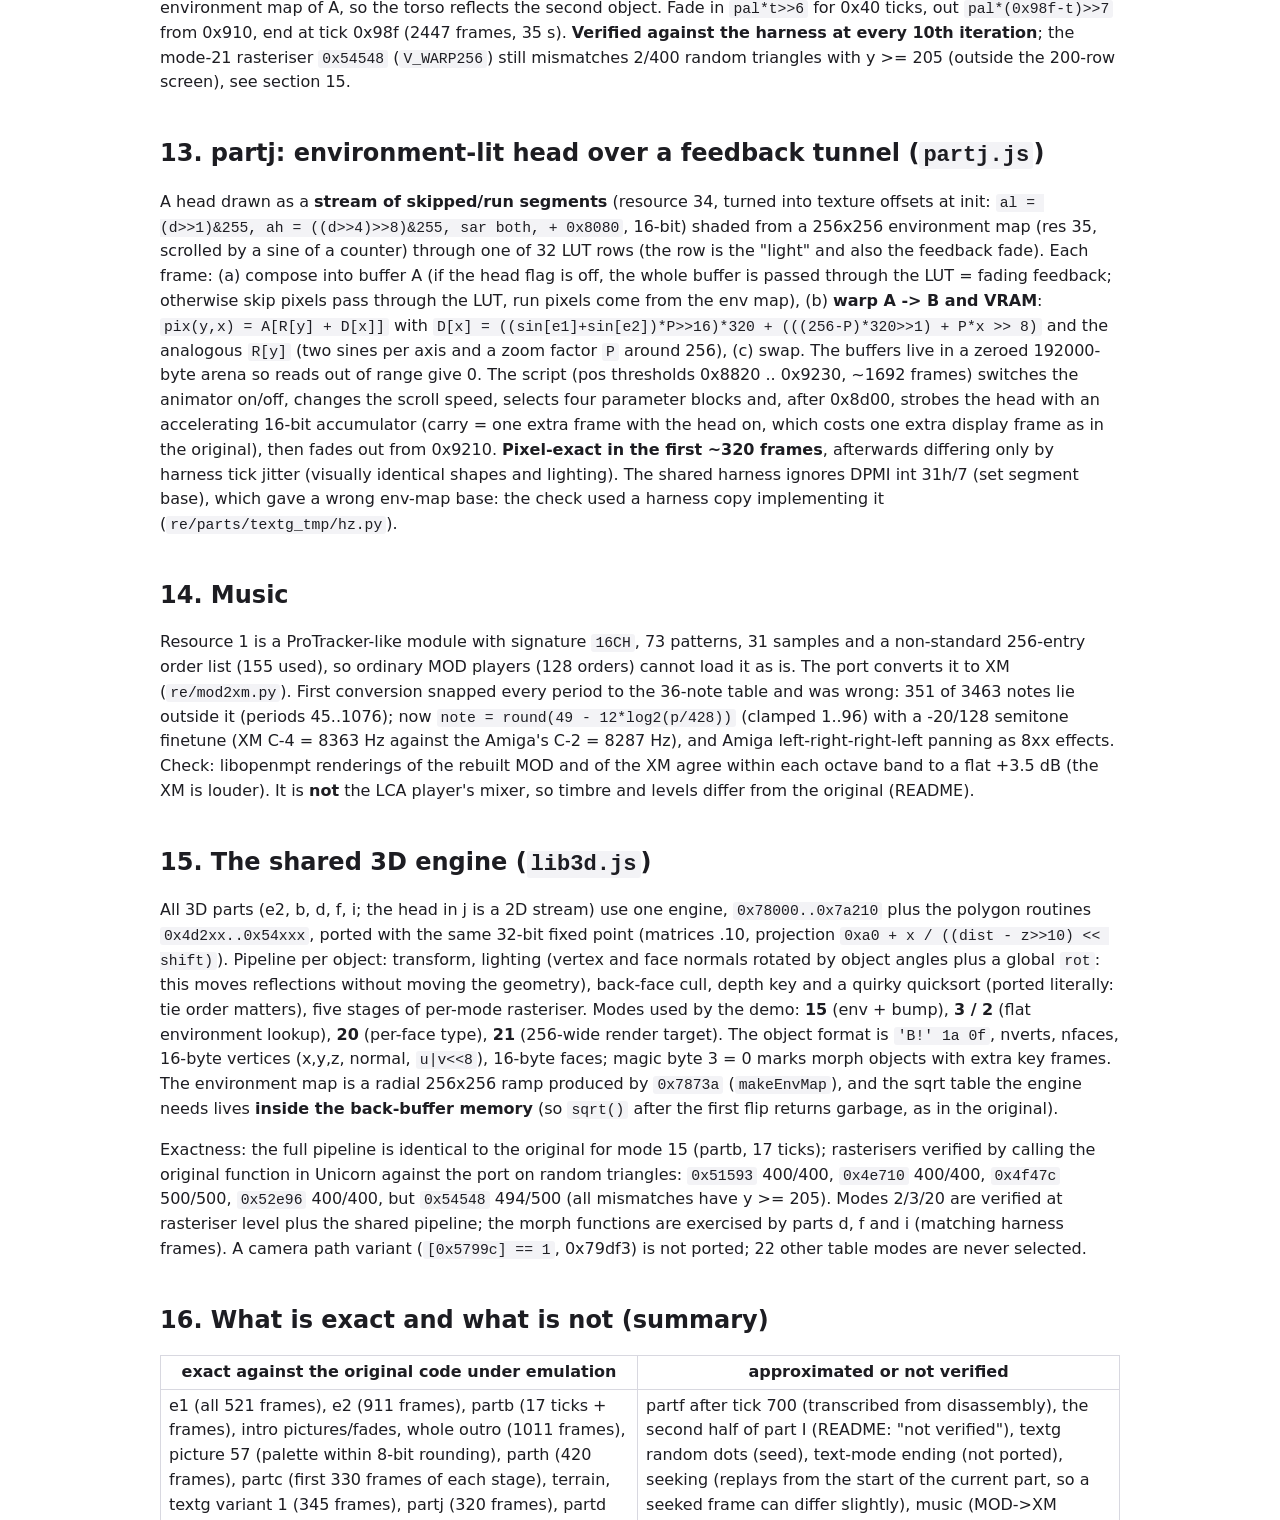
<file: web/writeups/WRITEUP-effects.html>
<!DOCTYPE html>
<html xmlns="http://www.w3.org/1999/xhtml" lang="en" xml:lang="en">
<head>
  <meta charset="utf-8" />
  <meta name="generator" content="pandoc" />
  <meta name="viewport" content="width=device-width, initial-scale=1.0, user-scalable=yes" />
  <title>STARS (Noooon, 1995) - effects, timeline, tricks</title>
  <style>
    code{white-space: pre-wrap;}
    span.smallcaps{font-variant: small-caps;}
    div.columns{display: flex; gap: min(4vw, 1.5em);}
    div.column{flex: auto; overflow-x: auto;}
    div.hanging-indent{margin-left: 1.5em; text-indent: -1.5em;}
    /* The extra [class] is a hack that increases specificity enough to
       override a similar rule in reveal.js */
    ul.task-list[class]{list-style: none;}
    ul.task-list li input[type="checkbox"] {
      font-size: inherit;
      width: 0.8em;
      margin: 0 0.8em 0.2em -1.6em;
      vertical-align: middle;
    }
    .display.math{display: block; text-align: center; margin: 0.5rem auto;}
    /* CSS for syntax highlighting */
    html { -webkit-text-size-adjust: 100%; }
    pre > code.sourceCode { white-space: pre; position: relative; }
    pre > code.sourceCode > span { display: inline-block; line-height: 1.25; }
    pre > code.sourceCode > span:empty { height: 1.2em; }
    .sourceCode { overflow: visible; }
    code.sourceCode > span { color: inherit; text-decoration: inherit; }
    div.sourceCode { margin: 1em 0; }
    pre.sourceCode { margin: 0; }
    @media screen {
    div.sourceCode { overflow: auto; }
    }
    @media print {
    pre > code.sourceCode { white-space: pre-wrap; }
    pre > code.sourceCode > span { text-indent: -5em; padding-left: 5em; }
    }
    pre.numberSource code
      { counter-reset: source-line 0; }
    pre.numberSource code > span
      { position: relative; left: -4em; counter-increment: source-line; }
    pre.numberSource code > span > a:first-child::before
      { content: counter(source-line);
        position: relative; left: -1em; text-align: right; vertical-align: baseline;
        border: none; display: inline-block;
        -webkit-touch-callout: none; -webkit-user-select: none;
        -khtml-user-select: none; -moz-user-select: none;
        -ms-user-select: none; user-select: none;
        padding: 0 4px; width: 4em;
        color: #aaaaaa;
      }
    pre.numberSource { margin-left: 3em; border-left: 1px solid #aaaaaa;  padding-left: 4px; }
    div.sourceCode
      {   }
    @media screen {
    pre > code.sourceCode > span > a:first-child::before { text-decoration: underline; }
    }
    code span.al { color: #ff0000; font-weight: bold; } /* Alert */
    code span.an { color: #60a0b0; font-weight: bold; font-style: italic; } /* Annotation */
    code span.at { color: #7d9029; } /* Attribute */
    code span.bn { color: #40a070; } /* BaseN */
    code span.bu { color: #008000; } /* BuiltIn */
    code span.cf { color: #007020; font-weight: bold; } /* ControlFlow */
    code span.ch { color: #4070a0; } /* Char */
    code span.cn { color: #880000; } /* Constant */
    code span.co { color: #60a0b0; font-style: italic; } /* Comment */
    code span.cv { color: #60a0b0; font-weight: bold; font-style: italic; } /* CommentVar */
    code span.do { color: #ba2121; font-style: italic; } /* Documentation */
    code span.dt { color: #902000; } /* DataType */
    code span.dv { color: #40a070; } /* DecVal */
    code span.er { color: #ff0000; font-weight: bold; } /* Error */
    code span.ex { } /* Extension */
    code span.fl { color: #40a070; } /* Float */
    code span.fu { color: #06287e; } /* Function */
    code span.im { color: #008000; font-weight: bold; } /* Import */
    code span.in { color: #60a0b0; font-weight: bold; font-style: italic; } /* Information */
    code span.kw { color: #007020; font-weight: bold; } /* Keyword */
    code span.op { color: #666666; } /* Operator */
    code span.ot { color: #007020; } /* Other */
    code span.pp { color: #bc7a00; } /* Preprocessor */
    code span.sc { color: #4070a0; } /* SpecialChar */
    code span.ss { color: #bb6688; } /* SpecialString */
    code span.st { color: #4070a0; } /* String */
    code span.va { color: #19177c; } /* Variable */
    code span.vs { color: #4070a0; } /* VerbatimString */
    code span.wa { color: #60a0b0; font-weight: bold; font-style: italic; } /* Warning */
  </style>
  <meta name="viewport" content="width=device-width,initial-scale=1">
  <style>
  :root{--bg:#fff;--fg:#1d1d22;--mut:#666;--ac:#c4155a;--code:#f3f3f6;--bd:#d8d8e0}
  @media (prefers-color-scheme:dark){:root{--bg:#0b0b10;--fg:#d8d8e0;--mut:#9a9aa8;--ac:#ff6a9a;--code:#17171f;--bd:#33333f}}
  *{box-sizing:border-box}
  body{margin:0 auto;max-width:62rem;padding:0 16px;background:var(--bg);color:var(--fg);font:16px/1.55 system-ui,sans-serif}
  #wunav{display:flex;gap:16px;flex-wrap:wrap;padding-top:12px;padding-bottom:8px;border-bottom:1px solid var(--bd);font-size:14px}
  a{color:var(--ac)}
  h1,h2,h3,h4{line-height:1.25;margin-top:1.8em}
  img{max-width:100%;height:auto;image-rendering:auto}
  pre{background:var(--code);border:1px solid var(--bd);border-radius:4px;padding:10px 12px;overflow-x:auto;font-size:13px;line-height:1.4}
  code{background:var(--code);padding:1px 4px;border-radius:3px;font-size:.92em;overflow-wrap:anywhere}
  pre code{background:none;padding:0;overflow-wrap:normal}
  table{border-collapse:collapse;display:block;overflow-x:auto;max-width:100%}
  td,th{border:1px solid var(--bd);padding:4px 8px}
  blockquote{border-left:3px solid var(--bd);margin-left:0;padding-left:14px;color:var(--mut)}
  #TOC{font-size:14px}#TOC ul{padding-left:1.2em}
  #TOC>ul{padding-left:0;list-style:none}
  details#toc-box{margin:12px 0}
  </style>
</head>
<body>
<nav id="wunav"><a href="../index.html">&larr; the demo</a> <a href="WRITEUP-asm.html">asm</a> <a href="WRITEUP-effects.html">effects</a> <a href="https://github.com/kassoulet/stars_by_nooon">README on GitHub</a></nav>
<nav id="TOC" role="doc-toc">
<ul>
<li><a href="#stars-noooon-1995---effects-timeline-tricks"
id="toc-stars-noooon-1995---effects-timeline-tricks">STARS (Noooon,
1995) - effects, timeline, tricks</a>
<ul>
<li><a href="#0-display-timing-structure"
id="toc-0-display-timing-structure">0. Display, timing,
structure</a></li>
<li><a href="#1-intro-fading-pictures-and-flower-name-screens-introjs"
id="toc-1-intro-fading-pictures-and-flower-name-screens-introjs">1.
Intro: fading pictures and "flower" name screens
(<code>intro.js</code>)</a></li>
<li><a href="#2-e1-flow-tunnel-e1js" id="toc-2-e1-flow-tunnel-e1js">2.
e1: flow tunnel (<code>e1.js</code>)</a></li>
<li><a href="#3-e2-flat-env-mapped-objects-over-a-picture-e2js"
id="toc-3-e2-flat-env-mapped-objects-over-a-picture-e2js">3. e2: flat
env-mapped objects over a picture (<code>e2.js</code>)</a></li>
<li><a href="#4-partb-bump-mapped-relief-object-partbjs"
id="toc-4-partb-bump-mapped-relief-object-partbjs">4. partb: bump-mapped
relief object (<code>partb.js</code>)</a></li>
<li><a href="#5-partc-warped-picture-show-partcjs"
id="toc-5-partc-warped-picture-show-partcjs">5. partc: warped picture
show (<code>partc.js</code>)</a></li>
<li><a href="#6-terrain-polar-voxel-landscape-terrainjs"
id="toc-6-terrain-polar-voxel-landscape-terrainjs">6. terrain: polar
voxel landscape (<code>terrain.js</code>)</a></li>
<li><a
href="#7-partd-morphing-bump-object-with-a-palette-crossfade-partdjs"
id="toc-7-partd-morphing-bump-object-with-a-palette-crossfade-partdjs">7.
partd: morphing bump object with a palette crossfade
(<code>partd.js</code>)</a></li>
<li><a
href="#8-partf-bouncing-ball-on-a-ring-of-precalculated-spheres-partfjs"
id="toc-8-partf-bouncing-ball-on-a-ring-of-precalculated-spheres-partfjs">8.
partf: bouncing ball on a ring of precalculated spheres
(<code>partf.js</code>)</a></li>
<li><a href="#9-picture57-and-the-credits-creditsjs"
id="toc-9-picture57-and-the-credits-creditsjs">9. picture57 and the
credits (<code>credits.js</code>)</a></li>
<li><a
href="#10-textg-feedback-blur-with-random-dots-and-sprites-textgjs-two-variants"
id="toc-10-textg-feedback-blur-with-random-dots-and-sprites-textgjs-two-variants">10.
textg: feedback blur with random dots and sprites
(<code>textg.js</code>, two variants)</a></li>
<li><a href="#11-parth-three-layer-feedback-fire-parthjs"
id="toc-11-parth-three-layer-feedback-fire-parthjs">11. parth:
three-layer feedback "fire" (<code>parth.js</code>)</a></li>
<li><a href="#12-parti-stone-torso-and-mirror-reflection-partijs"
id="toc-12-parti-stone-torso-and-mirror-reflection-partijs">12. parti:
stone torso and mirror reflection (<code>parti.js</code>)</a></li>
<li><a
href="#13-partj-environment-lit-head-over-a-feedback-tunnel-partjjs"
id="toc-13-partj-environment-lit-head-over-a-feedback-tunnel-partjjs">13.
partj: environment-lit head over a feedback tunnel
(<code>partj.js</code>)</a></li>
<li><a href="#14-music" id="toc-14-music">14. Music</a></li>
<li><a href="#15-the-shared-3d-engine-lib3djs"
id="toc-15-the-shared-3d-engine-lib3djs">15. The shared 3D engine
(<code>lib3d.js</code>)</a></li>
<li><a href="#16-what-is-exact-and-what-is-not-summary"
id="toc-16-what-is-exact-and-what-is-not-summary">16. What is exact and
what is not (summary)</a></li>
</ul></li>
</ul>
</nav>
<h1 id="stars-noooon-1995---effects-timeline-tricks">STARS (Noooon,
1995) - effects, timeline, tricks</h1>
<p><em>STARS: Wonders of the world</em> by <strong>Noooon</strong>
(Groo: music, Bartie: 3D motion, Karl: system and effects, Ra: script
and pixels), 1995, MS-DOS, 16-channel MOD played by the LCA player
(Cedric Bermond), protected mode by PMODE (Tran).
<code>STARSv2.EXE</code> is 1.2 MB: a 76 KB packed program plus 58
resources (textures, palettes, 3D objects, the 780 KB module) in an
overlay. The JavaScript port (<code>web/</code>) redraws everything into
a 320x200 indexed canvas and plays the module through libopenmpt.</p>
<p>Source of the facts below: <code>re/NOTES.md</code>, the per-part
notes <code>re/parts/*.md</code> (each states what was compared against
the original), and the port <code>web/parts/*.js</code>. Exactness is
stated as the notes state it: "identical" means compared to frames
produced by the original code running in the Unicorn harness
(<code>re/ref/harness.py</code>).</p>
<h2 id="0-display-timing-structure">0. Display, timing, structure</h2>
<ul>
<li><strong>VGA mode 13h, 320x200, 256 colours, non-square
pixels</strong> (show it 4:3). Palettes are 6-bit DAC values; fades are
written to the DAC (<code>vga.pal</code>), the pixels stay put.</li>
<li><strong>70 Hz.</strong> A PIT interrupt (programmed to ~70 Hz,
<code>0x4286</code>, ISR <code>0x4ac1f</code>) calls up to three
callbacks installed with <code>0x4abec/f2/f8</code>; the effect's main
loop is synchronised to vertical retrace (<code>0x3da</code>). Each part
is <em>init function / loop function / cleanup function</em> plus a
timer callback that advances the animation variables. The port assumes
<strong>one tick per frame</strong> (README, "Known gaps"); on a slow
machine the original's per-tick and per-frame quantities drift
apart.</li>
<li><strong>The script follows the music.</strong> The MOD has 16
channels, 256 orders (155 used), 73 patterns; the demo compares
<code>(order&lt;&lt;8)|row</code> with thresholds
(<code>pos &gt; 0x3500</code> ...). The port converts the module to XM
keeping orders 1:1 (<code>re/mod2xm.py</code>) and gives each part the
position through <code>ctx.pos()</code>. That is why the player can
seek: set the module position, then replay the current part.</li>
<li><code>web/script.js</code> chains the parts (a part starts when the
previous one is finished <em>and</em> the position threshold is passed):
<code>intro, e1, e2, partb (0x1700), partc (0x2700), terrain (0x3500), partd, picture 57 (0x5500), partf (0x5820), textg1 (0x6100), parth (0x6900), parti (0x6c00), textg2, partj (0x8700), credits</code>.</li>
<li>The shared tables:
<code>sin[i] = round(65528 * sin(2 pi i / 4096))</code>,
<code>cos[i] = sin[i + 1024]</code> (image 0xa740 / 0xb740, 4096
entries, 16.16-ish); every effect that needs a sine uses them.</li>
<li>Not ported: the text-mode ending screen (0x7dd, shown only if a flag
is set, no-op under the harness).</li>
</ul>
<h2 id="1-intro-fading-pictures-and-flower-name-screens-introjs">1.
Intro: fading pictures and "flower" name screens
(<code>intro.js</code>)</h2>
<p>Resources 5-14. The script is written in the port as a
<strong>generator: one <code>yield</code> = one vsync</strong>, with
waits on the music position exactly like the original's blocking script
(<code>wait pos &gt; 0x0100</code> ...).</p>
<ul>
<li><strong>Pictures</strong> (title, "Join us", "Bring the family",
girl, lion...): resource = 768 B palette (6-bit) + 64000 pixels. The
picture goes to VRAM at once with a <em>black</em> palette; only the
palette moves. <code>fade(step, count)</code>:
<code>pal' = min(63, pal * level &gt;&gt; 8)</code>, write the DAC
<em>after</em> vsync, <code>level += step</code>; <code>0x627e</code>
uses step 2 / 129 vsyncs, <code>0x6251</code> step 4 / 65 vsyncs.
Fade-in, hold until a music row, fade-out.</li>
<li><strong>Flower name screens</strong> (BARTI/Atomic, KARL/Powerful,
GROO/Magic, RA/Nutritive): the author's name is drawn into VRAM once;
every <em>other</em> pixel is filled each frame from a rotating, pulsing
flower texture through a <strong>polar map</strong> built at init. For
each of 4096 angles a ray is walked from (160,100) (16.16 steps, cos/sin
from the table); every pixel the ray touches whose name-sprite value is
0 stores a 16-bit word
<code>((a*32) &amp; 0xff00) | (radius + ...)</code> (later rays
overwrite):</li>
</ul>
<div class="sourceCode" id="cb1"><pre class="sourceCode js"><code class="sourceCode javascript"><span id="cb1-1"><a href="#cb1-1" aria-hidden="true" tabindex="-1"></a><span class="cf">for</span> (<span class="kw">let</span> a <span class="op">=</span> <span class="dv">0</span><span class="op">;</span> a <span class="op">&lt;</span> <span class="dv">4096</span><span class="op">;</span> a<span class="op">++</span>) {            <span class="co">// from web/parts/intro.js</span></span>
<span id="cb1-2"><a href="#cb1-2" aria-hidden="true" tabindex="-1"></a>  <span class="kw">let</span> bp <span class="op">=</span> ((a <span class="op">*</span> <span class="dv">32</span>) <span class="op">&amp;</span> <span class="bn">0xff00</span>) <span class="op">|</span> (e0 <span class="op">&amp;</span> <span class="dv">255</span>)<span class="op">,</span> y <span class="op">=</span> <span class="bn">0x640000</span><span class="op">,</span> x <span class="op">=</span> <span class="bn">0xa00000</span><span class="op">;</span></span>
<span id="cb1-3"><a href="#cb1-3" aria-hidden="true" tabindex="-1"></a>  <span class="cf">for</span> (<span class="kw">let</span> k <span class="op">=</span> <span class="dv">100</span> <span class="op">-</span> e0<span class="op">;</span> k <span class="op">&gt;</span> <span class="dv">0</span><span class="op">;</span> k<span class="op">--</span>) {</span>
<span id="cb1-4"><a href="#cb1-4" aria-hidden="true" tabindex="-1"></a>    y <span class="op">=</span> (y <span class="op">+</span> SIN[a]) <span class="op">&gt;&gt;&gt;</span> <span class="dv">0</span><span class="op">;</span> <span class="cf">if</span> (y <span class="op">&gt;=</span> <span class="bn">0xc80000</span>) <span class="cf">break</span><span class="op">;</span></span>
<span id="cb1-5"><a href="#cb1-5" aria-hidden="true" tabindex="-1"></a>    x <span class="op">=</span> (x <span class="op">+</span> SIN[a <span class="op">+</span> <span class="dv">1024</span>]) <span class="op">&gt;&gt;&gt;</span> <span class="dv">0</span><span class="op">;</span> <span class="cf">if</span> (x <span class="op">&gt;=</span> <span class="bn">0x1400000</span>) <span class="cf">break</span><span class="op">;</span></span>
<span id="cb1-6"><a href="#cb1-6" aria-hidden="true" tabindex="-1"></a>    <span class="kw">const</span> p <span class="op">=</span> (y <span class="op">&gt;&gt;&gt;</span> <span class="dv">16</span>) <span class="op">*</span> <span class="dv">320</span> <span class="op">+</span> (x <span class="op">&gt;&gt;&gt;</span> <span class="dv">16</span>)<span class="op">;</span></span>
<span id="cb1-7"><a href="#cb1-7" aria-hidden="true" tabindex="-1"></a>    <span class="cf">if</span> (spr[p] <span class="op">===</span> <span class="dv">0</span>) tbl[p] <span class="op">=</span> bp<span class="op">;</span>           <span class="co">// sprite pixel 0 = free</span></span>
<span id="cb1-8"><a href="#cb1-8" aria-hidden="true" tabindex="-1"></a>    bp <span class="op">=</span> (bp <span class="op">+</span> <span class="dv">1</span>) <span class="op">&amp;</span> <span class="bn">0xffff</span><span class="op">;</span>                  <span class="co">// radius counter grows along the ray</span></span>
<span id="cb1-9"><a href="#cb1-9" aria-hidden="true" tabindex="-1"></a>  }</span>
<span id="cb1-10"><a href="#cb1-10" aria-hidden="true" tabindex="-1"></a>}</span></code></pre></div>
<p><code>e0 = rad[a] + 1</code> is a per-angle starting radius
(<code>rad[i] = (SIN[...] + 0x10000) &gt;&gt; cl</code>), which gives
the flower its petals. Per frame, every free pixel is
<code>vram[p] = tex[(map[p] + si) &amp; 0xffff]</code> with
<code>si = ((2T) &amp; 255) &lt;&lt; 8 | w</code>: the high byte of
<code>si</code> rotates the texture's angle axis (rotation), the low
byte <code>w = (SIN[(2T*32)&amp;0xfff]+0x10000)&gt;&gt;12</code> shifts
the radius axis (pulsing). Pixel 0 of the 256x256 texture is not
special: the flower is a pure 16-bit-offset lookup, no multiplication
per frame.</p>
<ul>
<li><strong>Palette animation</strong>: DAC 0..175 only. Indices 16..79
are scaled in four groups by
<code>m = (SIN[ph]+0x30000)&gt;&gt;10</code> (128..255) with five phases
that advance by 0x190 per call and <em>persist across screens</em>; the
name colours (96..111) pulse the same way; the lot is multiplied by a
fade (0..0x80) that rises for 0x40 frames and falls at
<code>T - T0 &gt;= 0x122</code>.</li>
</ul>
<p>Exactness: pictures, fades and title are pixel- and palette-exact
(1558 compared frames); flower screens are exact except 44 isolated
frames where the harness delivered two timer ticks in one frame (a
harness artifact), and the replay needs one frame of position lag at
exit for the same reason (<code>re/parts/intro.md</code>).</p>
<h2 id="2-e1-flow-tunnel-e1js">2. e1: flow tunnel
(<code>e1.js</code>)</h2>
<p>A texture-warped tunnel. Init builds, for each screen pixel, one
16-bit word from a polar-like construction: for <code>m = 1..198</code>,
radius <code>n = m+1</code> and 0x898 angle steps,</p>
<div class="sourceCode" id="cb2"><pre class="sourceCode js"><code class="sourceCode javascript"><span id="cb2-1"><a href="#cb2-1" aria-hidden="true" tabindex="-1"></a>y <span class="op">=</span> ((n <span class="op">*</span> sin[bx]) <span class="op">&gt;&gt;</span> <span class="dv">14</span>) <span class="op">+</span> <span class="dv">100</span><span class="op">;</span>  x <span class="op">=</span> ((n <span class="op">*</span> <span class="op">-</span>sin[(bx <span class="op">+</span> <span class="bn">0x226</span>) <span class="op">%</span> <span class="bn">0x898</span>]) <span class="op">&gt;&gt;</span> <span class="dv">14</span>) <span class="op">+</span> <span class="dv">160</span><span class="op">;</span>   <span class="co">// first write wins</span></span>
<span id="cb2-2"><a href="#cb2-2" aria-hidden="true" tabindex="-1"></a>tbl[y<span class="op">*</span><span class="dv">320</span><span class="op">+</span>x] <span class="op">=</span> <span class="fu">swap16</span>((acc <span class="op">&gt;&gt;&gt;</span> <span class="dv">16</span>) <span class="op">+</span> rad)<span class="op">;</span>   <span class="co">// acc += 0x1dca per bx;  rad = (0x1400/(m+19)) &lt;&lt; 8</span></span></code></pre></div>
<p>so each pixel stores (depth, angle) (low byte depth, high byte
angle). Resource 33 is the 2200-entry int16 sine table used here (not
the 4096 one). Per frame two scroll accumulators <code>A1,A2</code>
(layer 1) and <code>B1,B2</code> (layer 2) move by
<code>e = 0x400</code> per tick (<code>A += e</code>,
<code>B -= e</code>), decelerating to zero between frames 0x124 and
0x208, and the picture is
<code>tex[(w + si) &amp; 0xffff] + tex2[...]</code> where the second
texture is the first one's low nibble <code>&lt;&lt; 4</code>. The two
pixels of a pair share the second layer's word, as the original's loop
does (see the asm write-up, section 1). Palette:
<code>dac[i] = res31[i] * k &gt;&gt; 6</code> for
<code>k &lt; 0x40</code> (fade-in), then <strong>not rewritten</strong>:
it stays at 63/64 scale. Rows 0, 198, 199 are never written. 521 frames
(7.4 s). <strong>All 521 frames identical</strong> to the harness (index
and palette).</p>
<h2 id="3-e2-flat-env-mapped-objects-over-a-picture-e2js">3. e2: flat
env-mapped objects over a picture (<code>e2.js</code>)</h2>
<p>68 objects from a "WLDD" scene resource flying past a camera path
over a 320x200 background (flipped in as the back buffer's background);
911 frames. Seven of the objects are interpolated between four key sets
with <code>(diff * w) &gt;&gt; 3</code>, the camera between nine keys
with an <code>idiv</code> by 0x8c, plus a wobble
<code>e = SIN[(t&lt;&lt;6)-0x400]</code> on rotation and camera y.
Shading is mode 3 (flat environment-map lookup, see section 15) using a
256x256 env map used directly. A small sprite (80x36) blinks at
(256,159) 7 frames on / 7 off while the camera key is 4..6. The part
starts with a fade from white
(<code>out = ((p-63)*bp&gt;&gt;6)+63</code>, with the 16-bit
<em>logical</em> shift of the original). One tick leaks in during init's
first vsync and is reproduced. <strong>Frames 4..925 of the harness are
identical</strong> (index and palette, rows 1..197).</p>
<h2 id="4-partb-bump-mapped-relief-object-partbjs">4. partb: bump-mapped
relief object (<code>partb.js</code>)</h2>
<p>A static 685-vertex / 1366-face object (resource 18) with
<strong>mode 15</strong> shading (environment + bump: texel
<code>gs[uv]</code> plus env map <code>fs[ds-word + normal-uv]</code>),
a tunnel picture (res 19) as background and a lighting angle that
rotates (<code>+0x21</code> per tick), so the reflections slide over the
surface while the geometry mostly turns (<code>+2,+3,+4</code>). After
tick 0x270 the object flies along a path (position from the sine table).
The bump map is <code>(b-8)*2</code> per byte, the env map
<code>makeEnvMap(ramp, dl=0)</code> (radial ramp). Timeline in ticks:
fade in 1..0x3f, hold, fly from 0x270, phases 4 (0x45a) and 5 (0x644),
fade out from 0x82e, end at 2346 (33.5 s). Verified identical (render
buffer + palette) at 17 tick values from 3 to 2345, and against harness
frames within a 0..2 tick offset (harness tick jitter).</p>
<h2 id="5-partc-warped-picture-show-partcjs">5. partc: warped picture
show (<code>partc.js</code>)</h2>
<p>Three pictures (res 11-13, cropped to a 256x256 buffer: x = 32..287,
rows stretched 200 -&gt; 256) shown through a quad whose four edges are
<strong>sinusoidally wobbling curves</strong>:</p>
<div class="sourceCode" id="cb3"><pre class="sourceCode js"><code class="sourceCode javascript"><span id="cb3-1"><a href="#cb3-1" aria-hidden="true" tabindex="-1"></a><span class="kw">function</span> <span class="fu">ring</span>(arr<span class="op">,</span> cnt<span class="op">,</span> ph<span class="op">,</span> step<span class="op">,</span> P) {      <span class="co">// 0x9a02: points on a circle of radius R0 + wobble</span></span>
<span id="cb3-2"><a href="#cb3-2" aria-hidden="true" tabindex="-1"></a>  <span class="cf">for</span> (<span class="kw">let</span> k <span class="op">=</span> <span class="dv">0</span><span class="op">;</span> k <span class="op">&lt;</span> cnt<span class="op">;</span> k<span class="op">++</span>) {</span>
<span id="cb3-3"><a href="#cb3-3" aria-hidden="true" tabindex="-1"></a>    <span class="kw">const</span> idx <span class="op">=</span> e <span class="op">&gt;&gt;&gt;</span> <span class="dv">20</span><span class="op">;</span> e <span class="op">+=</span> step<span class="op">;</span></span>
<span id="cb3-4"><a href="#cb3-4" aria-hidden="true" tabindex="-1"></a>    <span class="kw">const</span> w <span class="op">=</span> SIN[((idx <span class="op">&lt;&lt;</span> (P[<span class="dv">5</span>] <span class="op">&amp;</span> <span class="dv">31</span>)) <span class="op">+</span> P[<span class="dv">8</span>]) <span class="op">&amp;</span> <span class="bn">0xfff</span>]<span class="op">;</span></span>
<span id="cb3-5"><a href="#cb3-5" aria-hidden="true" tabindex="-1"></a>    <span class="kw">const</span> r <span class="op">=</span> (<span class="bu">Math</span><span class="op">.</span><span class="fu">imul</span>(w<span class="op">,</span> P[<span class="dv">6</span>]) <span class="op">&gt;&gt;</span> <span class="dv">16</span>) <span class="op">+</span> P[<span class="dv">2</span>]<span class="op">;</span>            <span class="co">// amp * sin + R0</span></span>
<span id="cb3-6"><a href="#cb3-6" aria-hidden="true" tabindex="-1"></a>    arr[<span class="dv">2</span><span class="op">*</span>k]   <span class="op">=</span> <span class="bu">Math</span><span class="op">.</span><span class="fu">imul</span>(SIN[idx <span class="op">+</span> <span class="dv">1024</span>]<span class="op">,</span> r) <span class="op">+</span> <span class="bn">0xa00000</span><span class="op">;</span>  <span class="co">// x</span></span>
<span id="cb3-7"><a href="#cb3-7" aria-hidden="true" tabindex="-1"></a>    arr[<span class="dv">2</span><span class="op">*</span>k<span class="op">+</span><span class="dv">1</span>] <span class="op">=</span> <span class="bu">Math</span><span class="op">.</span><span class="fu">imul</span>(SIN[idx]<span class="op">,</span> r) <span class="op">+</span> <span class="bn">0x640000</span><span class="op">;</span>         <span class="co">// y</span></span>
<span id="cb3-8"><a href="#cb3-8" aria-hidden="true" tabindex="-1"></a>  }</span>
<span id="cb3-9"><a href="#cb3-9" aria-hidden="true" tabindex="-1"></a>}</span></code></pre></div>
<p>Four calls produce the top (320 points), bottom (320), right (200)
and left (200) edges as quarter circles. From them the part builds, per
column, a texture start and a per-row step ((B[k]-T[k])/200), per row an
offset and a per-pixel step, so every pixel's texture position is a sum
of three accumulated terms packed as <code>X&lt;&lt;16 | Y</code>
(8.8|8.8) and the picture is <code>pic[(Y8 &lt;&lt; 8) | X8]</code>. No
multiplication per pixel (the asm doc, section 5). Five stages (S0..S4)
of 261 or 391 frames, each fading its palette in and out over 32 ticks,
with different radius, phase speeds and shift parameters; stages 1 and 4
add a per-frame wobble of the amplitude, stages 2-4 switch picture every
66 frames (<code>acc += 1000</code> in 16 bits, picture index on carry).
Part ends at ~frame 1854. Quirks kept: all 32-bit wrap-around and
<code>shr</code>-versus-<code>sar</code> subtleties. <strong>Stages 0..4
pixel- and palette-exact over their first 330 frames each</strong>;
later frames drift only because the harness's virtual PIT delivers ~4 %
extra ticks while wobble/flip are per frame and the parameters per
tick.</p>
<h2 id="6-terrain-polar-voxel-landscape-terrainjs">6. terrain: polar
voxel landscape (<code>terrain.js</code>)</h2>
<p>A heightmap (res 2) and colour map (res 3), both 256x256, are
rendered not as a perspective view but as <strong>256 vertical rays into
a 256x256 buffer <code>BUF[ray*256 + y]</code></strong>, which is then
remapped to the screen through a precomputed polar map: the picture is a
fish-eye / tunnel-like view around the screen centre.</p>
<div class="sourceCode" id="cb4"><pre class="sourceCode js"><code class="sourceCode javascript"><span id="cb4-1"><a href="#cb4-1" aria-hidden="true" tabindex="-1"></a><span class="kw">const</span> LUT[j<span class="op">*</span><span class="dv">256</span><span class="op">+</span>h] <span class="op">=</span> <span class="bn">0xbe</span> <span class="op">-</span> <span class="bu">Math</span><span class="op">.</span><span class="fu">min</span>(<span class="bn">0xbd</span><span class="op">,</span> ((<span class="bn">0x2f4</span> <span class="op">+</span> <span class="dv">14</span><span class="op">*</span>h) <span class="op">/</span> (j <span class="op">+</span> <span class="dv">9</span>)) <span class="op">|</span> <span class="dv">0</span>)   <span class="co">// screen height of height h at distance step j</span></span>
<span id="cb4-2"><a href="#cb4-2" aria-hidden="true" tabindex="-1"></a><span class="cf">for</span> (ray<span class="op">...</span>) { <span class="cf">for</span> (bh <span class="op">=</span> <span class="dv">0</span><span class="op">;</span> bh <span class="op">&lt;</span> <span class="bn">0xd2</span><span class="op">;</span> bh <span class="op">+=</span> <span class="dv">2</span>) {                              <span class="co">// 105 steps</span></span>
<span id="cb4-3"><a href="#cb4-3" aria-hidden="true" tabindex="-1"></a>    cl <span class="op">=</span> LUT[(bh<span class="op">&lt;&lt;</span><span class="dv">8</span>) <span class="op">|</span> H[dx]]<span class="op">;</span></span>
<span id="cb4-4"><a href="#cb4-4" aria-hidden="true" tabindex="-1"></a>    <span class="cf">if</span> (cl <span class="op">&gt;</span> ch) { fill C[dx] <span class="im">from</span> ch to cl<span class="op">;</span> ch <span class="op">=</span> cl<span class="op">;</span> }                          <span class="co">// classic voxel horizon</span></span>
<span id="cb4-5"><a href="#cb4-5" aria-hidden="true" tabindex="-1"></a>    dx <span class="op">=</span> (dx <span class="op">+</span> T[n]) <span class="op">&amp;</span> <span class="bn">0xffff</span><span class="op">;</span>                                                   <span class="co">// 16-bit address step</span></span>
<span id="cb4-6"><a href="#cb4-6" aria-hidden="true" tabindex="-1"></a>}}</span>
<span id="cb4-7"><a href="#cb4-7" aria-hidden="true" tabindex="-1"></a><span class="bu">screen</span>[i] <span class="op">=</span> BUF[MAP[i]]       <span class="co">// MAP: for angle 0..4095 walk 191 steps from (160,100), first writer wins: (a&gt;&gt;4)&lt;&lt;8 | (190-r)</span></span></code></pre></div>
<p><code>T[i] = (SIN[(ec6 + i*ed6) &amp; 0xfff] &gt;&gt; 10) * 256 + i</code>,
then differenced, is a 16-bit "dy*256+dx" step per ray step; the sine in
it gives the rippling bend of the view, <code>ed6</code> (ripple
frequency) and <code>eca</code> (ripple phase speed) are driven from the
timer callback on specific music rows (order 0x3b row 0 and order 0x3d
row 0, every 4th tick for 20 / 30 steps). Camera speed <code>cbe</code>
ramps +1 per frame during the first 0x100 frames. Columns 0xa9..0xc0 of
each ray are cleared first. Fade-in 256 ticks, fade-out from order 0x43.
About 2338 frames. Exactness: pixel- and palette-exact on all compared
frames until the harness's own tick drift (its PIT gives 4-7 % more
ticks than vsyncs, so the <code>cbe</code> ramp, which is per main-loop
iteration, diverges after 20-250 frames); the model assumption is one
main-loop iteration per tick, while on the original machine the ramp
depended on rendering speed.</p>
<h2
id="7-partd-morphing-bump-object-with-a-palette-crossfade-partdjs">7.
partd: morphing bump object with a palette crossfade
(<code>partd.js</code>)</h2>
<p>A 529-vertex / 968-face morph object (res 24, 10 extra key frames)
with lib3d mode 15 and a camera/object path interpolated between 6 keys
(idiv 0x152). The texture and the bump map are the <em>same</em> 256x256
buffer (<code>gs</code> and <code>ds</code> are the same selector),
assembled each frame from 8 tile frames of 64x128 (T0 = res 23, T7 = res
21, T1..T6 = linear byte blend), tile <code>w&gt;&gt;3</code> repeated
4x horizontally and 2x vertically. Two palettes A and B are cross-faded
<code>A + ((B-A)*w &gt;&gt; 6)</code>, <code>w</code> bouncing 63 -&gt;
0 -&gt; 63, so texture animation and colour change together. Fade in
<code>B*t&gt;&gt;6</code> for 64 ticks, hold, bounce phase 0x437..0x82d,
fade out from 0x82e (the DAC jumps from the mix to B at that point, as
in the original). 2158 frames (30.8 s). <strong>Frames 2..165 contiguous
identical</strong>, later phases checked with a patched harness copy
that pokes the JS state into memory (start ticks 1088, 1728, 2080, 2140;
24-30 frames each, all identical).</p>
<h2
id="8-partf-bouncing-ball-on-a-ring-of-precalculated-spheres-partfjs">8.
partf: bouncing ball on a ring of precalculated spheres
(<code>partf.js</code>)</h2>
<ul>
<li><strong>Precalc</strong> (0x16945, in the original's global init,
0.5 s in JS): 64 frames of 16 spheres on a ring are rendered with the 3D
engine and stored <strong>RLE-encoded</strong> for rows 77..199
(<code>[skip u16][count u16][bytes remapped via table 0x15a60]... 0xffff</code>);
1 223 242 bytes, <strong>byte-exact</strong> against the harness
snapshot (64/64 frames). Per frame the background is just a blit of
frame <code>(t&gt;&gt;1)&amp;63</code>.</li>
<li><strong>Ball</strong> (resource 51, 650 vertices, 3 extra key
frames, morph keys [0,1,2,0], 128 steps): lib3d mode 3 over an env map
(res 49). It falls into view
(<code>y = 0x173180 - (t-0x9e)*0x1d4c</code>), then bounces at ticks
560, then every <code>c3</code> ticks (206, decreasing by 4, 10, 16... )
7 times, last at 1502; each bounce starts a 63-tick colour flash
(channels from tables 0x15960/0x159e0) and an extra spin. After the last
bounce the ball flies toward the camera (<code>z += d4</code>,
<code>d4 += 0xb9</code> per tick) and a whole-screen flash from table
0x15660 ends the part (tick 1805, 25.8 s).</li>
<li>Palette fade
<code>v &lt; 2^cl: src*v&gt;&gt;cl, else src + ((63-src)*(v-2^cl)&gt;&gt;cl)</code>
(fade to white after black). Exactness: ticks 1-3, 50, 100-130, 160-167,
200, 300, 400, 561-563, 580-700 identical (back buffer, palette, DAC).
<strong>Ticks above 700 (later bounces, fly-by flash, end) were not
compared</strong> (the harness runs at ~1 tick/s there); they are
transcribed from the disassembly.</li>
</ul>
<h2 id="9-picture57-and-the-credits-creditsjs">9. picture57 and the
credits (<code>credits.js</code>)</h2>
<p>Static pictures with palette-only effects.
<code>showPicture(res)</code> puts 64000 px into VRAM with a black
palette; <code>fade(step,count)</code> as in the intro. The outro: a
table of waits on
<code>pos &gt; 0x9500, 0x9519, 0x9600, 0x9700, 0x9800, 0x9a00, 0x9a20</code>;
pictures 0x34..0x38 and 10 appear as 130-frame flashes (fade in 65 + out
65), the last stays longer (fade-in, 20 + 180 frames hold, fade-out step
-2 over 129 frames). The order of two of the pictures depends on the DOS
clock's minutes parity (<code>ctx.swap</code> /
<code>new Date().getMinutes() &amp; 1</code> in the port). <strong>The
whole outro, 1011 frames, is identical (pixels and 6-bit
palette)</strong> to the harness; picture 57
(<code>0x5500</code>..<code>0x5800</code>) is "identical (palette within
8-bit rounding)" in the notes.</p>
<h2
id="10-textg-feedback-blur-with-random-dots-and-sprites-textgjs-two-variants">10.
textg: feedback blur with random dots and sprites
(<code>textg.js</code>, two variants)</h2>
<p>Two 320x200 byte buffers A/B whose values stay in 0..31 (the DAC
holds a 32-colour blue/cyan palette, or violet/pink for variant 2,
scaled by a fade). Each frame:</p>
<ol type="1">
<li><strong>10 random dots</strong> are stamped as small discs;
<code>rand(100)+50</code> row, <code>rand(160)+80</code> column, colour
0x1f or 0 (so some dots <em>erase</em>).</li>
<li>a <strong>sprite</strong> from resource 58 (a 320x200 bitmap with
the four texts stacked in 24-row bands) is blitted when a countdown is
running: the timer callback sets the countdown to 0x14 on music row 0
and row 0x1e, so a sprite flashes for ~20 frames after each trigger and
the index advances (13 entries, 17 in variant 2; entries of width/height
1 are blanks).</li>
<li>variant 2 only: four orbiting squares at
<code>sin/cos(c44&lt;&lt;4 | &lt;&lt;6 | -c44&lt;&lt;2 | &lt;&lt;7)</code>.</li>
<li><strong>blur-zoom</strong>: output pixel <code>(x,y)</code> reads
the source at <code>((y-100)*120&gt;&gt;7)+100</code> row and
<code>((x-160)*120+64&gt;&gt;7)+160</code> column (zoom 120/128: the
picture slowly shrinks) and replaces it with the average of its four
dword neighbours, masked with <code>0x1f1f1f1f</code> (asm doc, section
3). The result goes to VRAM and to the other buffer. The dots and text
therefore smear into trails and spiral inward.</li>
</ol>
<p>Exactness: variant 1 is pixel- and palette-exact for the first 345
frames (with the harness's real tick stream), later frames are only
visually identical (sprite index sequence offsets by one tick of harness
timing); variant 2 is exact for 27 frames then differs by one tick of
jitter in the squares. The RNG seed is the harness's
<code>0x7ea9</code>; the real seed depends on how many random numbers
earlier parts consumed, so <strong>the random dots do not match a real
run</strong> (README).</p>
<h2 id="11-parth-three-layer-feedback-fire-parthjs">11. parth:
three-layer feedback "fire" (<code>parth.js</code>)</h2>
<p>The same blur with three 64000-byte layers in a 384000-byte block
(two sets swapped every frame), stamped from resources 36-38 (skip/count
streams) with data 39-41 when <code>pos&gt;&gt;8</code> is 0x69..0x6b
and <code>(pos &amp; 15) == 0</code>. The blur:
<code>dst dword = ((4 neighbours) &gt;&gt; 2) &amp; 0x3f3f3f3f</code>
with a zoom-out of 0x77/128 and a <strong>wave offset</strong> from the
70 Hz tick (phase += 0x78, 1023-amplitude sine table of 2048 words). The
screen is a <em>checkerboard</em> of two views: even pixels
<code>lut[L0 &lt;&lt; 8 | L2]</code> and odd <code>L1&gt;&gt;2</code>,
parity flipping every frame (so at 70 Hz both are visible). Palette: a
green ramp for 0..15, then red/blue combinations for 16..255, scaled
with a fade of +4 per tick for 64 ticks and -4 from pos 0x6b19. Visible
from pos 0x6901 to 0x6b30 (~444 frames). With the harness's real tick
counts fed in, <strong>all 420 compared frames are
pixel-identical</strong>; the palette differs only by +-1 tick during
fades.</p>
<h2 id="12-parti-stone-torso-and-mirror-reflection-partijs">12. parti:
stone torso and mirror reflection (<code>parti.js</code>)</h2>
<p>Two 3D objects, a torso (A, drawn with mode 2) and a second object B
(mode 20, two face types: 329 "warp" faces then 130 "2-attribute"
faces), over a stone background. B rises and spins (0..0x130 ticks),
then waves: vertices 177..241 are displaced each frame from a pristine
copy (<code>y += amp&lt;&lt;4, x += wx, z += wz</code>) by sine laws,
and an env-map band at row <code>amp + 0x88</code> is brightened (+0x20)
then undone. From tick 0x2e0 a <strong>mirror</strong> is faked: object
B is drawn mirrored (<code>z = 0xffda8000, ay' = 0x800 - ay</code>) with
the new <strong>mode 21</strong> into a 256x256 target buffer that
becomes the environment map of A, so the torso reflects the second
object. Fade in <code>pal*t&gt;&gt;6</code> for 0x40 ticks, out
<code>pal*(0x98f-t)&gt;&gt;7</code> from 0x910, end at tick 0x98f (2447
frames, 35 s). <strong>Verified against the harness at every 10th
iteration</strong>; the mode-21 rasteriser <code>0x54548</code>
(<code>V_WARP256</code>) still mismatches 2/400 random triangles with y
&gt;= 205 (outside the 200-row screen), see section 15.</p>
<h2
id="13-partj-environment-lit-head-over-a-feedback-tunnel-partjjs">13.
partj: environment-lit head over a feedback tunnel
(<code>partj.js</code>)</h2>
<p>A head drawn as a <strong>stream of skipped/run segments</strong>
(resource 34, turned into texture offsets at init:
<code>al = (d&gt;&gt;1)&amp;255, ah = ((d&gt;&gt;4)&gt;&gt;8)&amp;255, sar both, + 0x8080</code>,
16-bit) shaded from a 256x256 environment map (res 35, scrolled by a
sine of a counter) through one of 32 LUT rows (the row is the "light"
and also the feedback fade). Each frame: (a) compose into buffer A (if
the head flag is off, the whole buffer is passed through the LUT =
fading feedback; otherwise skip pixels pass through the LUT, run pixels
come from the env map), (b) <strong>warp A -&gt; B and VRAM</strong>:
<code>pix(y,x) = A[R[y] + D[x]]</code> with
<code>D[x] = ((sin[e1]+sin[e2])*P&gt;&gt;16)*320 + (((256-P)*320&gt;&gt;1) + P*x &gt;&gt; 8)</code>
and the analogous <code>R[y]</code> (two sines per axis and a zoom
factor <code>P</code> around 256), (c) swap. The buffers live in a
zeroed 192000-byte arena so reads out of range give 0. The script (pos
thresholds 0x8820 .. 0x9230, ~1692 frames) switches the animator on/off,
changes the scroll speed, selects four parameter blocks and, after
0x8d00, strobes the head with an accelerating 16-bit accumulator (carry
= one extra frame with the head on, which costs one extra display frame
as in the original), then fades out from 0x9210. <strong>Pixel-exact in
the first ~320 frames</strong>, afterwards differing only by harness
tick jitter (visually identical shapes and lighting). The shared harness
ignores DPMI int 31h/7 (set segment base), which gave a wrong env-map
base: the check used a harness copy implementing it
(<code>re/parts/textg_tmp/hz.py</code>).</p>
<h2 id="14-music">14. Music</h2>
<p>Resource 1 is a ProTracker-like module with signature
<code>16CH</code>, 73 patterns, 31 samples and a non-standard 256-entry
order list (155 used), so ordinary MOD players (128 orders) cannot load
it as is. The port converts it to XM (<code>re/mod2xm.py</code>). First
conversion snapped every period to the 36-note table and was wrong: 351
of 3463 notes lie outside it (periods 45..1076); now
<code>note = round(49 - 12*log2(p/428))</code> (clamped 1..96) with a
-20/128 semitone finetune (XM C-4 = 8363 Hz against the Amiga's C-2 =
8287 Hz), and Amiga left-right-right-left panning as 8xx effects. Check:
libopenmpt renderings of the rebuilt MOD and of the XM agree within each
octave band to a flat +3.5 dB (the XM is louder). It is
<strong>not</strong> the LCA player's mixer, so timbre and levels differ
from the original (README).</p>
<h2 id="15-the-shared-3d-engine-lib3djs">15. The shared 3D engine
(<code>lib3d.js</code>)</h2>
<p>All 3D parts (e2, b, d, f, i; the head in j is a 2D stream) use one
engine, <code>0x78000..0x7a210</code> plus the polygon routines
<code>0x4d2xx..0x54xxx</code>, ported with the same 32-bit fixed point
(matrices .10, projection
<code>0xa0 + x / ((dist - z&gt;&gt;10) &lt;&lt; shift)</code>). Pipeline
per object: transform, lighting (vertex and face normals rotated by
object angles plus a global <code>rot</code>: this moves reflections
without moving the geometry), back-face cull, depth key and a quirky
quicksort (ported literally: tie order matters), five stages of per-mode
rasteriser. Modes used by the demo: <strong>15</strong> (env + bump),
<strong>3 / 2</strong> (flat environment lookup), <strong>20</strong>
(per-face type), <strong>21</strong> (256-wide render target). The
object format is <code>'B!' 1a 0f</code>, nverts, nfaces, 16-byte
vertices (x,y,z, normal, <code>u|v&lt;&lt;8</code>), 16-byte faces;
magic byte 3 = 0 marks morph objects with extra key frames. The
environment map is a radial 256x256 ramp produced by
<code>0x7873a</code> (<code>makeEnvMap</code>), and the sqrt table the
engine needs lives <strong>inside the back-buffer memory</strong> (so
<code>sqrt()</code> after the first flip returns garbage, as in the
original).</p>
<p>Exactness: the full pipeline is identical to the original for mode 15
(partb, 17 ticks); rasterisers verified by calling the original function
in Unicorn against the port on random triangles: <code>0x51593</code>
400/400, <code>0x4e710</code> 400/400, <code>0x4f47c</code> 500/500,
<code>0x52e96</code> 400/400, but <code>0x54548</code> 494/500 (all
mismatches have y &gt;= 205). Modes 2/3/20 are verified at rasteriser
level plus the shared pipeline; the morph functions are exercised by
parts d, f and i (matching harness frames). A camera path variant
(<code>[0x5799c] == 1</code>, 0x79df3) is not ported; 22 other table
modes are never selected.</p>
<h2 id="16-what-is-exact-and-what-is-not-summary">16. What is exact and
what is not (summary)</h2>
<table>
<thead>
<tr>
<th>exact against the original code under emulation</th>
<th>approximated or not verified</th>
</tr>
</thead>
<tbody>
<tr>
<td>e1 (all 521 frames), e2 (911 frames), partb (17 ticks + frames),
intro pictures/fades, whole outro (1011 frames), picture 57 (palette
within 8-bit rounding), parth (420 frames), partc (first 330 frames of
each stage), terrain, textg variant 1 (345 frames), partj (320 frames),
partd (checked in segments), partf precalc (byte-exact)</td>
<td>partf after tick 700 (transcribed from disassembly), the second half
of part I (README: "not verified"), textg random dots (seed), text-mode
ending (not ported), seeking (replays from the start of the current
part, so a seeked frame can differ slightly), music (MOD-&gt;XM through
libopenmpt), <code>V_WARP256</code> 6/500 clipped triangles</td>
</tr>
</tbody>
</table>
</body>
</html>
</file>
<file: web/site.css>
:root{--bg:#0b0d14;--fg:#d8dce8;--dim:#8b92a8;--ac:#7fb2ff;--card:#141826;--bd:#252b40}
*{box-sizing:border-box}
body{margin:0;background:var(--bg);color:var(--fg);font:16px/1.6 system-ui,sans-serif}
main{max-width:860px;margin:0 auto;padding:24px 16px 64px}
a{color:var(--ac)}h1,h2,h3{line-height:1.25}h2{margin-top:2.2em;border-bottom:1px solid var(--bd);padding-bottom:.2em}
h3{margin-top:2em}code{background:var(--card);padding:1px 5px;border-radius:4px;font-size:.9em}
img.px{image-rendering:pixelated;width:100%;max-width:640px;aspect-ratio:4/3;height:auto;border:1px solid var(--bd);display:block}
figure{margin:1em 0}figcaption{color:var(--dim);font-size:.85em}
.shots{display:flex;flex-wrap:wrap;gap:12px}.shots figure{flex:1 1 280px;margin:0}
.btn{display:inline-block;background:var(--ac);color:#06101f;font-weight:700;font-size:1.4rem;padding:.7em 1.6em;border-radius:10px;text-decoration:none;margin:1em 0}
.btn:hover{filter:brightness(1.15)}.dim{color:var(--dim)}nav a{margin-right:1em}
.note{background:var(--card);border:1px solid var(--bd);border-radius:8px;padding:.6em 1em}
pre{background:var(--card);border:1px solid var(--bd);border-radius:8px;padding:.7em 1em;overflow-x:auto;font-size:.82em;line-height:1.45}pre code{background:none;padding:0;font-size:1em}
.tw{overflow-x:auto}table{border-collapse:collapse;font-size:.88em;margin:1em 0}th,td{border:1px solid var(--bd);padding:.3em .7em;text-align:right}th:first-child,td:first-child,td.l{text-align:left}th{background:var(--card)}
</file>
